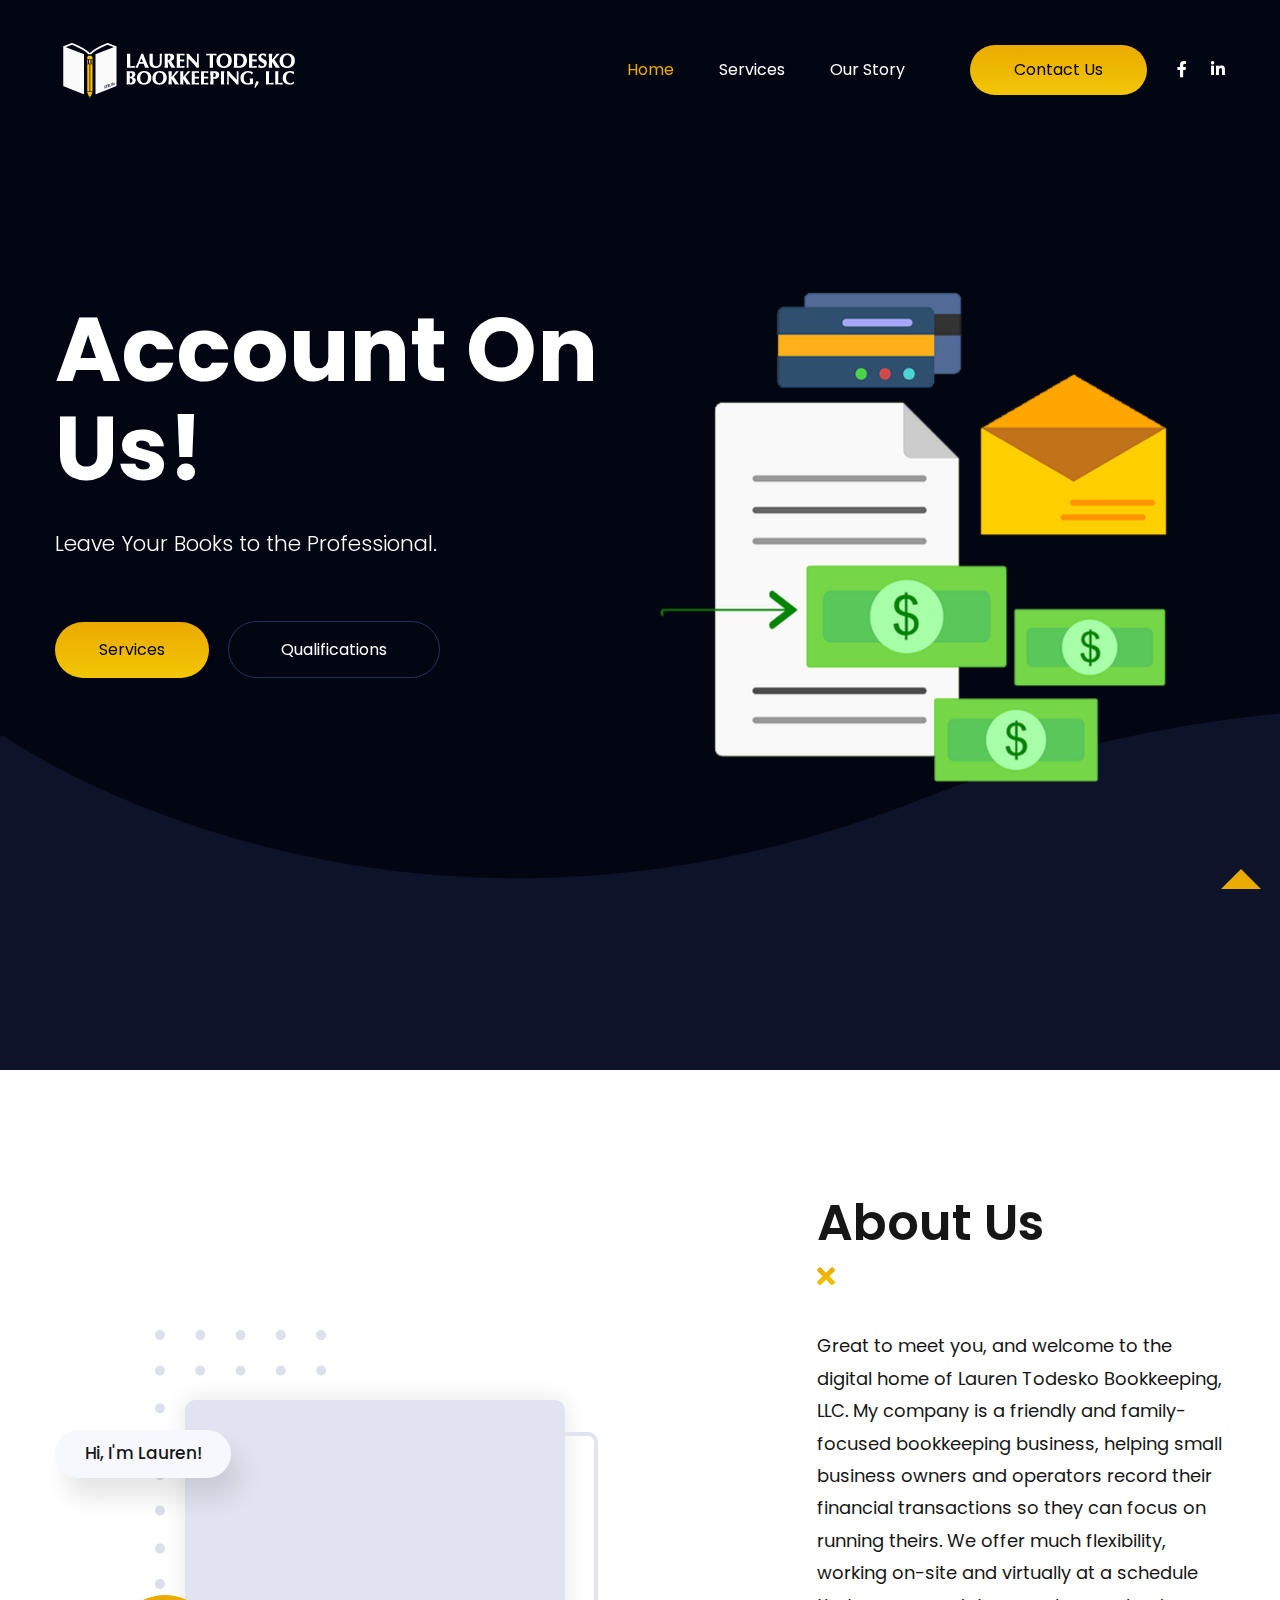
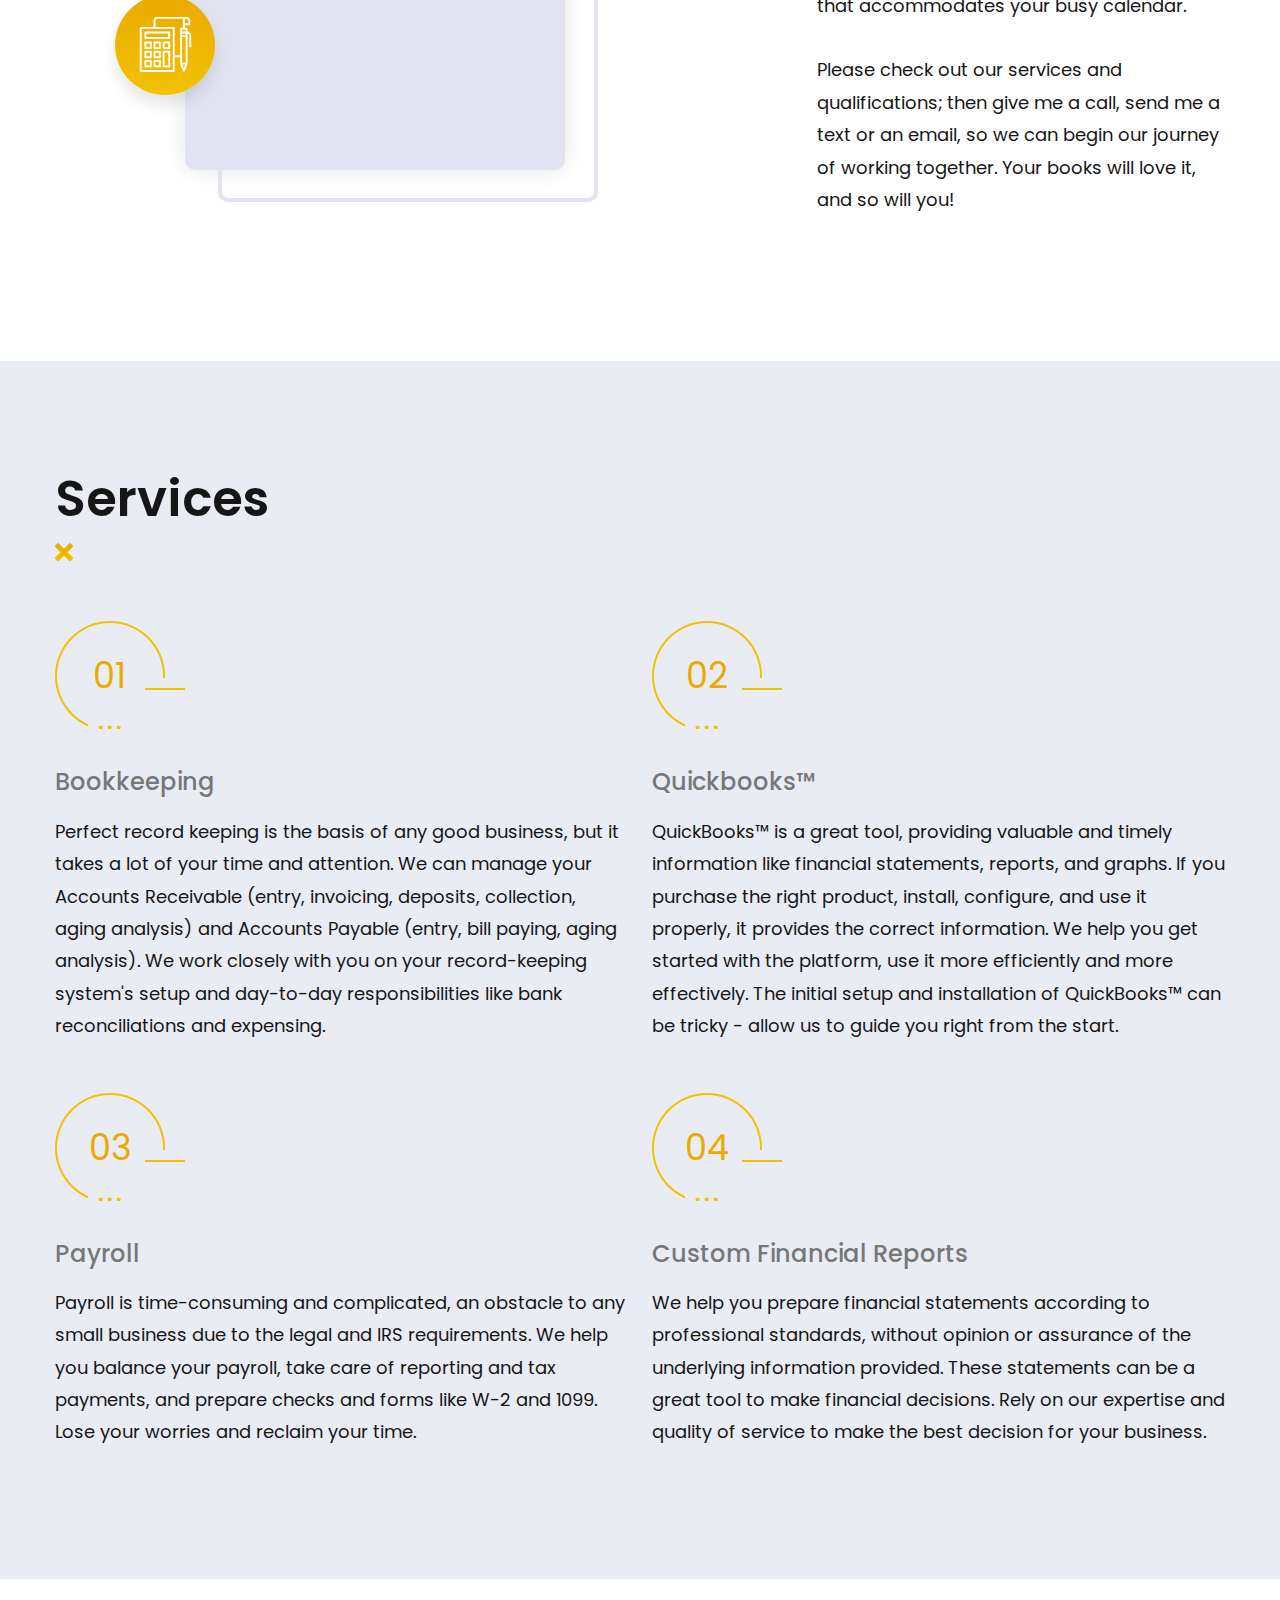
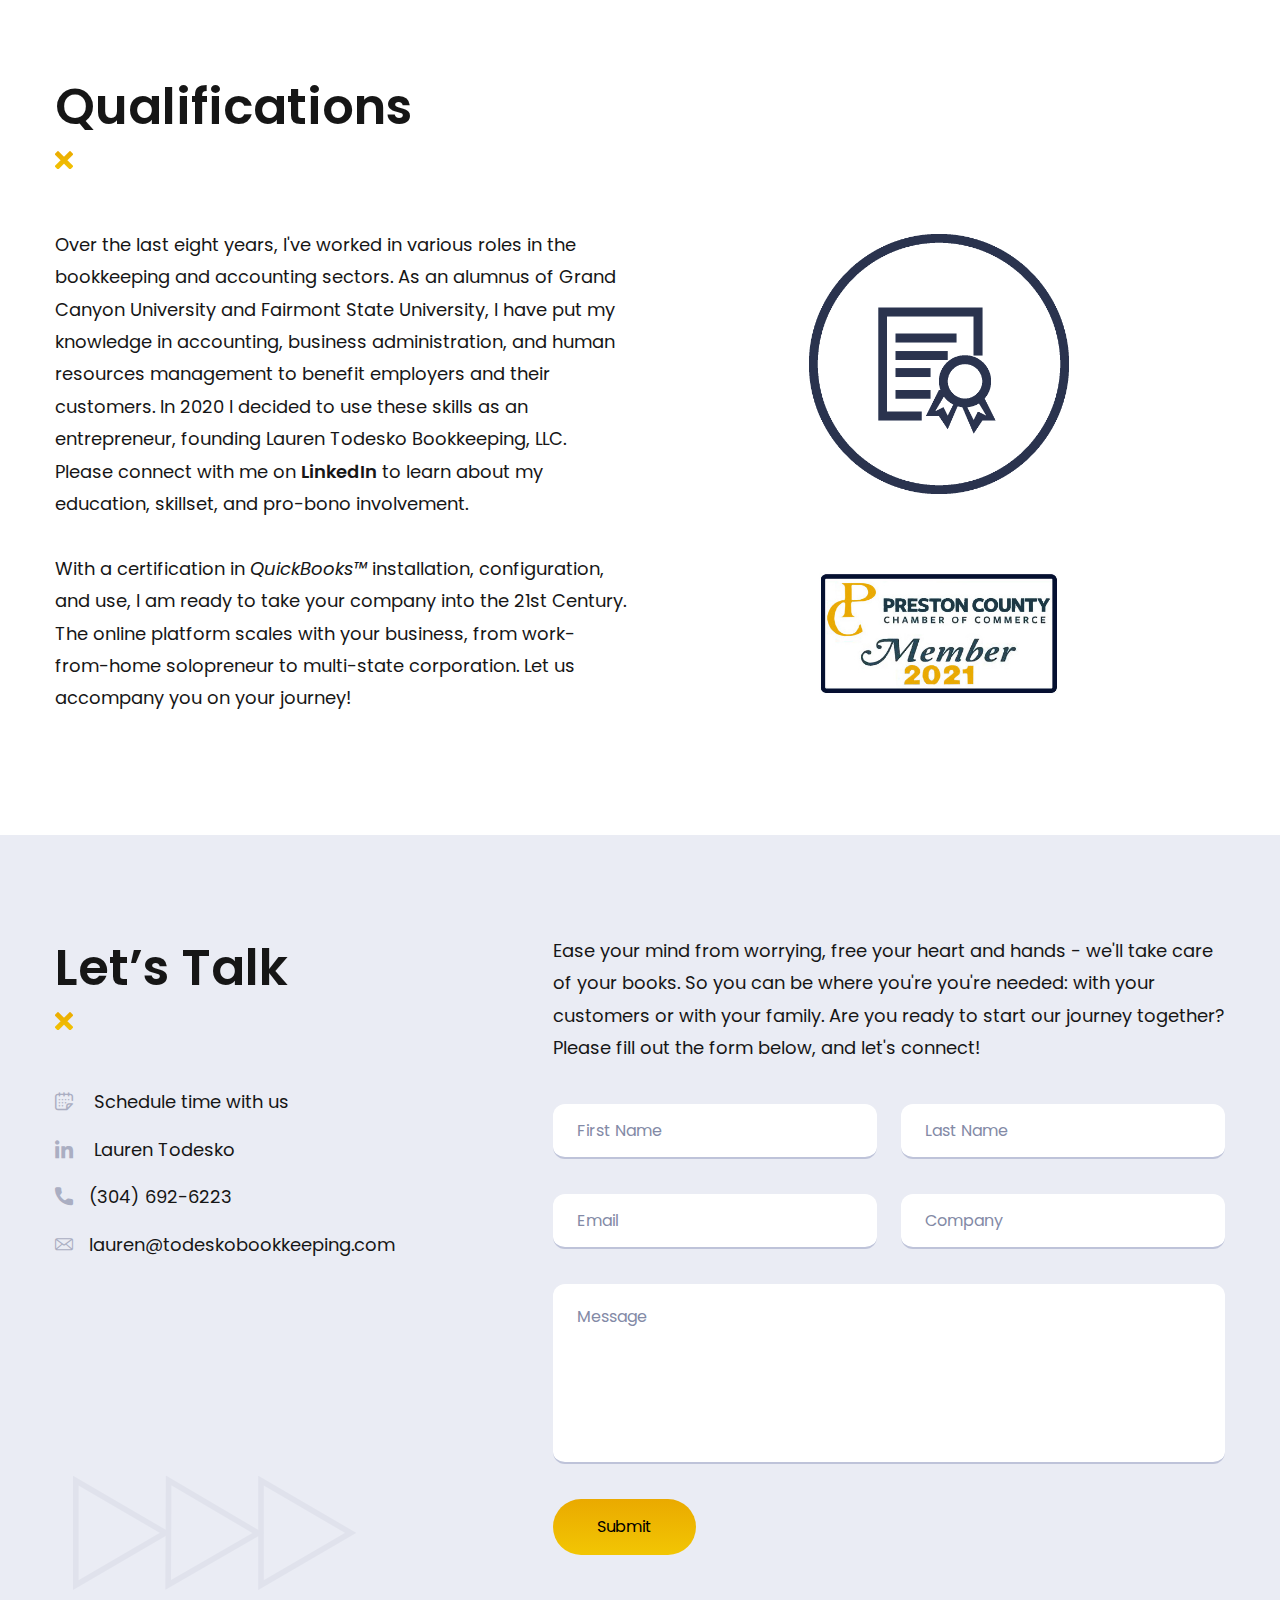
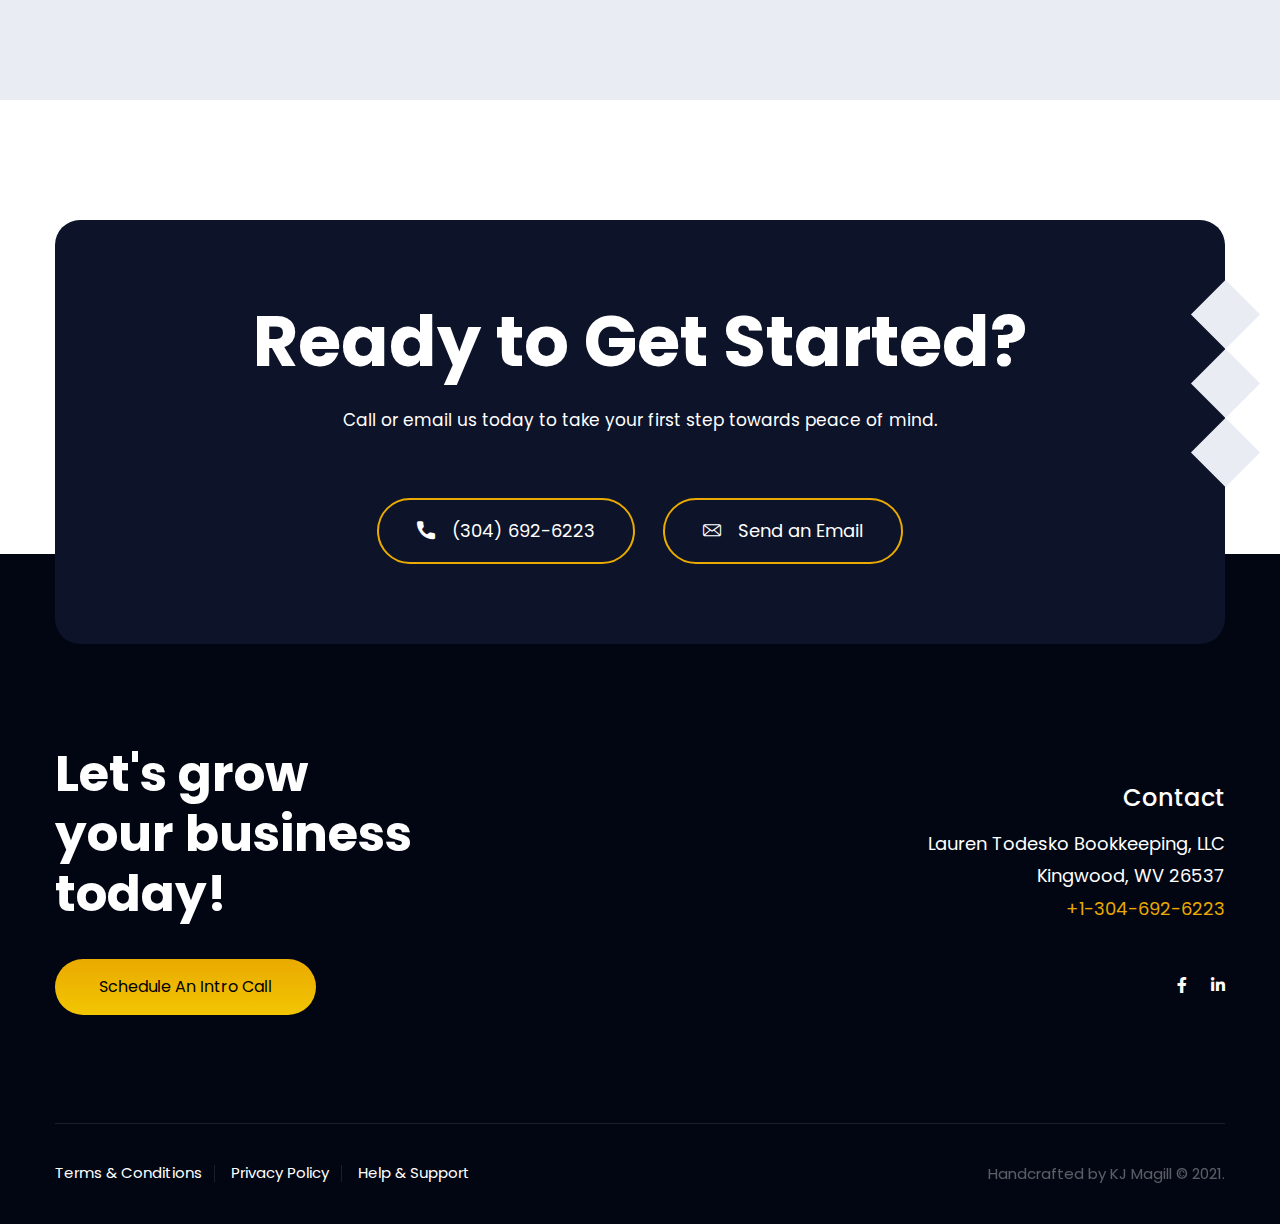
<file: index.html>
<!DOCTYPE html>
<html>
  <head>
    <meta charset="utf-8" />
    <title>Lauren Todesko Bookkeeping, LLC | Home</title>

    <!-- Favicons, App Icons and Themes -->
    <link
      rel="apple-touch-icon"
      sizes="57x57"
      href="images/favicons/apple-icon-57x57.png"
    />
    <link
      rel="apple-touch-icon"
      sizes="60x60"
      href="images/favicons/apple-icon-60x60.png"
    />
    <link
      rel="apple-touch-icon"
      sizes="72x72"
      href="images/favicons/apple-icon-72x72.png"
    />
    <link
      rel="apple-touch-icon"
      sizes="76x76"
      href="images/favicons/apple-icon-76x76.png"
    />
    <link
      rel="apple-touch-icon"
      sizes="114x114"
      href="images/favicons/apple-icon-114x114.png"
    />
    <link
      rel="apple-touch-icon"
      sizes="120x120"
      href="images/favicons/apple-icon-120x120.png"
    />
    <link
      rel="apple-touch-icon"
      sizes="144x144"
      href="images/favicons/apple-icon-144x144.png"
    />
    <link
      rel="apple-touch-icon"
      sizes="152x152"
      href="images/favicons/apple-icon-152x152.png"
    />
    <link
      rel="apple-touch-icon"
      sizes="180x180"
      href="images/favicons/apple-icon-180x180.png"
    />
    <link
      rel="icon"
      type="image/png"
      sizes="192x192"
      href="images/favicons/android-icon-192x192.png"
    />
    <link
      rel="icon"
      type="image/png"
      sizes="32x32"
      href="images/favicons/favicon-32x32.png"
    />
    <link
      rel="icon"
      type="image/png"
      sizes="96x96"
      href="images/favicons/favicon-96x96.png"
    />
    <link
      rel="icon"
      type="image/png"
      sizes="16x16"
      href="images/favicons/favicon-16x16.png"
    />
    <link
      rel="shortcut icon"
      href="images/favicons/favicon.ico"
      type="image/x-icon"
    />
    <link rel="icon" href="images/favicons/favicon.ico" type="image/x-icon" />
    <link rel="manifest" href="manifest.json" />
    <meta name="msapplication-TileColor" content="#ffffff" />
    <meta
      name="msapplication-TileImage"
      content="images/favicons/ms-icon-144x144.png"
    />
    <meta name="theme-color" content="#ffffff" />
    <meta
      property="og:image"
      content="https://todeskobookkeeping.com/images/resource/og-image.png"
    />
    <meta property="og:type" content="website" />
    <meta property="og:url" content="https://www.todeskobookkeeping.com/" />
    <meta
      property="og:title"
      content="Lauren Todesko Bookkeeping, LLC Official Website"
    />
    <meta
      property="og:description"
      content="We provide affordable accounting & bookkeeping services"
    />

    <!-- Stylesheets -->
    <link href="css/bootstrap.css" rel="stylesheet" />
    <link href="css/main.css" rel="stylesheet" />
    <link href="css/responsive.css" rel="stylesheet" />

    <!-- Responsive -->
    <meta http-equiv="X-UA-Compatible" content="IE=edge" />
    <meta
      name="viewport"
      content="width=device-width, initial-scale=1.0, maximum-scale=1.0, user-scalable=0"
    />

    <!-- Fonts -->
    <link
      href="https://fonts.googleapis.com/css2?family=Poppins:wght@100;300;400;500;600;700;800;900&display=swap"
      rel="stylesheet"
    />

    <!--[if lt IE 9
      ]><script src="https://cdnjs.cloudflare.com/ajax/libs/html5shiv/3.7.3/html5shiv.js"></script
    ><![endif]-->
    <!--[if lt IE 9]><script src="js/respond.js"></script><![endif]-->
  </head>

  <body class="home-page">
    <div class="page-wrapper">
      <!-- Preloader -->
      <div class="preloader"></div>

      <!-- Main Header-->
      <header class="main-header">
        <!-- Header Upper -->
        <div class="header-upper">
          <div class="auto-container">
            <div class="inner-container clearfix">
              <!-- Logo Box -->
              <div class="pull-left logo-box">
                <div class="logo">
                  <a href="/"
                    ><img
                      src="images/logo.png"
                      alt="Lauren Todesko Bookkeeping, LLC"
                      title="Logo"
                  /></a>
                </div>
              </div>

              <!-- Nav Outer -->
              <div class="nav-outer clearfix">
                <!-- Mobile Navigation Toggler For Mobile -->
                <div class="mobile-nav-toggler">
                  <span class="icon fas fa-bars"></span>
                </div>
                <!-- End Mobile Navigation Toggler For Mobile -->

                <!-- Main Menu -->
                <nav class="main-menu navbar-expand-md">
                  <div class="navbar-header">
                    <button
                      class="navbar-toggler"
                      type="button"
                      data-toggle="collapse"
                      data-target="#navbarSupportedContent"
                      aria-controls="navbarSupportedContent"
                      aria-expanded="false"
                      aria-label="Toggle navigation"
                    >
                      <span class="icon-bar"></span>
                      <span class="icon-bar"></span>
                      <span class="icon-bar"></span>
                    </button>
                  </div>

                  <div
                    class="navbar-collapse collapse clearfix"
                    id="navbarSupportedContent"
                  >
                    <ul class="navigation clearfix">
                      <li class="current">
                        <a href="/"><span data-hover="Home">Home</span></a>
                      </li>
                      <li>
                        <a href="#services"
                          ><span data-hover="Services">Services</span></a
                        >
                      </li>
                      <li>
                        <a href="our-story.html"
                          ><span data-hover="Our&nbsp;Story">Our Story</span></a
                        >
                      </li>
                    </ul>
                  </div>
                </nav>

                <!-- Main Menu End-->
                <div class="outer-box clearfix">
                  <!-- Button Box -->
                  <div class="button-box">
                    <a href="contact.html" class="theme-btn btn-style-one"
                      ><span class="txt">Contact Us</span></a
                    >
                  </div>
                  <!-- Social Box -->
                  <div class="social-box">
                    <a
                      target="_blank"
                      href="https://www.facebook.com/LaurenTodeskoBookkeeping/"
                      class="fab fa-facebook-f"
                    ></a>
                    <!-- <a
                      target="_blank"
                      href="http://twitter.com/"
                      class="fab fa-twitter"
                    ></a> -->
                    <a
                      target="_blank"
                      href="https://www.linkedin.com/company/lauren-todesko-bookkeeping-llc/"
                      class="fab fa-linkedin-in"
                    ></a>
                  </div>
                </div>
              </div>
            </div>
          </div>
        </div>
        <!--End Header Upper-->

        <!-- Mobile Menu  -->
        <div class="mobile-menu">
          <div class="menu-backdrop"></div>
          <div class="close-btn">
            <span class="icon far fa-times-circle"></span>
          </div>

          <!--Here Menu Will Come Automatically Via Javascript / Same Menu as in Header-->
          <nav class="menu-box">
            <div class="nav-logo">
              <a href="/"
                ><img
                  src="images/logo_dark.png"
                  alt="Lauren Todesko Bookkeeping, LLC"
                  title="Logo"
              /></a>
            </div>

            <ul class="navigation clearfix">
              <!--Keep This Empty / Menu will come through Javascript-->
            </ul>
          </nav>
        </div>
        <!-- End Mobile Menu -->
      </header>
      <!--End Main Header -->

      <!-- Main Slider Section -->
      <section class="main-slider">
        <div
          class="pattern-layer"
          style="background-image: url(images/main-slider/pattern-layer.png)"
        ></div>
        <div class="banner-carousel owl-carousel owl-theme">
          <div class="slide">
            <div class="auto-container">
              <div class="row clearfix">
                <!-- Content Column -->
                <div class="content-column col-lg-7 col-md-12 col-sm-12">
                  <div class="inner-column">
                    <h1>Account On Us!</h1>
                    <div class="text">
                      Leave Your Books to the Professional.
                    </div>
                    <div class="btn-box">
                      <div class="clearfix">
                        <a
                          href="#services"
                          class="theme-btn mobile-btn btn-style-two"
                          ><span class="txt">Services</span></a
                        >
                        <a
                          href="#qualifications"
                          class="theme-btn mobile-btn btn-style-three"
                          ><span class="txt">Qualifications</span></a
                        >
                      </div>
                    </div>
                  </div>
                </div>

                <!-- Image Column -->
                <div class="image-column col-lg-5 col-md-12 col-sm-12">
                  <div class="inner-column">
                    <div class="image">
                      <img
                        src="images/main-slider/money.png"
                        alt="money, paperwork and credit cards"
                      />
                    </div>
                  </div>
                </div>
              </div>
            </div>
          </div>

          <div class="slide">
            <div class="auto-container">
              <div class="row clearfix">
                <!-- Content Column -->
                <div class="content-column col-lg-7 col-md-12 col-sm-12">
                  <div class="inner-column">
                    <h1>Free Your Heart and Hands!</h1>
                    <div class="text">
                      Spend More Time on the Things That Matter.
                    </div>
                    <div class="btn-box">
                      <div class="clearfix">
                        <a
                          href="#services"
                          class="theme-btn mobile-btn btn-style-two"
                          ><span class="txt">Services</span></a
                        >
                        <a
                          href="#qualifications"
                          class="theme-btn mobile-btn btn-style-three"
                          ><span class="txt">Qualifications</span></a
                        >
                      </div>
                    </div>
                  </div>
                </div>

                <!-- Image Column -->
                <div class="image-column col-lg-5 col-md-12 col-sm-12">
                  <div class="inner-column">
                    <div class="image">
                      <img
                        src="images/main-slider/busy.png"
                        alt="an illustration of a businessman with six arms each doing a different task"
                      />
                    </div>
                  </div>
                </div>
              </div>
            </div>
          </div>

          <div class="slide">
            <div class="auto-container">
              <div class="row clearfix">
                <!-- Content Column -->
                <div class="content-column col-lg-7 col-md-12 col-sm-12">
                  <div class="inner-column">
                    <h1>We're There for You!</h1>
                    <div class="text">
                      Virtually and in Person - At Your Schedule.
                    </div>
                    <div class="btn-box">
                      <div class="clearfix">
                        <a
                          href="#services"
                          class="theme-btn mobile-btn btn-style-two"
                          ><span class="txt">Services</span></a
                        >
                        <a
                          href="#qualifications"
                          class="theme-btn mobile-btn btn-style-three"
                          ><span class="txt">Qualifications</span></a
                        >
                      </div>
                    </div>
                  </div>
                </div>

                <!-- Image Column -->
                <div class="image-column col-lg-5 col-md-12 col-sm-12">
                  <div class="inner-column">
                    <div class="image">
                      <img
                        src="images/main-slider/hierarchy.png"
                        alt="a third-person abstract view of a corporate hierarchy"
                      />
                    </div>
                  </div>
                </div>
              </div>
            </div>
          </div>
        </div>
      </section>
      <!-- End Main Slider Section -->

      <!-- About Section -->
      <section id="about" class="about-section">
        <div class="auto-container">
          <div class="row clearfix">
            <!-- Image Column -->
            <div class="image-column col-lg-7 col-md-12 col-sm-12">
              <div class="inner-column">
                <div class="author-name">Hi, I'm Lauren!</div>
                <div
                  class="pattern-layer"
                  style="background-image: url(images/background/pattern-1.png)"
                ></div>
                <div class="color-layer"></div>
                <div class="border-layer"></div>
                <div class="icon-box">
                  <span class="icon flaticon-calculator"></span>
                </div>
                <div
                  class="image wow fadeInLeft"
                  data-wow-delay="0ms"
                  data-wow-duration="1500ms"
                >
                  <img
                    src="images/resource/about.png"
                    alt="Lauren Schaffer Todesko's portrait"
                  />
                </div>
              </div>
            </div>

            <!-- Content Column -->
            <div class="content-column col-lg-5 col-md-12 col-sm-12">
              <div class="inner-column">
                <div class="sec-title">
                  <h2>About Us</h2>
                </div>
                <div class="text">
                  Great to meet you, and welcome to the digital home of Lauren
                  Todesko Bookkeeping, LLC. My company is a friendly and
                  family-focused bookkeeping business, helping small business
                  owners and operators record their financial transactions so
                  they can focus on running theirs. We offer much flexibility,
                  working on-site and virtually at a schedule that accommodates
                  your busy calendar.
                  <br /><br />
                  Please check out our services and qualifications; then give me
                  a call, send me a text or an email, so we can begin our
                  journey of working together. Your books will love it, and so
                  will you!
                </div>
              </div>
            </div>
          </div>
        </div>
      </section>
      <!-- End About Section -->

      <!-- Services Section -->
      <section id="services" class="services-section">
        <div class="auto-container">
          <div class="row clearfix">
            <!-- Content Column -->
            <div class="content-column col-md-12 col-sm-12">
              <div class="inner-column">
                <div class="sec-title">
                  <h2>Services</h2>
                </div>
                <div class="row clearfix">
                  <!-- Service Block -->
                  <div class="service-block col-lg-6 col-md-6 col-sm-12">
                    <div class="inner-box">
                      <div class="number-box">
                        <span class="number">01</span>
                      </div>
                      <h4>Bookkeeping</h4>
                      <div class="text">
                        Perfect record keeping is the basis of any good
                        business, but it takes a lot of your time and attention.
                        We can manage your Accounts Receivable (entry,
                        invoicing, deposits, collection, aging analysis) and
                        Accounts Payable (entry, bill paying, aging analysis).
                        We work closely with you on your record-keeping system's
                        setup and day-to-day responsibilities like bank
                        reconciliations and expensing.
                      </div>
                    </div>
                  </div>

                  <!-- Service Block -->
                  <div class="service-block col-lg-6 col-md-6 col-sm-12">
                    <div class="inner-box">
                      <div class="number-box">
                        <span class="number">02</span>
                      </div>
                      <h4>Quickbooks™</h4>
                      <div class="text">
                        QuickBooks™ is a great tool, providing valuable and
                        timely information like financial statements, reports,
                        and graphs. If you purchase the right product, install,
                        configure, and use it properly, it provides the correct
                        information. We help you get started with the platform,
                        use it more efficiently and more effectively. The
                        initial setup and installation of QuickBooks™ can be
                        tricky - allow us to guide you right from the start.
                      </div>
                    </div>
                  </div>

                  <!-- Service Block -->
                  <div class="service-block col-lg-6 col-md-6 col-sm-12">
                    <div class="inner-box">
                      <div class="number-box">
                        <span class="number">03</span>
                      </div>
                      <h4>Payroll</h4>
                      <div class="text">
                        Payroll is time-consuming and complicated, an obstacle
                        to any small business due to the legal and IRS
                        requirements. We help you balance your payroll, take
                        care of reporting and tax payments, and prepare checks
                        and forms like W-2 and 1099. Lose your worries and
                        reclaim your time.
                      </div>
                    </div>
                  </div>

                  <!-- Service Block -->
                  <div class="service-block col-lg-6 col-md-6 col-sm-12">
                    <div class="inner-box">
                      <div class="number-box">
                        <span class="number">04</span>
                      </div>
                      <h4>Custom Financial Reports</h4>
                      <div class="text">
                        We help you prepare financial statements according to
                        professional standards, without opinion or assurance of
                        the underlying information provided. These statements
                        can be a great tool to make financial decisions. Rely on
                        our expertise and quality of service to make the best
                        decision for your business.
                      </div>
                    </div>
                  </div>
                </div>
              </div>
            </div>
          </div>
        </div>
      </section>
      <!-- End Services Section -->

      <!-- Qualifications Section -->
      <section id="qualifications" class="qualifications-section">
        <div class="auto-container">
          <div class="row clearfix">
            <!-- Content Column -->
            <div class="content-column col-md-12 col-sm-12">
              <div class="inner-column">
                <div class="sec-title">
                  <h2>Qualifications</h2>
                </div>
                <div class="row clearfix">
                  <div class="qualifications-block col-lg-6 col-md-6 col-sm-12">
                    <div class="inner-box">
                      <div class="text">
                        Over the last eight years, I've worked in various roles
                        in the bookkeeping and accounting sectors. As an alumnus
                        of Grand Canyon University and Fairmont State
                        University, I have put my knowledge in accounting,
                        business administration, and human resources management
                        to benefit employers and their customers. In 2020 I
                        decided to use these skills as an entrepreneur, founding
                        Lauren Todesko Bookkeeping, LLC. Please connect with me
                        on
                        <a
                          href="https://www.linkedin.com/company/lauren-todesko-bookkeeping-llc/"
                          target="blank_"
                          class="qual-text"
                          >LinkedIn</a
                        >
                        to learn about my education, skillset, and pro-bono
                        involvement.
                        <br /><br />
                        With a certification in
                        <em>QuickBooks™</em> installation, configuration, and
                        use, I am ready to take your company into the 21st
                        Century. The online platform scales with your business,
                        from work-from-home solopreneur to multi-state
                        corporation. Let us accompany you on your journey!
                      </div>
                    </div>
                  </div>
                  <div class="qualifications-block col-lg-6 col-md-6 col-sm-12">
                    <div class="inner-box qual-col-2">
                      <center>
                        <img
                          src="images/resource/qualifications.png"
                          alt="Qualifications icon"
                          class="qual-icon"
                        />
                        <br />
                        <img
                          src="images/resource/membership_recolored.jpg"
                          alt="Preston County Chamber of Commerce 2021 Membership Badge"
                          class="chamber-badge"
                        />
                      </center>
                    </div>
                  </div>
                </div>
              </div>
            </div>
          </div>
        </div>
      </section>
      <!-- End Qualifications Section -->

      <!-- Talk Section -->
      <section id="call-us" class="talk-section">
        <div class="auto-container">
          <div class="row clearfix">
            <!-- Title Column -->
            <div class="title-column col-lg-5 col-md-12 cols-m-12">
              <div class="inner-column">
                <div class="sec-title">
                  <h2>Let’s Talk</h2>
                </div>
                <ul class="contact-list">
                  <li>
                    <!-- Calendly link widget begin -->
                    <link
                      href="https://assets.calendly.com/assets/external/widget.css"
                      rel="stylesheet"
                    />
                    <script
                      src="https://assets.calendly.com/assets/external/widget.js"
                      type="text/javascript"
                      async
                    ></script>
                    <a
                      href=""
                      onclick="Calendly.initPopupWidget({url: 'https://calendly.com/todeskobookkeeping/15min'});return false;"
                    >
                      <span class="icon flaticon-calendar"></span>
                      Schedule time with us
                    </a>
                    <!-- Calendly link widget end -->
                  </li>
                  <li>
                    <a
                      href="https://www.linkedin.com/company/lauren-todesko-bookkeeping-llc/"
                      ><span class="icon flaticon-linkedin"></span> Lauren
                      Todesko</a
                    >
                  </li>
                  <li>
                    <a href="tel:+1-304-692-6223"
                      ><span class="icon flaticon-phone-call"></span>(304)
                      692-6223</a
                    >
                  </li>
                  <li>
                    <a href="mailto:lauren@todeskobookkeeping.com"
                      ><span class="icon flaticon-envelope"></span
                      >lauren@todeskobookkeeping.com</a
                    >
                  </li>
                </ul>
              </div>
            </div>

            <!-- Form Column -->
            <div class="form-column col-lg-7 col-md-12 cols-m-12">
              <div class="inner-column">
                <div class="column-text">
                  Ease your mind from worrying, free your heart and hands -
                  we'll take care of your books. So you can be where you're
                  you're needed: with your customers or with your family. Are
                  you ready to start our journey together? Please fill out the
                  form below, and let's connect!
                </div>

                <!-- Contact Form -->
                <div class="contact-form">
                  <form
                    method="post"
                    action="https://usebasin.com/f/daeebc900f67"
                    accept-charset="UTF-8"
                    enctype="multipart/form-data"
                    id="contact-form"
                  >
                    <div class="row clearfix">
                      <div class="form-group col-lg-6 col-md-6 col-sm-12">
                        <input
                          type="text"
                          name="firstname"
                          value=""
                          placeholder="First Name"
                          required
                        />
                      </div>

                      <div class="form-group col-lg-6 col-md-6 col-sm-12">
                        <input
                          type="text"
                          name="lastname"
                          value=""
                          placeholder="Last Name"
                          required
                        />
                      </div>

                      <div class="form-group col-lg-6 col-md-6 col-sm-12">
                        <input
                          type="email"
                          name="email"
                          value=""
                          placeholder="Email"
                          required
                        />
                      </div>

                      <div class="form-group col-lg-6 col-md-6 col-sm-12">
                        <input
                          type="text"
                          name="company"
                          value=""
                          placeholder="Company"
                          required
                        />
                      </div>

                      <div class="form-group col-lg-12 col-md-12 col-sm-12">
                        <textarea
                          name="message"
                          placeholder="Message"
                        ></textarea>
                      </div>

                      <div class="form-group col-lg-12 col-md-12 col-sm-12">
                        <button type="submit" class="theme-btn btn-style-two">
                          <span class="txt">Submit</span>
                        </button>
                      </div>
                    </div>
                  </form>
                </div>
                <!--End Contact Form-->
                <div
                  class="pattern-layer"
                  style="background-image: url(images/icons/arrow-pattern.png)"
                ></div>
              </div>
            </div>
          </div>
        </div>
      </section>
      <!-- End Talk Section -->

      <!-- Call To Action Section -->
      <section class="call-to-action-section">
        <div class="auto-container">
          <div class="inner-container">
            <div class="triangle-layer">
              <span class="icon"
                ><img src="images/icons/triangles.png" alt="animation"
              /></span>
              <span class="icon"
                ><img src="images/icons/triangles.png" alt="animation"
              /></span>
              <span class="icon"
                ><img src="images/icons/triangles.png" alt="animation"
              /></span>
            </div>
            <h1>Ready to Get Started?</h1>
            <div class="text">
              Call or email us today to take your first step towards peace of
              mind.
            </div>
            <div class="btns-box">
              <a href="tel:+1-304-692-6223">
                <span class="icon flaticon-phone-call"></span>
                (304) 692-6223
              </a>
              <a href="mailto:lauren@todeskobookkeeping.com">
                <span class="icon flaticon-envelope"></span>
                Send an Email
              </a>
            </div>
          </div>
        </div>
      </section>
      <!-- End Call To Action Section -->

      <!-- Main Footer -->
      <footer class="main-footer">
        <div class="auto-container">
          <div class="upper-box">
            <div class="row clearfix">
              <!-- Column -->
              <div class="column col-lg-6 col-md-12 col-sm-12">
                <h2>
                  Let's grow <br />
                  your business <br />
                  today!
                </h2>
                <!-- Calendly link widget begin -->
                <link
                  href="https://assets.calendly.com/assets/external/widget.css"
                  rel="stylesheet"
                />
                <script
                  src="https://assets.calendly.com/assets/external/widget.js"
                  type="text/javascript"
                  async
                ></script>
                <a
                  href=""
                  class="theme-btn btn-style-two"
                  onclick="Calendly.initPopupWidget({url: 'https://calendly.com/todeskobookkeeping/15min'});return false;"
                >
                  <span class="txt">Schedule an Intro Call</span>
                </a>
                <!-- Calendly link widget end -->
              </div>
              <!-- Column -->
              <div class="column col-lg-6 col-md-12 col-sm-12">
                <h4>Contact</h4>
                <div class="address">
                  Lauren Todesko Bookkeeping, LLC <br />
                  Kingwood, WV 26537 <br />
                  <a href="tel:+1-304-692-6223">+1-304-692-6223</a>
                </div>
                <!-- Social Box -->
                <div class="social-box">
                  <a
                    target="_blank"
                    href="https://www.facebook.com/LaurenTodeskoBookkeeping/"
                    class="fab fa-facebook-f"
                  ></a>
                  <a
                    target="_blank"
                    href="https://www.linkedin.com/company/lauren-todesko-bookkeeping-llc/"
                    class="fab fa-linkedin-in"
                  ></a>
                </div>
              </div>
            </div>
          </div>

          <!-- Footer Bottom -->
          <div class="footer-bottom">
            <div class="row clearfix">
              <!-- Nav Column -->
              <div class="nav-column col-lg-6 col-md-12 col-sm-12">
                <ul>
                  <li>
                    <a
                      href="http://bit.ly/TodeskoBookkeepingTermsConditions"
                      target="_blank"
                      >Terms & Conditions</a
                    >
                  </li>
                  <li>
                    <a
                      href="https://www.privacypolicies.com/generic/"
                      target="_blank"
                      >Privacy Policy</a
                    >
                  </li>
                  <li><a href="support.html">Help & Support</a></li>
                </ul>
              </div>

              <!-- Copyright Column -->
              <div class="copyright-column col-lg-6 col-md-12 col-sm-12">
                <div class="copyright">
                  Handcrafted by
                  <a
                    class="dec-none"
                    href="https://kjmagill.com"
                    target="blank_"
                    >KJ Magill</a
                  >
                  &copy; 2021.
                </div>
              </div>
            </div>
          </div>
        </div>
      </footer>
    </div>
    <!-- End Pagewrapper -->

    <!--Scroll to top-->
    <div
      class="back-to-top scroll-to-target show-back-to-top"
      data-target="html"
    >
      TOP
    </div>

    <script src="js/jquery.js"></script>
    <script src="js/popper.min.js"></script>
    <script src="js/jquery.scrollTo.js"></script>
    <script src="js/bootstrap.min.js"></script>
    <script src="js/tilt.jquery.min.js"></script>
    <script src="js/jquery.paroller.min.js"></script>
    <script src="js/parallax.min.js"></script>
    <script src="js/jquery.mCustomScrollbar.concat.min.js"></script>
    <script src="js/jquery.fancybox.js"></script>
    <script src="js/appear.js"></script>
    <script src="js/owl.js"></script>
    <script src="js/wow.js"></script>
    <script src="js/validate.js"></script>
    <script src="js/nav-tool.js"></script>
    <script src="js/jquery-ui.js"></script>
    <script src="js/script.js"></script>
  </body>
</html>
</file>
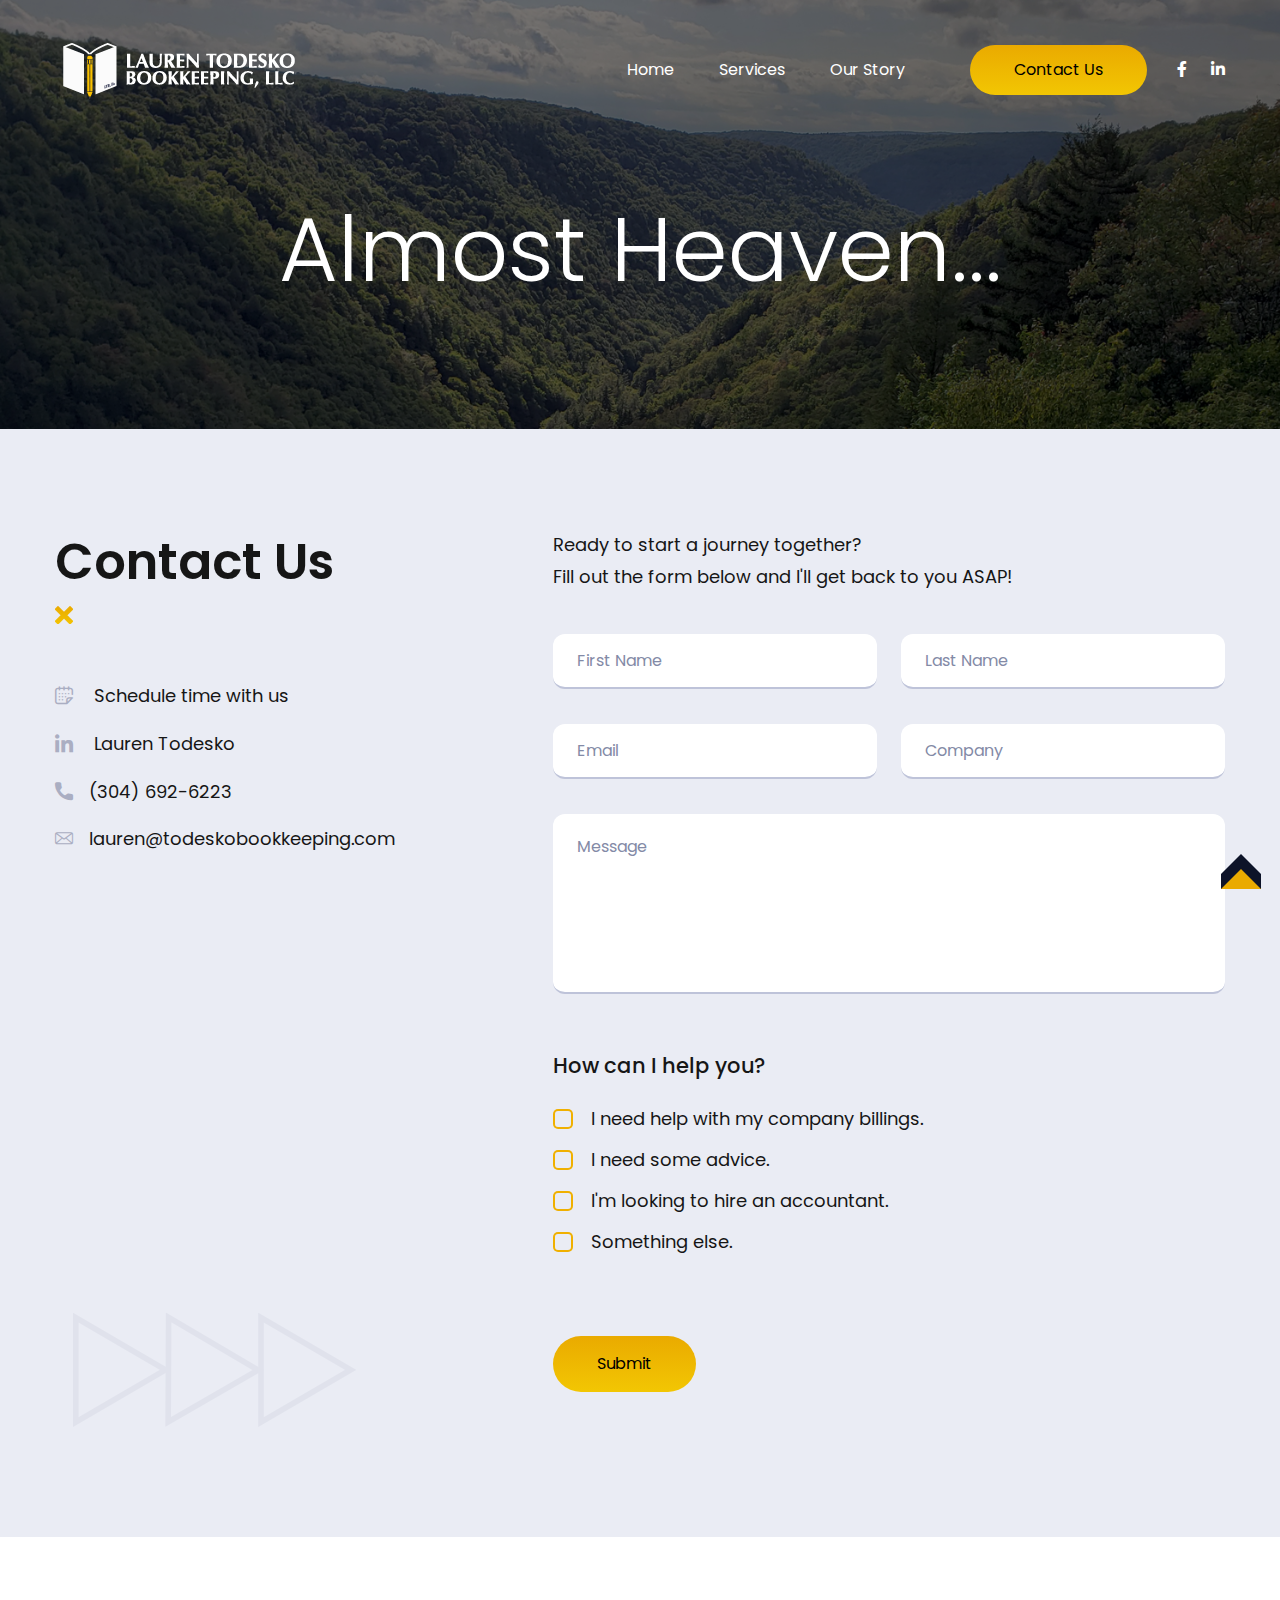
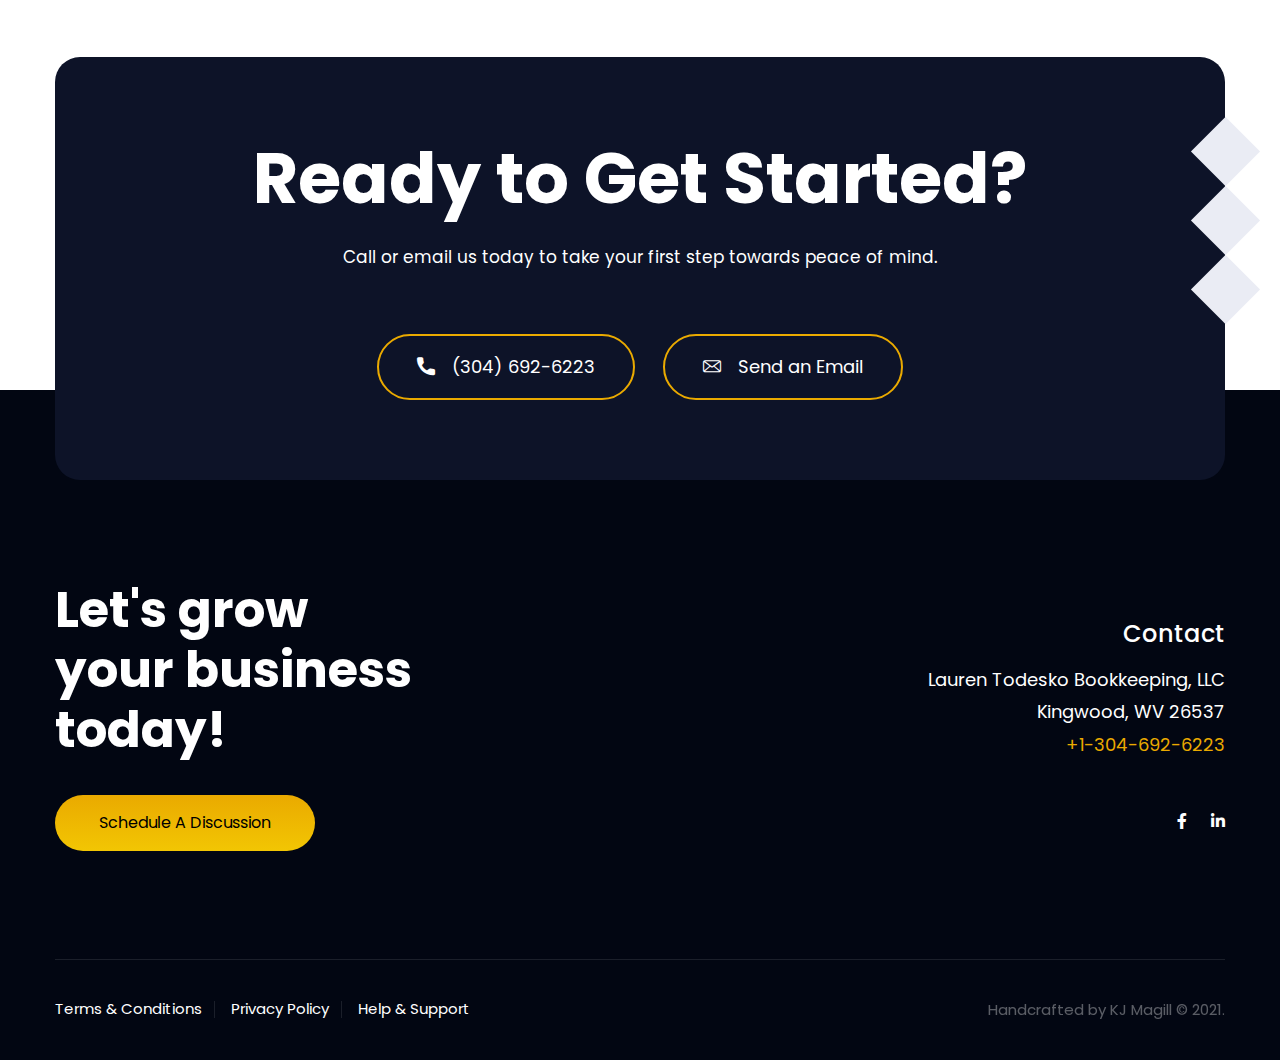
<file: contact.html>
<!DOCTYPE html>
<html>
  <head>
    <meta charset="utf-8" />
    <title>Lauren Todesko Bookkeeping, LLC | Contact Us</title>

    <!-- Google recaptcha script -->
    <script src="https://www.google.com/recaptcha/api.js" async defer></script>

    <!-- Favicons, App Icons and Themes -->
    <link
      rel="apple-touch-icon"
      sizes="57x57"
      href="images/favicons/apple-icon-57x57.png"
    />
    <link
      rel="apple-touch-icon"
      sizes="60x60"
      href="images/favicons/apple-icon-60x60.png"
    />
    <link
      rel="apple-touch-icon"
      sizes="72x72"
      href="images/favicons/apple-icon-72x72.png"
    />
    <link
      rel="apple-touch-icon"
      sizes="76x76"
      href="images/favicons/apple-icon-76x76.png"
    />
    <link
      rel="apple-touch-icon"
      sizes="114x114"
      href="images/favicons/apple-icon-114x114.png"
    />
    <link
      rel="apple-touch-icon"
      sizes="120x120"
      href="images/favicons/apple-icon-120x120.png"
    />
    <link
      rel="apple-touch-icon"
      sizes="144x144"
      href="images/favicons/apple-icon-144x144.png"
    />
    <link
      rel="apple-touch-icon"
      sizes="152x152"
      href="images/favicons/apple-icon-152x152.png"
    />
    <link
      rel="apple-touch-icon"
      sizes="180x180"
      href="images/favicons/apple-icon-180x180.png"
    />
    <link
      rel="icon"
      type="image/png"
      sizes="192x192"
      href="images/favicons/android-icon-192x192.png"
    />
    <link
      rel="icon"
      type="image/png"
      sizes="32x32"
      href="images/favicons/favicon-32x32.png"
    />
    <link
      rel="icon"
      type="image/png"
      sizes="96x96"
      href="images/favicons/favicon-96x96.png"
    />
    <link
      rel="icon"
      type="image/png"
      sizes="16x16"
      href="images/favicons/favicon-16x16.png"
    />
    <link
      rel="shortcut icon"
      href="images/favicons/favicon.ico"
      type="image/x-icon"
    />
    <link rel="icon" href="images/favicons/favicon.ico" type="image/x-icon" />
    <link rel="manifest" href="manifest.json" />
    <meta name="msapplication-TileColor" content="#ffffff" />
    <meta
      name="msapplication-TileImage"
      content="images/favicons/ms-icon-144x144.png"
    />
    <meta name="theme-color" content="#ffffff" />

    <!-- Open Graph / Social / Search preview content -->
    <meta
      property="og:image"
      content="https://todeskobookkeeping.com/images/resource/og-image.png"
    />
    <meta property="og:type" content="website" />
    <meta
      property="og:url"
      content="https://www.todeskobookkeeping.com/contact.html"
    />
    <meta
      property="og:title"
      content="Lauren Todesko Bookkeeping, LLC | Contact Us"
    />
    <meta
      property="og:description"
      content="Contact us to see how we can help grow your business."
    />

    <!-- Stylesheets -->
    <link href="css/bootstrap.css" rel="stylesheet" />
    <link href="css/main.css" rel="stylesheet" />
    <link href="css/responsive.css" rel="stylesheet" />

    <!-- Responsive -->
    <meta http-equiv="X-UA-Compatible" content="IE=edge" />
    <meta
      name="viewport"
      content="width=device-width, initial-scale=1.0, maximum-scale=1.0, user-scalable=0"
    />

    <!-- Fonts -->
    <link
      href="https://fonts.googleapis.com/css2?family=Poppins:wght@100;300;400;500;600;700;800;900&display=swap"
      rel="stylesheet"
    />

    <!--[if lt IE 9
      ]><script src="https://cdnjs.cloudflare.com/ajax/libs/html5shiv/3.7.3/html5shiv.js"></script
    ><![endif]-->
    <!--[if lt IE 9]><script src="js/respond.js"></script><![endif]-->
  </head>

  <body class="contact">
    <div class="page-wrapper">
      <!-- Preloader -->
      <div class="preloader"></div>

      <!-- Main Header-->
      <header class="main-header">
        <!-- Header Upper -->
        <div class="header-upper">
          <div class="auto-container">
            <div class="inner-container clearfix">
              <!-- Logo Box -->
              <div class="pull-left logo-box">
                <div class="logo">
                  <a href="/"
                    ><img
                      src="images/logo.png"
                      alt="Lauren Todesko Bookkeeping, LLC"
                      title="Logo"
                  /></a>
                </div>
              </div>

              <!-- Nav Outer -->
              <div class="nav-outer clearfix">
                <!-- Mobile Navigation Toggler For Mobile -->
                <div class="mobile-nav-toggler">
                  <span class="icon fas fa-bars"></span>
                </div>
                <!-- End Mobile Navigation Toggler For Mobile -->

                <!-- Main Menu -->
                <nav class="main-menu navbar-expand-md">
                  <div class="navbar-header">
                    <button
                      class="navbar-toggler"
                      type="button"
                      data-toggle="collapse"
                      data-target="#navbarSupportedContent"
                      aria-controls="navbarSupportedContent"
                      aria-expanded="false"
                      aria-label="Toggle navigation"
                    >
                      <span class="icon-bar"></span>
                      <span class="icon-bar"></span>
                      <span class="icon-bar"></span>
                    </button>
                  </div>

                  <div
                    class="navbar-collapse collapse clearfix"
                    id="navbarSupportedContent"
                  >
                    <ul class="navigation clearfix">
                      <li>
                        <a href="/"><span data-hover="Home">Home</span></a>
                      </li>
                      <li>
                        <a href="/#services"
                          ><span data-hover="Services">Services</span></a
                        >
                      </li>
                      <li>
                        <a href="our-story.html"
                          ><span data-hover="Our&nbsp;Story">Our Story</span></a
                        >
                      </li>
                    </ul>
                  </div>
                </nav>

                <!-- Main Menu End-->
                <div class="outer-box clearfix">
                  <!-- Button Box -->
                  <div class="button-box">
                    <a href="contact.html" class="theme-btn btn-style-one"
                      ><span class="txt">Contact Us</span></a
                    >
                  </div>
                  <!-- Social Box -->
                  <div class="social-box">
                    <a
                      target="_blank"
                      href="https://www.facebook.com/LaurenTodeskoBookkeeping/"
                      class="fab fa-facebook-f"
                    ></a>
                    <!-- <a
                      target="_blank"
                      href="http://twitter.com/"
                      class="fab fa-twitter"
                    ></a> -->
                    <a
                      target="_blank"
                      href="https://www.linkedin.com/company/lauren-todesko-bookkeeping-llc/"
                      class="fab fa-linkedin-in"
                    ></a>
                  </div>
                </div>
              </div>
            </div>
          </div>
        </div>
        <!-- End Header Upper -->

        <!-- Mobile Menu -->
        <div class="mobile-menu">
          <div class="menu-backdrop"></div>
          <div class="close-btn">
            <span class="icon far fa-times-circle"></span>
          </div>

          <!-- Here the same menu as Header will show automatically via JavaScript -->
          <nav class="menu-box">
            <div class="nav-logo">
              <a href="/"
                ><img
                  src="images/logo_dark.png"
                  alt="Lauren Todesko Bookkeeping, LLC"
                  title="Logo"
              /></a>
            </div>

            <ul class="navigation clearfix">
              <!-- Keep This Empty / Menu will come through Javascript -->
            </ul>
          </nav>
        </div>
        <!-- End Mobile Menu -->
      </header>
      <!--End Main Header -->

      <!-- Page Title -->
      <section
        class="page-title style-two"
        style="background-image: url(images/resource/contact_header.png)"
      >
        <div class="auto-container">
          <h1>Almost Heaven...</h1>
        </div>
      </section>
      <!-- End Page Title -->

      <!-- Talk Section -->
      <section class="talk-section">
        <div class="auto-container">
          <div class="row clearfix">
            <!-- Title Column -->
            <div class="title-column col-lg-5 col-md-12 cols-m-12">
              <div class="inner-column">
                <div class="sec-title">
                  <h2>Contact Us</h2>
                </div>
                <ul class="contact-list">
                  <li>
                    <!-- Calendly link widget begin -->
                    <link
                      href="https://assets.calendly.com/assets/external/widget.css"
                      rel="stylesheet"
                    />
                    <script
                      src="https://assets.calendly.com/assets/external/widget.js"
                      type="text/javascript"
                      async
                    ></script>
                    <a
                      href=""
                      onclick="Calendly.initPopupWidget({url: 'https://calendly.com/todeskobookkeeping/15min'});return false;"
                    >
                      <span class="icon flaticon-calendar"></span>
                      Schedule time with us
                    </a>
                    <!-- Calendly link widget end -->
                  </li>
                  <li>
                    <a
                      href="https://www.linkedin.com/company/lauren-todesko-bookkeeping-llc/"
                      ><span class="icon flaticon-linkedin"></span> Lauren
                      Todesko</a
                    >
                  </li>
                  <li>
                    <a href="tel:+1-304-692-6223"
                      ><span class="icon flaticon-phone-call"></span>(304)
                      692-6223</a
                    >
                  </li>
                  <li>
                    <a href="mailto:lauren@todeskobookkeeping.com"
                      ><span class="icon flaticon-envelope"></span
                      >lauren@todeskobookkeeping.com</a
                    >
                  </li>
                </ul>
              </div>
            </div>

            <!-- Form Column -->
            <div class="form-column col-lg-7 col-md-12 cols-m-12">
              <div class="inner-column">
                <div class="column-text">
                  Ready to start a journey together? <br />
                  Fill out the form below and I'll get back to you ASAP!
                </div>

                <!-- Contact Form -->
                <div class="contact-form">
                  <form
                    method="post"
                    action="https://usebasin.com/f/daeebc900f67"
                    accept-charset="UTF-8"
                    enctype="multipart/form-data"
                    id="contact-form"
                  >
                    <div class="row clearfix">
                      <div class="form-group col-lg-6 col-md-6 col-sm-12">
                        <input
                          type="text"
                          name="firstname"
                          value=""
                          placeholder="First Name"
                          required
                        />
                      </div>

                      <div class="form-group col-lg-6 col-md-6 col-sm-12">
                        <input
                          type="text"
                          name="lastname"
                          value=""
                          placeholder="Last Name"
                          required
                        />
                      </div>

                      <div class="form-group col-lg-6 col-md-6 col-sm-12">
                        <input
                          type="email"
                          name="email"
                          value=""
                          placeholder="Email"
                          required
                        />
                      </div>

                      <div class="form-group col-lg-6 col-md-6 col-sm-12">
                        <input
                          type="text"
                          name="company"
                          value=""
                          placeholder="Company"
                          required
                        />
                      </div>

                      <div class="form-group col-lg-12 col-md-12 col-sm-12">
                        <textarea
                          name="message"
                          placeholder="Message"
                        ></textarea>
                      </div>

                      <div class="form-group col-lg-12 col-md-12 col-sm-12">
                        <h4>How can I help you?</h4>

                        <span>
                          <input
                            type="checkbox"
                            id="subject-1"
                            class="d-none"
                          />
                          <label for="subject-1" class="subjects">
                            <span>I need help with my company billings.</span>
                          </label>
                        </span>
                        <span>
                          <input
                            type="checkbox"
                            id="subject-2"
                            class="d-none"
                          />
                          <label for="subject-2" class="subjects">
                            <span>I need some advice.</span>
                          </label>
                        </span>
                        <span>
                          <input
                            type="checkbox"
                            id="subject-3"
                            class="d-none"
                          />
                          <label for="subject-3" class="subjects">
                            <span>I'm looking to hire an accountant.</span>
                          </label>
                        </span>
                        <span>
                          <input
                            type="checkbox"
                            id="subject-4"
                            class="d-none"
                          />
                          <label for="subject-4" class="subjects">
                            <span>Something else.</span>
                          </label>
                        </span>
                      </div>

                      <div
                        class="g-recaptcha captcha"
                        data-sitekey="6Lew3SMUAAAAAJ82QoS7gqOTkRI_dhYrFy1f7Sqy"
                      ></div>

                      <div class="form-group col-lg-12 col-md-12 col-sm-12">
                        <button type="submit" class="theme-btn btn-style-two">
                          <span class="txt">Submit</span>
                        </button>
                      </div>
                    </div>
                  </form>
                </div>
                <!--End Contact Form-->
                <div
                  class="pattern-layer"
                  style="background-image: url(images/icons/arrow-pattern.png)"
                ></div>
              </div>
            </div>
          </div>
        </div>
      </section>
      <!-- End Talk Section -->

      <!-- Call To Action Section -->
      <section class="call-to-action-section">
        <div class="auto-container">
          <div class="inner-container">
            <div class="triangle-layer">
              <span class="icon"
                ><img src="images/icons/triangles.png" alt="animation"
              /></span>
              <span class="icon"
                ><img src="images/icons/triangles.png" alt="animation"
              /></span>
              <span class="icon"
                ><img src="images/icons/triangles.png" alt="animation"
              /></span>
            </div>
            <h1>Ready to Get Started?</h1>
            <div class="text">
              Call or email us today to take your first step towards peace of
              mind.
            </div>
            <div class="btns-box">
              <a href="tel:+1-304-692-6223">
                <span class="icon flaticon-phone-call"></span>
                (304) 692-6223
              </a>
              <a href="mailto:lauren@todeskobookkeeping.com">
                <span class="icon flaticon-envelope"></span>
                Send an Email
              </a>
            </div>
          </div>
        </div>
      </section>
      <!-- End Call To Action Section -->

      <!-- Main Footer -->
      <footer class="main-footer">
        <div class="auto-container">
          <div class="upper-box">
            <div class="row clearfix">
              <!-- Column -->
              <div class="column col-lg-6 col-md-12 col-sm-12">
                <h2>
                  Let's grow <br />
                  your business <br />
                  today!
                </h2>
                <!-- Calendly link widget begin -->
                <link
                  href="https://assets.calendly.com/assets/external/widget.css"
                  rel="stylesheet"
                />
                <script
                  src="https://assets.calendly.com/assets/external/widget.js"
                  type="text/javascript"
                  async
                ></script>
                <a
                  href=""
                  class="theme-btn btn-style-two"
                  onclick="Calendly.initPopupWidget({url: 'https://calendly.com/todeskobookkeeping/15min'});return false;"
                >
                  <span class="txt">Schedule a Discussion</span>
                </a>
                <!-- Calendly link widget end -->
              </div>
              <!-- Column -->
              <div class="column col-lg-6 col-md-12 col-sm-12">
                <h4>Contact</h4>
                <div class="address">
                  Lauren Todesko Bookkeeping, LLC <br />
                  Kingwood, WV 26537 <br />
                  <a href="tel:+1-304-692-6223">+1-304-692-6223</a>
                </div>
                <!-- Social Box -->
                <div class="social-box">
                  <a
                    target="_blank"
                    href="https://www.facebook.com/LaurenTodeskoBookkeeping/"
                    class="fab fa-facebook-f"
                  ></a>
                  <a
                    target="_blank"
                    href="https://www.linkedin.com/company/lauren-todesko-bookkeeping-llc/"
                    class="fab fa-linkedin-in"
                  ></a>
                </div>
              </div>
            </div>
          </div>

          <!-- Footer Bottom -->
          <div class="footer-bottom">
            <div class="row clearfix">
              <!-- Nav Column -->
              <div class="nav-column col-lg-6 col-md-12 col-sm-12">
                <ul>
                  <li>
                    <a
                      href="http://bit.ly/TodeskoBookkeepingTermsConditions"
                      target="_blank"
                      >Terms & Conditions</a
                    >
                  </li>
                  <li>
                    <a
                      href="https://www.privacypolicies.com/generic/"
                      target="_blank"
                      >Privacy Policy</a
                    >
                  </li>
                  <li><a href="support.html">Help & Support</a></li>
                </ul>
              </div>

              <!-- Copyright Column -->
              <div class="copyright-column col-lg-6 col-md-12 col-sm-12">
                <div class="copyright">
                  Handcrafted by
                  <a
                    class="dec-none"
                    href="https://kjmagill.com"
                    target="blank_"
                    >KJ Magill</a
                  >
                  &copy; 2021.
                </div>
              </div>
            </div>
          </div>
        </div>
      </footer>
    </div>
    <!-- End Pagewrapper -->

    <!--Scroll to top-->
    <div
      class="back-to-top scroll-to-target show-back-to-top"
      data-target="html"
    >
      TOP
    </div>

    <script src="js/jquery.js"></script>
    <script src="js/popper.min.js"></script>
    <script src="js/jquery.scrollTo.js"></script>
    <script src="js/bootstrap.min.js"></script>
    <script src="js/tilt.jquery.min.js"></script>
    <script src="js/jquery.paroller.min.js"></script>
    <script src="js/parallax.min.js"></script>
    <script src="js/jquery.mCustomScrollbar.concat.min.js"></script>
    <script src="js/jquery.fancybox.js"></script>
    <script src="js/appear.js"></script>
    <script src="js/owl.js"></script>
    <script src="js/wow.js"></script>
    <script src="js/validate.js"></script>
    <script src="js/nav-tool.js"></script>
    <script src="js/jquery-ui.js"></script>
    <script src="js/script.js"></script>
  </body>
</html>
</file>
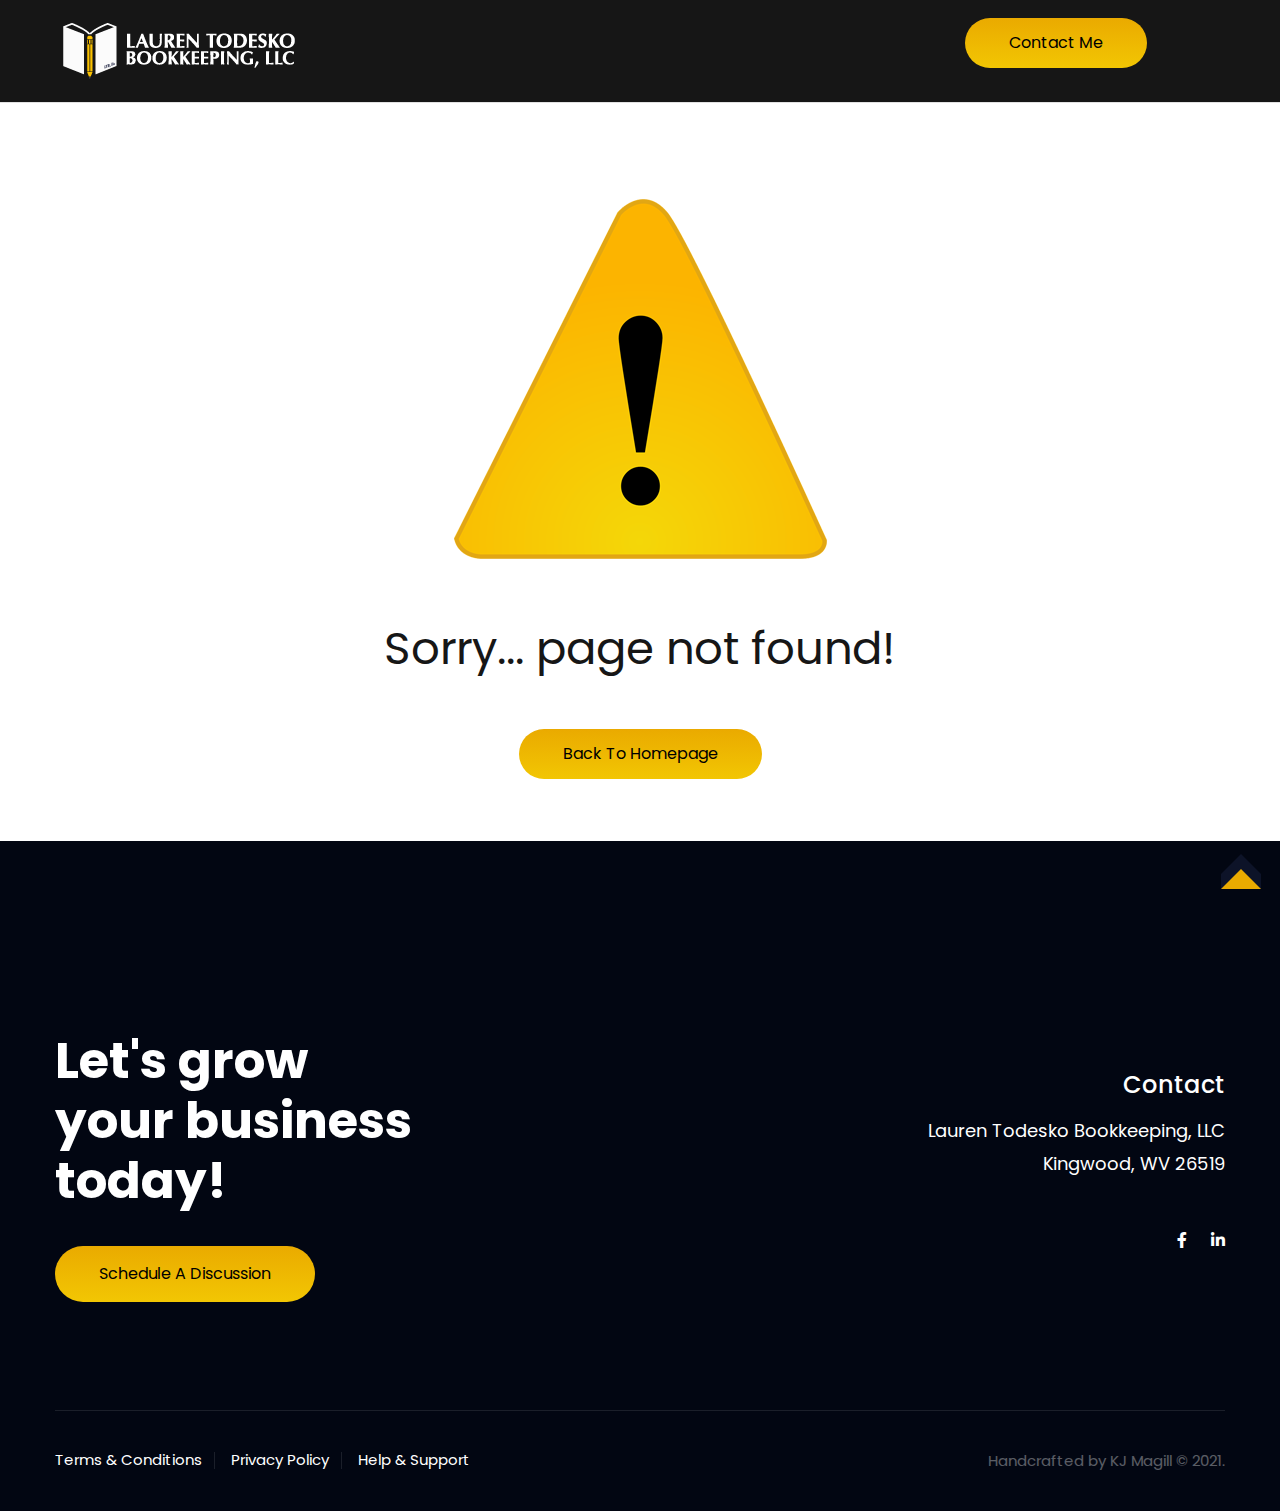
<file: error-page.html>
<!DOCTYPE html>
<html>
  <head>
    <meta charset="utf-8" />
    <title>Lauren Todesko Bookkeeping, LLC | Error Page</title>

    <!-- Favicons, App Icons and Themes -->
    <link
      rel="apple-touch-icon"
      sizes="57x57"
      href="images/favicons/apple-icon-57x57.png"
    />
    <link
      rel="apple-touch-icon"
      sizes="60x60"
      href="images/favicons/apple-icon-60x60.png"
    />
    <link
      rel="apple-touch-icon"
      sizes="72x72"
      href="images/favicons/apple-icon-72x72.png"
    />
    <link
      rel="apple-touch-icon"
      sizes="76x76"
      href="images/favicons/apple-icon-76x76.png"
    />
    <link
      rel="apple-touch-icon"
      sizes="114x114"
      href="images/favicons/apple-icon-114x114.png"
    />
    <link
      rel="apple-touch-icon"
      sizes="120x120"
      href="images/favicons/apple-icon-120x120.png"
    />
    <link
      rel="apple-touch-icon"
      sizes="144x144"
      href="images/favicons/apple-icon-144x144.png"
    />
    <link
      rel="apple-touch-icon"
      sizes="152x152"
      href="images/favicons/apple-icon-152x152.png"
    />
    <link
      rel="apple-touch-icon"
      sizes="180x180"
      href="images/favicons/apple-icon-180x180.png"
    />
    <link
      rel="icon"
      type="image/png"
      sizes="192x192"
      href="images/favicons/android-icon-192x192.png"
    />
    <link
      rel="icon"
      type="image/png"
      sizes="32x32"
      href="images/favicons/favicon-32x32.png"
    />
    <link
      rel="icon"
      type="image/png"
      sizes="96x96"
      href="images/favicons/favicon-96x96.png"
    />
    <link
      rel="icon"
      type="image/png"
      sizes="16x16"
      href="images/favicons/favicon-16x16.png"
    />
    <link
      rel="shortcut icon"
      href="images/favicons/favicon.ico"
      type="image/x-icon"
    />
    <link rel="icon" href="images/favicons/favicon.ico" type="image/x-icon" />
    <link rel="manifest" href="manifest.json" />
    <meta name="msapplication-TileColor" content="#ffffff" />
    <meta
      name="msapplication-TileImage"
      content="images/favicons/ms-icon-144x144.png"
    />
    <meta name="theme-color" content="#ffffff" />

    <!-- Open Graph / Social / Search preview content -->
    <meta
      property="og:image"
      content="https://todeskobookkeeping.com/images/resource/og-image.png"
    />
    <meta property="og:type" content="website" />
    <meta
      property="og:url"
      content="https://www.todeskobookkeeping.com/error-page.html"
    />
    <meta
      property="og:title"
      content="Lauren Todesko Bookkeeping, LLC | Error Loading Page"
    />
    <meta
      property="og:description"
      content="Sorry, there was an error processing your request."
    />

    <!-- Stylesheets -->
    <link href="css/bootstrap.css" rel="stylesheet" />
    <link href="css/main.css" rel="stylesheet" />
    <link href="css/responsive.css" rel="stylesheet" />

    <!-- Responsive -->
    <meta http-equiv="X-UA-Compatible" content="IE=edge" />
    <meta
      name="viewport"
      content="width=device-width, initial-scale=1.0, maximum-scale=1.0, user-scalable=0"
    />

    <!-- Fonts -->
    <link
      href="https://fonts.googleapis.com/css2?family=Poppins:wght@100;300;400;500;600;700;800;900&display=swap"
      rel="stylesheet"
    />

    <!-- [if lt IE 9]>
      <script src="https://cdnjs.cloudflare.com/ajax/libs/html5shiv/3.7.3/html5shiv.js"></script
    ><![endif]-->
    <!--[if lt IE 9]><script src="js/respond.js"></script><![endif]-->
  </head>

  <body class="not-found">
    <div class="page-wrapper">
      <!-- Preloader -->
      <div class="preloader"></div>

      <!-- Main Header-->
      <header class="main-header header-style-two">
        <!-- Header Upper -->
        <div class="header-upper blue-bg">
          <div class="auto-container">
            <div class="inner-container clearfix">
              <!-- Logo Box -->
              <div class="pull-left logo-box">
                <div class="logo">
                  <a href="/"
                    ><img
                      src="images/logo.png"
                      alt="Lauren Todesko Bookkeeping, LLC"
                      title="Logo"
                  /></a>
                </div>
              </div>

              <!-- Nav Outer -->
              <div class="nav-outer clearfix">
                <!-- Mobile Navigation Toggler For Mobile -->
                <div class="mobile-nav-toggler">
                  <span class="icon fas fa-bars recolor-white"></span>
                </div>
                <!-- End Mobile Navigation Toggler For Mobile -->

                <!-- Main Menu -->
                <nav class="main-menu navbar-expand-md">
                  <div class="navbar-header">
                    <button
                      class="navbar-toggler"
                      type="button"
                      data-toggle="collapse"
                      data-target="#navbarSupportedContent"
                      aria-controls="navbarSupportedContent"
                      aria-expanded="false"
                      aria-label="Toggle navigation"
                    >
                      <span class="icon-bar"></span>
                      <span class="icon-bar"></span>
                      <span class="icon-bar"></span>
                    </button>
                  </div>

                  <div
                    class="navbar-collapse collapse clearfix"
                    id="navbarSupportedContent"
                  >
                    <ul class="navigation clearfix">
                      <li>
                        <a href="/"><span data-hover="Home">Home</span></a>
                      </li>
                      <!-- <li class="dropdown"> -->
                      <li>
                        <a href="/#about"
                          ><span data-hover="About">About</span></a
                        >
                        <!-- <ul>
                          <li><a href="/#about">About Me</a></li>
                          <li><a href="/#testimonials">Client Reviews</a></li>
                          <li><a href="blog.html">Blog</a></li>
                        </ul> -->
                      </li>
                      <li>
                        <a href="/#services"
                          ><span data-hover="Services">Services</span></a
                        >
                      </li>
                    </ul>
                  </div>
                </nav>

                <!-- Main Menu End-->
                <div class="outer-box clearfix">
                  <!-- Button Box -->
                  <div class="button-box">
                    <a href="contact.html" class="theme-btn btn-style-one"
                      ><span class="txt">Contact Me</span></a
                    >
                  </div>
                  <!-- Social Box -->
                  <div class="social-box">
                    <a
                      target="_blank"
                      href="https://www.facebook.com/lschaffer17"
                      class="fab fa-facebook-f"
                    ></a>
                    <!-- <a
                      target="_blank"
                      href="http://twitter.com/"
                      class="fab fa-twitter"
                    ></a> -->
                    <a
                      target="_blank"
                      href="https://www.linkedin.com/company/lauren-todesko-bookkeeping-llc/"
                      class="fab fa-linkedin-in"
                    ></a>
                  </div>
                </div>
              </div>
            </div>
          </div>
        </div>
        <!--End Header Upper-->

        <!-- Mobile Menu  -->
        <div class="mobile-menu">
          <div class="menu-backdrop"></div>
          <div class="close-btn">
            <span class="icon far fa-times-circle"></span>
          </div>

          <!--Here Menu Will Come Automatically Via Javascript / Same Menu as in Header-->
          <nav class="menu-box">
            <div class="nav-logo">
              <a href="/"
                ><img
                  src="images/logo_dark.png"
                  alt="Lauren Todesko Bookkeeping, LLC"
                  title="Logo"
              /></a>
            </div>

            <ul class="navigation clearfix">
              <!--Keep This Empty / Menu will come through Javascript-->
            </ul>
          </nav>
        </div>
        <!-- End Mobile Menu -->
      </header>
      <!--End Main Header -->

      <!-- Error Section -->
      <section class="error-section">
        <div class="auto-container">
          <div class="image">
            <img src="images/resource/error.png" alt="error graphic" />
          </div>
          <h3>Sorry... page not found!</h3>

          <!-- Button Box -->
          <div class="button-box text-center bottom-spacing">
            <a href="/" class="theme-btn btn-style-one"
              ><span class="txt">Back to Homepage</span></a
            >
          </div>
          <!-- End Button Box -->
        </div>
      </section>
      <!-- End Error Section -->

      <!-- Footer Style Two -->
      <footer class="main-footer">
        <div class="auto-container">
          <div class="upper-box">
            <div class="row clearfix">
              <!-- Column -->
              <div class="column col-lg-6 col-md-12 col-sm-12">
                <h2>
                  Let's grow <br />
                  your business <br />
                  today!
                </h2>
                <a href="contact.html" class="theme-btn btn-style-two"
                  ><span class="txt">Schedule a Discussion</span></a
                >
              </div>
              <!-- Column -->
              <div class="column col-lg-6 col-md-12 col-sm-12">
                <h4>Contact</h4>
                <div class="address">
                  Lauren Todesko Bookkeeping, LLC <br />
                  Kingwood, WV 26519
                </div>
                <!-- Social Box -->
                <div class="social-box">
                  <a
                    target="_blank"
                    href="https://www.facebook.com/lschaffer17"
                    class="fab fa-facebook-f"
                  ></a>
                  <!-- <a
                    target="_blank"
                    href="http://twitter.com/"
                    class="fab fa-twitter"
                  ></a> -->
                  <a
                    target="_blank"
                    href="https://www.linkedin.com/company/lauren-todesko-bookkeeping-llc/"
                    class="fab fa-linkedin-in"
                  ></a>
                </div>
              </div>
            </div>
          </div>

          <!-- Footer Bottom -->
          <div class="footer-bottom">
            <div class="row clearfix">
              <!-- Nav Column -->
              <div class="nav-column col-lg-6 col-md-12 col-sm-12">
                <ul>
                  <li>
                    <a
                      href="http://bit.ly/TodeskoBookkeepingTermsConditions"
                      target="_blank"
                      >Terms & Conditions</a
                    >
                  </li>
                  <li>
                    <a
                      href="https://www.privacypolicies.com/generic/"
                      target="_blank"
                      >Privacy Policy</a
                    >
                  </li>
                  <li><a href="support.html">Help & Support</a></li>
                </ul>
              </div>

              <!-- Copyright Column -->
              <div class="copyright-column col-lg-6 col-md-12 col-sm-12">
                <div class="copyright">
                  Handcrafted by KJ Magill &copy; 2021.
                </div>
              </div>
            </div>
          </div>
        </div>
      </footer>
    </div>
    <!-- End Pagewrapper -->

    <!--Scroll to top-->
    <div
      class="back-to-top scroll-to-target show-back-to-top"
      data-target="html"
    >
      TOP
    </div>

    <script src="js/jquery.js"></script>
    <script src="js/popper.min.js"></script>
    <script src="js/jquery.scrollTo.js"></script>
    <script src="js/bootstrap.min.js"></script>
    <script src="js/tilt.jquery.min.js"></script>
    <script src="js/jquery.paroller.min.js"></script>
    <script src="js/parallax.min.js"></script>
    <script src="js/jquery.mCustomScrollbar.concat.min.js"></script>
    <script src="js/jquery.fancybox.js"></script>
    <script src="js/appear.js"></script>
    <script src="js/owl.js"></script>
    <script src="js/wow.js"></script>
    <script src="js/validate.js"></script>
    <script src="js/nav-tool.js"></script>
    <script src="js/jquery-ui.js"></script>
    <script src="js/script.js"></script>
  </body>
</html>
</file>
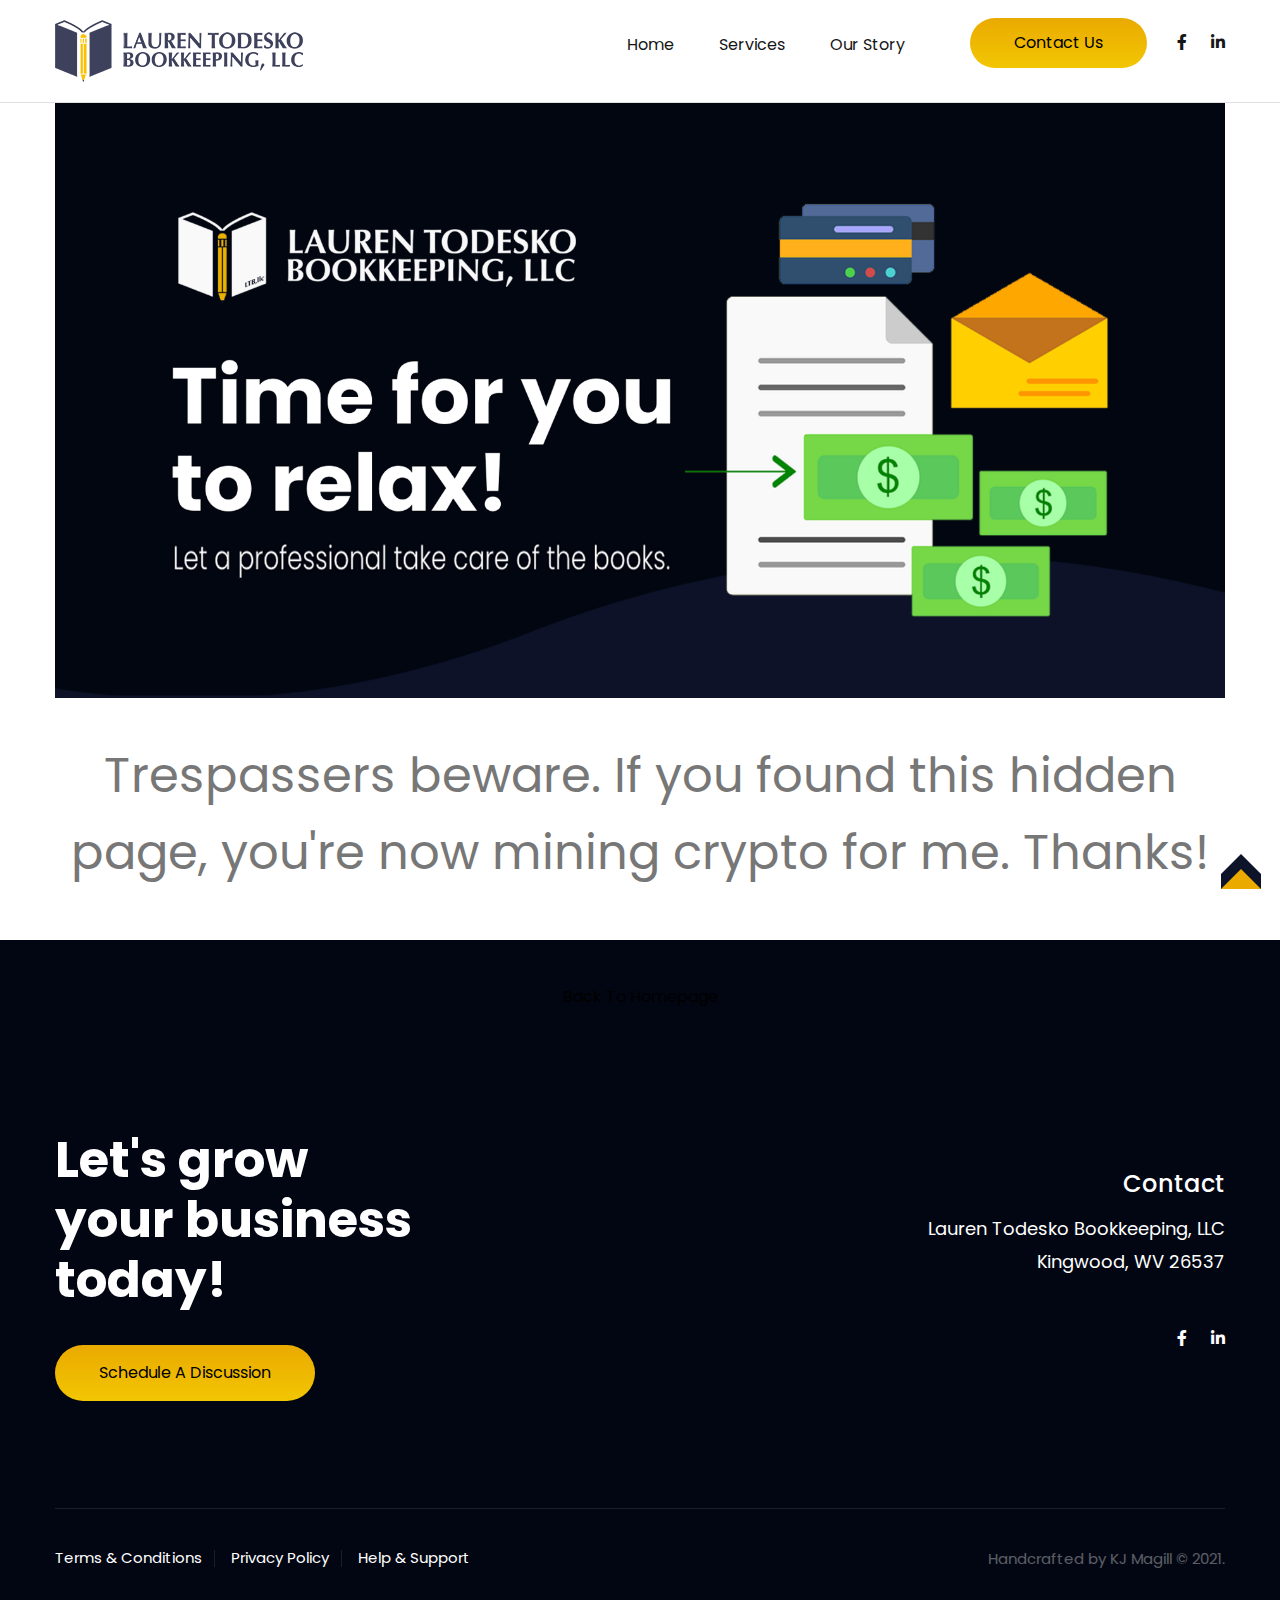
<file: images.html>
<!DOCTYPE html>
<html>
  <head>
    <meta charset="utf-8" />
    <title>Lauren Todesko Bookkeeping, LLC | Hosted Images</title>

    <!-- Favicons, App Icons and Themes -->
    <link
      rel="apple-touch-icon"
      sizes="57x57"
      href="images/favicons/apple-icon-57x57.png"
    />
    <link
      rel="apple-touch-icon"
      sizes="60x60"
      href="images/favicons/apple-icon-60x60.png"
    />
    <link
      rel="apple-touch-icon"
      sizes="72x72"
      href="images/favicons/apple-icon-72x72.png"
    />
    <link
      rel="apple-touch-icon"
      sizes="76x76"
      href="images/favicons/apple-icon-76x76.png"
    />
    <link
      rel="apple-touch-icon"
      sizes="114x114"
      href="images/favicons/apple-icon-114x114.png"
    />
    <link
      rel="apple-touch-icon"
      sizes="120x120"
      href="images/favicons/apple-icon-120x120.png"
    />
    <link
      rel="apple-touch-icon"
      sizes="144x144"
      href="images/favicons/apple-icon-144x144.png"
    />
    <link
      rel="apple-touch-icon"
      sizes="152x152"
      href="images/favicons/apple-icon-152x152.png"
    />
    <link
      rel="apple-touch-icon"
      sizes="180x180"
      href="images/favicons/apple-icon-180x180.png"
    />
    <link
      rel="icon"
      type="image/png"
      sizes="192x192"
      href="images/favicons/android-icon-192x192.png"
    />
    <link
      rel="icon"
      type="image/png"
      sizes="32x32"
      href="images/favicons/favicon-32x32.png"
    />
    <link
      rel="icon"
      type="image/png"
      sizes="96x96"
      href="images/favicons/favicon-96x96.png"
    />
    <link
      rel="icon"
      type="image/png"
      sizes="16x16"
      href="images/favicons/favicon-16x16.png"
    />
    <link
      rel="shortcut icon"
      href="images/favicons/favicon.ico"
      type="image/x-icon"
    />
    <link rel="icon" href="images/favicons/favicon.ico" type="image/x-icon" />
    <link rel="manifest" href="manifest.json" />
    <meta name="msapplication-TileColor" content="#ffffff" />
    <meta
      name="msapplication-TileImage"
      content="images/favicons/ms-icon-144x144.png"
    />
    <meta name="theme-color" content="#ffffff" />

    <!-- Open Graph / Social / Search preview content -->
    <meta
      property="og:image"
      content="https://todeskobookkeeping.com/images/resource/og-image.png"
    />
    <meta property="og:type" content="website" />
    <meta
      property="og:url"
      content="https://www.todeskobookkeeping.com/images.html"
    />
    <meta
      property="og:title"
      content="Lauren Todesko Bookkeeping, LLC | Hosted Images"
    />
    <meta
      property="og:description"
      content="A hidden place to host our images."
    />

    <!-- Stylesheets -->
    <link href="css/bootstrap.css" rel="stylesheet" />
    <link href="css/main.css" rel="stylesheet" />
    <link href="css/responsive.css" rel="stylesheet" />

    <!-- Responsive -->
    <meta http-equiv="X-UA-Compatible" content="IE=edge" />
    <meta
      name="viewport"
      content="width=device-width, initial-scale=1.0, maximum-scale=1.0, user-scalable=0"
    />

    <!-- Fonts -->
    <link
      href="https://fonts.googleapis.com/css2?family=Poppins:wght@100;300;400;500;600;700;800;900&display=swap"
      rel="stylesheet"
    />

    <!-- [if lt IE 9]>
      <script src="https://cdnjs.cloudflare.com/ajax/libs/html5shiv/3.7.3/html5shiv.js"></script
    ><![endif]-->
    <!--[if lt IE 9]><script src="js/respond.js"></script><![endif]-->
  </head>

  <body class="not-found">
    <div class="page-wrapper">
      <!-- Preloader -->
      <div class="preloader"></div>

      <!-- Main Header-->
      <header class="main-header header-style-two">
        <!-- Header Upper -->
        <div class="header-upper">
          <div class="auto-container">
            <div class="inner-container clearfix">
              <!-- Logo Box -->
              <div class="pull-left logo-box">
                <div class="logo">
                  <a href="/"
                    ><img
                      src="images/logo_dark.png"
                      alt="Lauren Todesko Bookkeeping, LLC"
                      title="Logo"
                  /></a>
                </div>
              </div>

              <!-- Nav Outer -->
              <div class="nav-outer clearfix">
                <!-- Mobile Navigation Toggler For Mobile -->
                <div class="mobile-nav-toggler">
                  <span class="icon fas fa-bars"></span>
                </div>
                <!-- End Mobile Navigation Toggler For Mobile -->

                <!-- Main Menu -->
                <nav class="main-menu navbar-expand-md">
                  <div class="navbar-header">
                    <button
                      class="navbar-toggler"
                      type="button"
                      data-toggle="collapse"
                      data-target="#navbarSupportedContent"
                      aria-controls="navbarSupportedContent"
                      aria-expanded="false"
                      aria-label="Toggle navigation"
                    >
                      <span class="icon-bar"></span>
                      <span class="icon-bar"></span>
                      <span class="icon-bar"></span>
                    </button>
                  </div>

                  <div
                    class="navbar-collapse collapse clearfix"
                    id="navbarSupportedContent"
                  >
                    <ul class="navigation clearfix">
                      <li>
                        <a href="/"><span data-hover="Home">Home</span></a>
                      </li>
                      <li>
                        <a href="/#services"
                          ><span data-hover="Services">Services</span></a
                        >
                      </li>
                      <li>
                        <a href="our-story.html"
                          ><span data-hover="Our&nbsp;Story">Our Story</span></a
                        >
                      </li>
                    </ul>
                  </div>
                </nav>

                <!-- Main Menu End-->
                <div class="outer-box clearfix">
                  <!-- Button Box -->
                  <div class="button-box">
                    <a href="contact.html" class="theme-btn btn-style-one"
                      ><span class="txt">Contact Us</span></a
                    >
                  </div>
                  <!-- Social Box -->
                  <div class="social-box">
                    <a
                      target="_blank"
                      href="https://www.facebook.com/LaurenTodeskoBookkeeping/"
                      class="fab fa-facebook-f"
                    ></a>
                    <a
                      target="_blank"
                      href="https://www.linkedin.com/company/lauren-todesko-bookkeeping-llc/"
                      class="fab fa-linkedin-in"
                    ></a>
                  </div>
                </div>
              </div>
            </div>
          </div>
        </div>
        <!--End Header Upper-->

        <!-- Mobile Menu  -->
        <div class="mobile-menu">
          <div class="menu-backdrop"></div>
          <div class="close-btn">
            <span class="icon far fa-times-circle"></span>
          </div>

          <!--Here Menu Will Come Automatically Via Javascript / Same Menu as in Header-->
          <nav class="menu-box">
            <div class="nav-logo">
              <a href="/"
                ><img
                  src="images/logo.png"
                  alt="Lauren Todesko Bookkeeping, LLC"
                  title="Logo"
              /></a>
            </div>

            <ul class="navigation clearfix">
              <!--Keep This Empty / Menu will come through Javascript-->
            </ul>
          </nav>
        </div>
        <!-- End Mobile Menu -->
      </header>
      <!--End Main Header -->

      <!-- Error Section -->
      <section class="hosted-images">
        <div class="auto-container">
          <div class="image">
            <img
              src="images/resource/og-image.png"
              alt="Open Graphic image for Facebook"
            />
          </div>
          <h3 class="beware">
            Trespassers beware. If you found this hidden page, you're now mining
            crypto for me. Thanks!
          </h3>

          <!-- Button Box -->
          <div class="button-box text-center">
            <a href="/" class="theme-btn btn-style-one"
              ><span class="txt">Back to Homepage</span></a
            >
          </div>
          <!-- End Button Box -->
        </div>
      </section>
      <!-- End Error Section -->

      <!-- Footer Style Two -->
      <footer class="main-footer">
        <div class="auto-container">
          <div class="upper-box">
            <div class="row clearfix">
              <!-- Column -->
              <div class="column col-lg-6 col-md-12 col-sm-12">
                <h2>
                  Let's grow <br />
                  your business <br />
                  today!
                </h2>
                <!-- Calendly link widget begin -->
                <link
                  href="https://assets.calendly.com/assets/external/widget.css"
                  rel="stylesheet"
                />
                <script
                  src="https://assets.calendly.com/assets/external/widget.js"
                  type="text/javascript"
                  async
                ></script>
                <a
                  href=""
                  class="theme-btn btn-style-two"
                  onclick="Calendly.initPopupWidget({url: 'https://calendly.com/todeskobookkeeping/15min'});return false;"
                >
                  <span class="txt">Schedule a Discussion</span>
                </a>
                <!-- Calendly link widget end -->
              </div>
              <!-- Column -->
              <div class="column col-lg-6 col-md-12 col-sm-12">
                <h4>Contact</h4>
                <div class="address">
                  Lauren Todesko Bookkeeping, LLC <br />
                  Kingwood, WV 26537
                </div>
                <!-- Social Box -->
                <div class="social-box">
                  <a
                    target="_blank"
                    href="https://www.facebook.com/LaurenTodeskoBookkeeping/"
                    class="fab fa-facebook-f"
                  ></a>
                  <a
                    target="_blank"
                    href="https://www.linkedin.com/company/lauren-todesko-bookkeeping-llc/"
                    class="fab fa-linkedin-in"
                  ></a>
                </div>
              </div>
            </div>
          </div>

          <!-- Footer Bottom -->
          <div class="footer-bottom">
            <div class="row clearfix">
              <!-- Nav Column -->
              <div class="nav-column col-lg-6 col-md-12 col-sm-12">
                <ul>
                  <li>
                    <a
                      href="http://bit.ly/TodeskoBookkeepingTermsConditions"
                      target="_blank"
                      >Terms & Conditions</a
                    >
                  </li>
                  <li>
                    <a
                      href="https://www.privacypolicies.com/generic/"
                      target="_blank"
                      >Privacy Policy</a
                    >
                  </li>
                  <li><a href="support.html">Help & Support</a></li>
                </ul>
              </div>

              <!-- Copyright Column -->
              <div class="copyright-column col-lg-6 col-md-12 col-sm-12">
                <div class="copyright">
                  Handcrafted by
                  <a
                    class="dec-none"
                    href="https://kjmagill.com"
                    target="blank_"
                    >KJ Magill</a
                  >
                  &copy; 2021.
                </div>
              </div>
            </div>
          </div>
        </div>
      </footer>
    </div>
    <!-- End Pagewrapper -->

    <!--Scroll to top-->
    <div
      class="back-to-top scroll-to-target show-back-to-top"
      data-target="html"
    >
      TOP
    </div>

    <script src="js/jquery.js"></script>
    <script src="js/popper.min.js"></script>
    <script src="js/jquery.scrollTo.js"></script>
    <script src="js/bootstrap.min.js"></script>
    <script src="js/tilt.jquery.min.js"></script>
    <script src="js/jquery.paroller.min.js"></script>
    <script src="js/parallax.min.js"></script>
    <script src="js/jquery.mCustomScrollbar.concat.min.js"></script>
    <script src="js/jquery.fancybox.js"></script>
    <script src="js/appear.js"></script>
    <script src="js/owl.js"></script>
    <script src="js/wow.js"></script>
    <script src="js/validate.js"></script>
    <script src="js/nav-tool.js"></script>
    <script src="js/jquery-ui.js"></script>
    <script src="js/script.js"></script>
  </body>
</html>
</file>
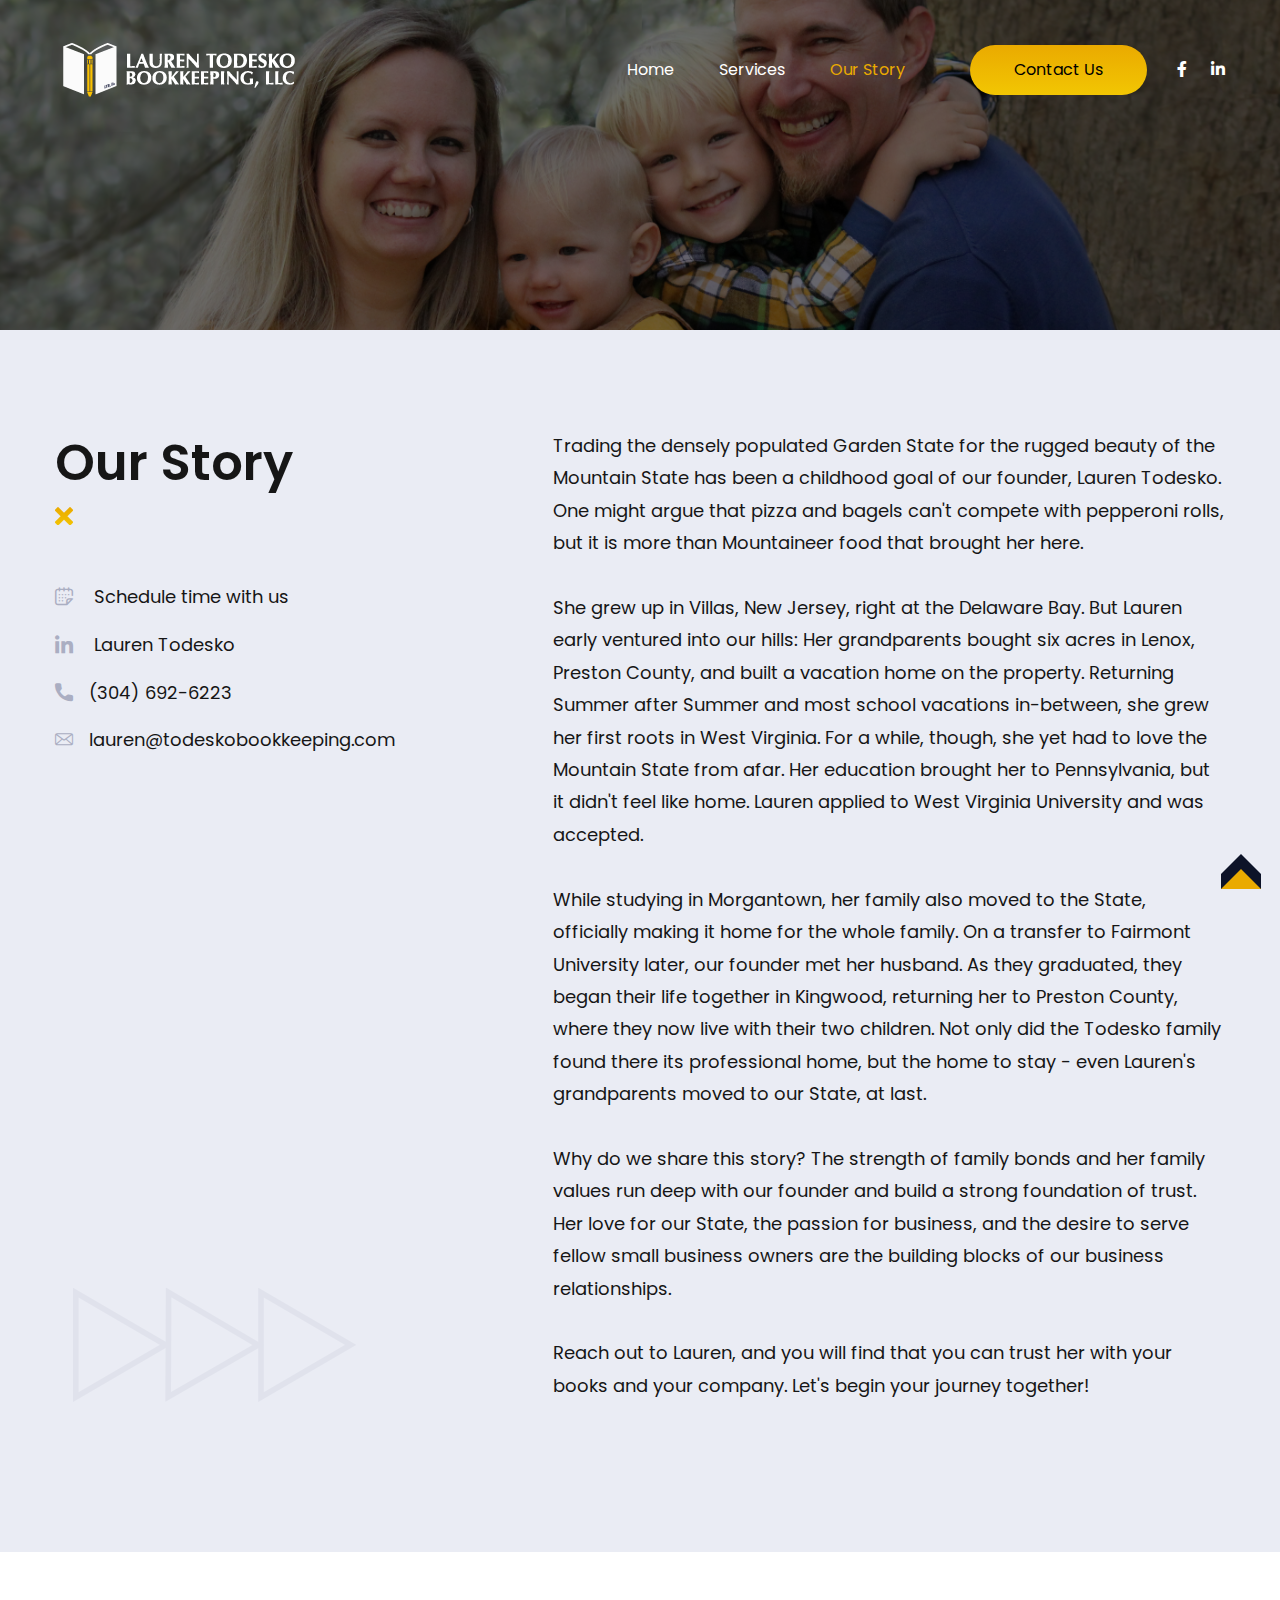
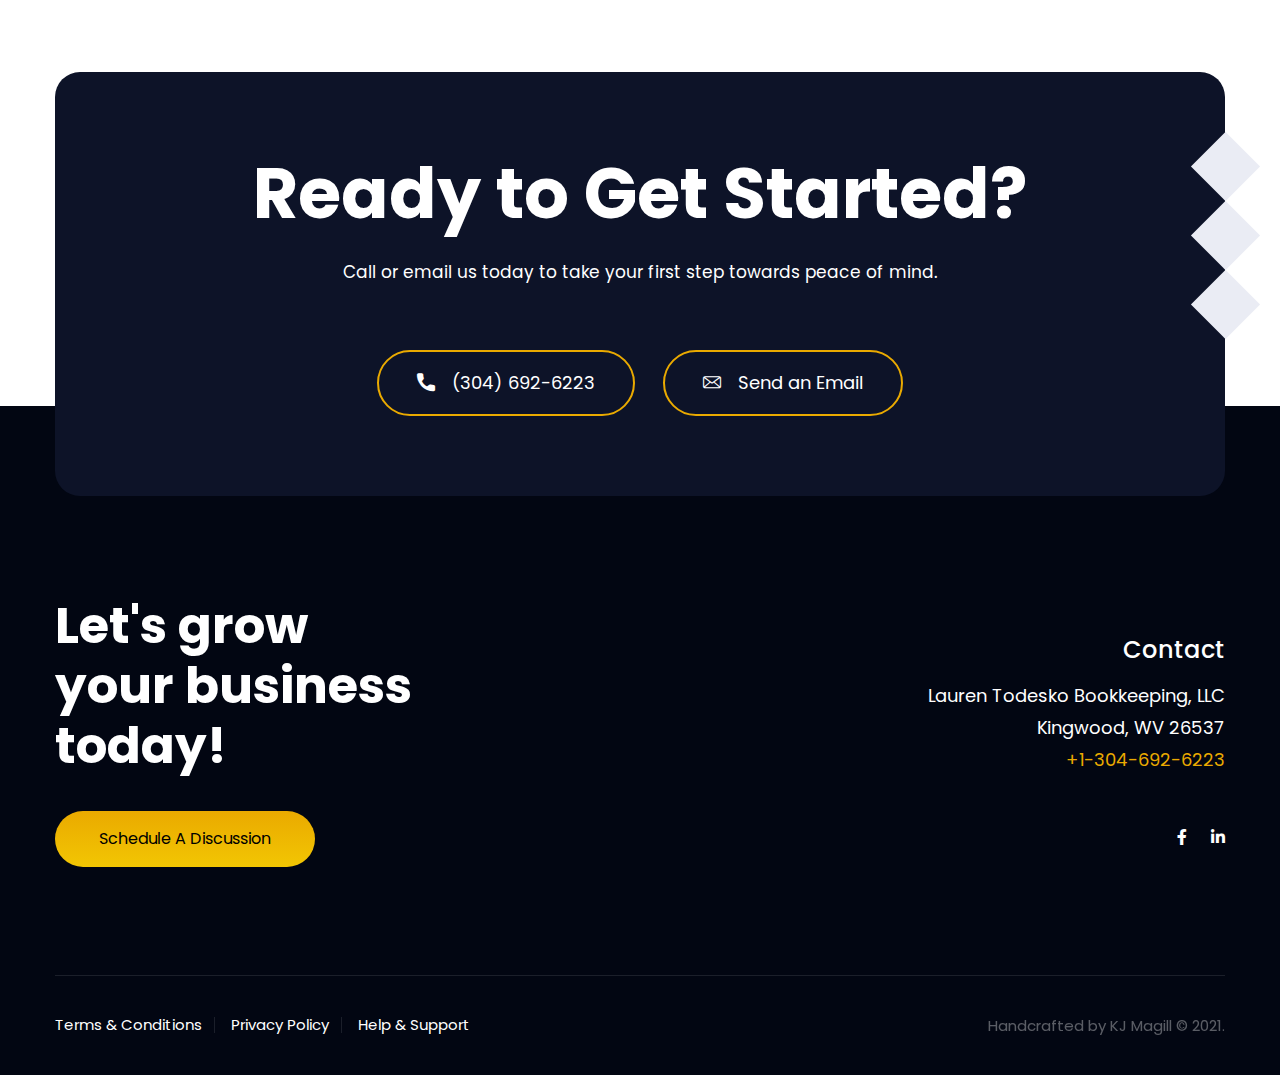
<file: our-story.html>
<!DOCTYPE html>
<html>
  <head>
    <meta charset="utf-8" />
    <title>Lauren Todesko Bookkeeping, LLC | Our Story</title>

    <!-- Favicons, App Icons and Themes -->
    <link
      rel="apple-touch-icon"
      sizes="57x57"
      href="images/favicons/apple-icon-57x57.png"
    />
    <link
      rel="apple-touch-icon"
      sizes="60x60"
      href="images/favicons/apple-icon-60x60.png"
    />
    <link
      rel="apple-touch-icon"
      sizes="72x72"
      href="images/favicons/apple-icon-72x72.png"
    />
    <link
      rel="apple-touch-icon"
      sizes="76x76"
      href="images/favicons/apple-icon-76x76.png"
    />
    <link
      rel="apple-touch-icon"
      sizes="114x114"
      href="images/favicons/apple-icon-114x114.png"
    />
    <link
      rel="apple-touch-icon"
      sizes="120x120"
      href="images/favicons/apple-icon-120x120.png"
    />
    <link
      rel="apple-touch-icon"
      sizes="144x144"
      href="images/favicons/apple-icon-144x144.png"
    />
    <link
      rel="apple-touch-icon"
      sizes="152x152"
      href="images/favicons/apple-icon-152x152.png"
    />
    <link
      rel="apple-touch-icon"
      sizes="180x180"
      href="images/favicons/apple-icon-180x180.png"
    />
    <link
      rel="icon"
      type="image/png"
      sizes="192x192"
      href="images/favicons/android-icon-192x192.png"
    />
    <link
      rel="icon"
      type="image/png"
      sizes="32x32"
      href="images/favicons/favicon-32x32.png"
    />
    <link
      rel="icon"
      type="image/png"
      sizes="96x96"
      href="images/favicons/favicon-96x96.png"
    />
    <link
      rel="icon"
      type="image/png"
      sizes="16x16"
      href="images/favicons/favicon-16x16.png"
    />
    <link
      rel="shortcut icon"
      href="images/favicons/favicon.ico"
      type="image/x-icon"
    />
    <link rel="icon" href="images/favicons/favicon.ico" type="image/x-icon" />
    <link rel="manifest" href="manifest.json" />
    <meta name="msapplication-TileColor" content="#ffffff" />
    <meta
      name="msapplication-TileImage"
      content="images/favicons/ms-icon-144x144.png"
    />
    <meta name="theme-color" content="#ffffff" />

    <!-- Open Graph / Social / Search preview content -->
    <meta
      property="og:image"
      content="https://todeskobookkeeping.com/images/resource/og-image.png"
    />
    <meta property="og:type" content="website" />
    <meta
      property="og:url"
      content="https://www.todeskobookkeeping.com/our-story.html"
    />
    <meta
      property="og:title"
      content="Lauren Todesko Bookkeeping, LLC | Our Story"
    />
    <meta
      property="og:description"
      content="The real story behind Lauren Todesko Bookkeeping, LLC."
    />

    <!-- Stylesheets -->
    <link href="css/bootstrap.css" rel="stylesheet" />
    <link href="css/main.css" rel="stylesheet" />
    <link href="css/responsive.css" rel="stylesheet" />

    <!-- Responsive -->
    <meta http-equiv="X-UA-Compatible" content="IE=edge" />
    <meta
      name="viewport"
      content="width=device-width, initial-scale=1.0, maximum-scale=1.0, user-scalable=0"
    />

    <!-- Fonts -->
    <link
      href="https://fonts.googleapis.com/css2?family=Poppins:wght@100;300;400;500;600;700;800;900&display=swap"
      rel="stylesheet"
    />

    <!--[if lt IE 9
      ]><script src="https://cdnjs.cloudflare.com/ajax/libs/html5shiv/3.7.3/html5shiv.js"></script
    ><![endif]-->
    <!--[if lt IE 9]><script src="js/respond.js"></script><![endif]-->
  </head>

  <body class="contact">
    <div class="page-wrapper">
      <!-- Preloader -->
      <div class="preloader"></div>

      <!-- Main Header-->
      <header class="main-header">
        <!-- Header Upper -->
        <div class="header-upper">
          <div class="auto-container">
            <div class="inner-container clearfix">
              <!-- Logo Box -->
              <div class="pull-left logo-box">
                <div class="logo">
                  <a href="/"
                    ><img
                      src="images/logo.png"
                      alt="Lauren Todesko Bookkeeping, LLC"
                      title="Logo"
                  /></a>
                </div>
              </div>

              <!-- Nav Outer -->
              <div class="nav-outer clearfix">
                <!-- Mobile Navigation Toggler For Mobile -->
                <div class="mobile-nav-toggler">
                  <span class="icon fas fa-bars"></span>
                </div>
                <!-- End Mobile Navigation Toggler For Mobile -->

                <!-- Main Menu -->
                <nav class="main-menu navbar-expand-md">
                  <div class="navbar-header">
                    <button
                      class="navbar-toggler"
                      type="button"
                      data-toggle="collapse"
                      data-target="#navbarSupportedContent"
                      aria-controls="navbarSupportedContent"
                      aria-expanded="false"
                      aria-label="Toggle navigation"
                    >
                      <span class="icon-bar"></span>
                      <span class="icon-bar"></span>
                      <span class="icon-bar"></span>
                    </button>
                  </div>

                  <div
                    class="navbar-collapse collapse clearfix"
                    id="navbarSupportedContent"
                  >
                    <ul class="navigation clearfix">
                      <li>
                        <a href="/"><span data-hover="Home">Home</span></a>
                      </li>
                      <li>
                        <a href="/#services"
                          ><span data-hover="Services">Services</span></a
                        >
                      </li>
                      <li class="current">
                        <a href="#"
                          ><span data-hover="Our&nbsp;Story">Our Story</span></a
                        >
                      </li>
                    </ul>
                  </div>
                </nav>

                <!-- Main Menu End-->
                <div class="outer-box clearfix">
                  <!-- Button Box -->
                  <div class="button-box">
                    <a href="contact.html" class="theme-btn btn-style-one"
                      ><span class="txt">Contact Us</span></a
                    >
                  </div>
                  <!-- Social Box -->
                  <div class="social-box">
                    <a
                      target="_blank"
                      href="https://www.facebook.com/LaurenTodeskoBookkeeping/"
                      class="fab fa-facebook-f"
                    ></a>
                    <!-- <a
                      target="_blank"
                      href="http://twitter.com/"
                      class="fab fa-twitter"
                    ></a> -->
                    <a
                      target="_blank"
                      href="https://www.linkedin.com/company/lauren-todesko-bookkeeping-llc/"
                      class="fab fa-linkedin-in"
                    ></a>
                  </div>
                </div>
              </div>
            </div>
          </div>
        </div>
        <!-- End Header Upper -->

        <!-- Mobile Menu -->
        <div class="mobile-menu">
          <div class="menu-backdrop"></div>
          <div class="close-btn">
            <span class="icon far fa-times-circle"></span>
          </div>

          <!-- Here the same menu as Header will show automatically via JavaScript -->
          <nav class="menu-box">
            <div class="nav-logo">
              <a href="/"
                ><img
                  src="images/logo_dark.png"
                  alt="Lauren Todesko Bookkeeping, LLC"
                  title="Logo"
              /></a>
            </div>

            <ul class="navigation clearfix">
              <!-- Keep This Empty / Menu will come through Javascript -->
            </ul>
          </nav>
        </div>
        <!-- End Mobile Menu -->
      </header>
      <!--End Main Header -->

      <!-- Page Title -->
      <section
        class="page-title style-two"
        style="background-image: url(images/resource/family.jpg)"
      ></section>
      <!-- End Page Title -->

      <!-- Talk Section -->
      <section class="talk-section">
        <div class="auto-container">
          <div class="row clearfix">
            <!-- Title Column -->
            <div class="title-column col-lg-5 col-md-12 cols-m-12">
              <div class="inner-column">
                <div class="sec-title">
                  <h2>Our Story</h2>
                </div>
                <ul class="contact-list">
                  <li>
                    <!-- Calendly link widget begin -->
                    <link
                      href="https://assets.calendly.com/assets/external/widget.css"
                      rel="stylesheet"
                    />
                    <script
                      src="https://assets.calendly.com/assets/external/widget.js"
                      type="text/javascript"
                      async
                    ></script>
                    <a
                      href=""
                      onclick="Calendly.initPopupWidget({url: 'https://calendly.com/todeskobookkeeping/15min'});return false;"
                    >
                      <span class="icon flaticon-calendar"></span>
                      Schedule time with us
                    </a>
                    <!-- Calendly link widget end -->
                  </li>
                  <li>
                    <a
                      href="https://www.linkedin.com/company/lauren-todesko-bookkeeping-llc/"
                      ><span class="icon flaticon-linkedin"></span> Lauren
                      Todesko</a
                    >
                  </li>
                  <li>
                    <a href="tel:+1-304-692-6223"
                      ><span class="icon flaticon-phone-call"></span>(304)
                      692-6223</a
                    >
                  </li>
                  <li>
                    <a href="mailto:lauren@todeskobookkeeping.com"
                      ><span class="icon flaticon-envelope"></span
                      >lauren@todeskobookkeeping.com</a
                    >
                  </li>
                </ul>
              </div>
            </div>

            <!-- Form Column -->
            <div class="form-column col-lg-7 col-md-12 cols-m-12">
              <div class="inner-column">
                <div class="column-text">
                  Trading the densely populated Garden State for the rugged
                  beauty of the Mountain State has been a childhood goal of our
                  founder, Lauren Todesko. One might argue that pizza and bagels
                  can't compete with pepperoni rolls, but it is more than
                  Mountaineer food that brought her here.
                  <br /><br />
                  She grew up in Villas, New Jersey, right at the Delaware Bay.
                  But Lauren early ventured into our hills: Her grandparents
                  bought six acres in Lenox, Preston County, and built a
                  vacation home on the property. Returning Summer after Summer
                  and most school vacations in-between, she grew her first roots
                  in West Virginia. For a while, though, she yet had to love the
                  Mountain State from afar. Her education brought her to
                  Pennsylvania, but it didn't feel like home. Lauren applied to
                  West Virginia University and was accepted.
                  <br /><br />
                  While studying in Morgantown, her family also moved to the
                  State, officially making it home for the whole family. On a
                  transfer to Fairmont University later, our founder met her
                  husband. As they graduated, they began their life together in
                  Kingwood, returning her to Preston County, where they now live
                  with their two children. Not only did the Todesko family found
                  there its professional home, but the home to stay - even
                  Lauren's grandparents moved to our State, at last.
                  <br /><br />
                  Why do we share this story? The strength of family bonds and
                  her family values run deep with our founder and build a strong
                  foundation of trust. Her love for our State, the passion for
                  business, and the desire to serve fellow small business owners
                  are the building blocks of our business relationships.
                  <br /><br />
                  Reach out to Lauren, and you will find that you can trust her
                  with your books and your company. Let's begin your journey
                  together!
                </div>
                <div
                  class="pattern-layer"
                  style="background-image: url(images/icons/arrow-pattern.png)"
                ></div>
              </div>
            </div>
          </div>
        </div>
      </section>
      <!-- End Talk Section -->

      <!-- Call To Action Section -->
      <section class="call-to-action-section">
        <div class="auto-container">
          <div class="inner-container">
            <div class="triangle-layer">
              <span class="icon"
                ><img src="images/icons/triangles.png" alt="animation"
              /></span>
              <span class="icon"
                ><img src="images/icons/triangles.png" alt="animation"
              /></span>
              <span class="icon"
                ><img src="images/icons/triangles.png" alt="animation"
              /></span>
            </div>
            <h1>Ready to Get Started?</h1>
            <div class="text">
              Call or email us today to take your first step towards peace of
              mind.
            </div>
            <div class="btns-box">
              <a href="tel:+1-304-692-6223">
                <span class="icon flaticon-phone-call"></span>
                (304) 692-6223
              </a>
              <a href="mailto:lauren@todeskobookkeeping.com">
                <span class="icon flaticon-envelope"></span>
                Send an Email
              </a>
            </div>
          </div>
        </div>
      </section>
      <!-- End Call To Action Section -->

      <!-- Main Footer -->
      <footer class="main-footer">
        <div class="auto-container">
          <div class="upper-box">
            <div class="row clearfix">
              <!-- Column -->
              <div class="column col-lg-6 col-md-12 col-sm-12">
                <h2>
                  Let's grow <br />
                  your business <br />
                  today!
                </h2>
                <!-- Calendly link widget begin -->
                <link
                  href="https://assets.calendly.com/assets/external/widget.css"
                  rel="stylesheet"
                />
                <script
                  src="https://assets.calendly.com/assets/external/widget.js"
                  type="text/javascript"
                  async
                ></script>
                <a
                  href=""
                  class="theme-btn btn-style-two"
                  onclick="Calendly.initPopupWidget({url: 'https://calendly.com/todeskobookkeeping/15min'});return false;"
                >
                  <span class="txt">Schedule a Discussion</span>
                </a>
                <!-- Calendly link widget end -->
              </div>
              <!-- Column -->
              <div class="column col-lg-6 col-md-12 col-sm-12">
                <h4>Contact</h4>
                <div class="address">
                  Lauren Todesko Bookkeeping, LLC <br />
                  Kingwood, WV 26537 <br />
                  <a href="tel:+1-304-692-6223">+1-304-692-6223</a>
                </div>
                <!-- Social Box -->
                <div class="social-box">
                  <a
                    target="_blank"
                    href="https://www.facebook.com/LaurenTodeskoBookkeeping/"
                    class="fab fa-facebook-f"
                  ></a>
                  <a
                    target="_blank"
                    href="https://www.linkedin.com/company/lauren-todesko-bookkeeping-llc/"
                    class="fab fa-linkedin-in"
                  ></a>
                </div>
              </div>
            </div>
          </div>

          <!-- Footer Bottom -->
          <div class="footer-bottom">
            <div class="row clearfix">
              <!-- Nav Column -->
              <div class="nav-column col-lg-6 col-md-12 col-sm-12">
                <ul>
                  <li>
                    <a
                      href="http://bit.ly/TodeskoBookkeepingTermsConditions"
                      target="_blank"
                      >Terms & Conditions</a
                    >
                  </li>
                  <li>
                    <a
                      href="https://www.privacypolicies.com/generic/"
                      target="_blank"
                      >Privacy Policy</a
                    >
                  </li>
                  <li><a href="support.html">Help & Support</a></li>
                </ul>
              </div>

              <!-- Copyright Column -->
              <div class="copyright-column col-lg-6 col-md-12 col-sm-12">
                <div class="copyright">
                  Handcrafted by
                  <a
                    class="dec-none"
                    href="https://kjmagill.com"
                    target="blank_"
                    >KJ Magill</a
                  >
                  &copy; 2021.
                </div>
              </div>
            </div>
          </div>
        </div>
      </footer>
    </div>
    <!-- End Pagewrapper -->

    <!--Scroll to top-->
    <div
      class="back-to-top scroll-to-target show-back-to-top"
      data-target="html"
    >
      TOP
    </div>

    <script src="js/jquery.js"></script>
    <script src="js/popper.min.js"></script>
    <script src="js/jquery.scrollTo.js"></script>
    <script src="js/bootstrap.min.js"></script>
    <script src="js/tilt.jquery.min.js"></script>
    <script src="js/jquery.paroller.min.js"></script>
    <script src="js/parallax.min.js"></script>
    <script src="js/jquery.mCustomScrollbar.concat.min.js"></script>
    <script src="js/jquery.fancybox.js"></script>
    <script src="js/appear.js"></script>
    <script src="js/owl.js"></script>
    <script src="js/wow.js"></script>
    <script src="js/validate.js"></script>
    <script src="js/nav-tool.js"></script>
    <script src="js/jquery-ui.js"></script>
    <script src="js/script.js"></script>
  </body>
</html>
</file>
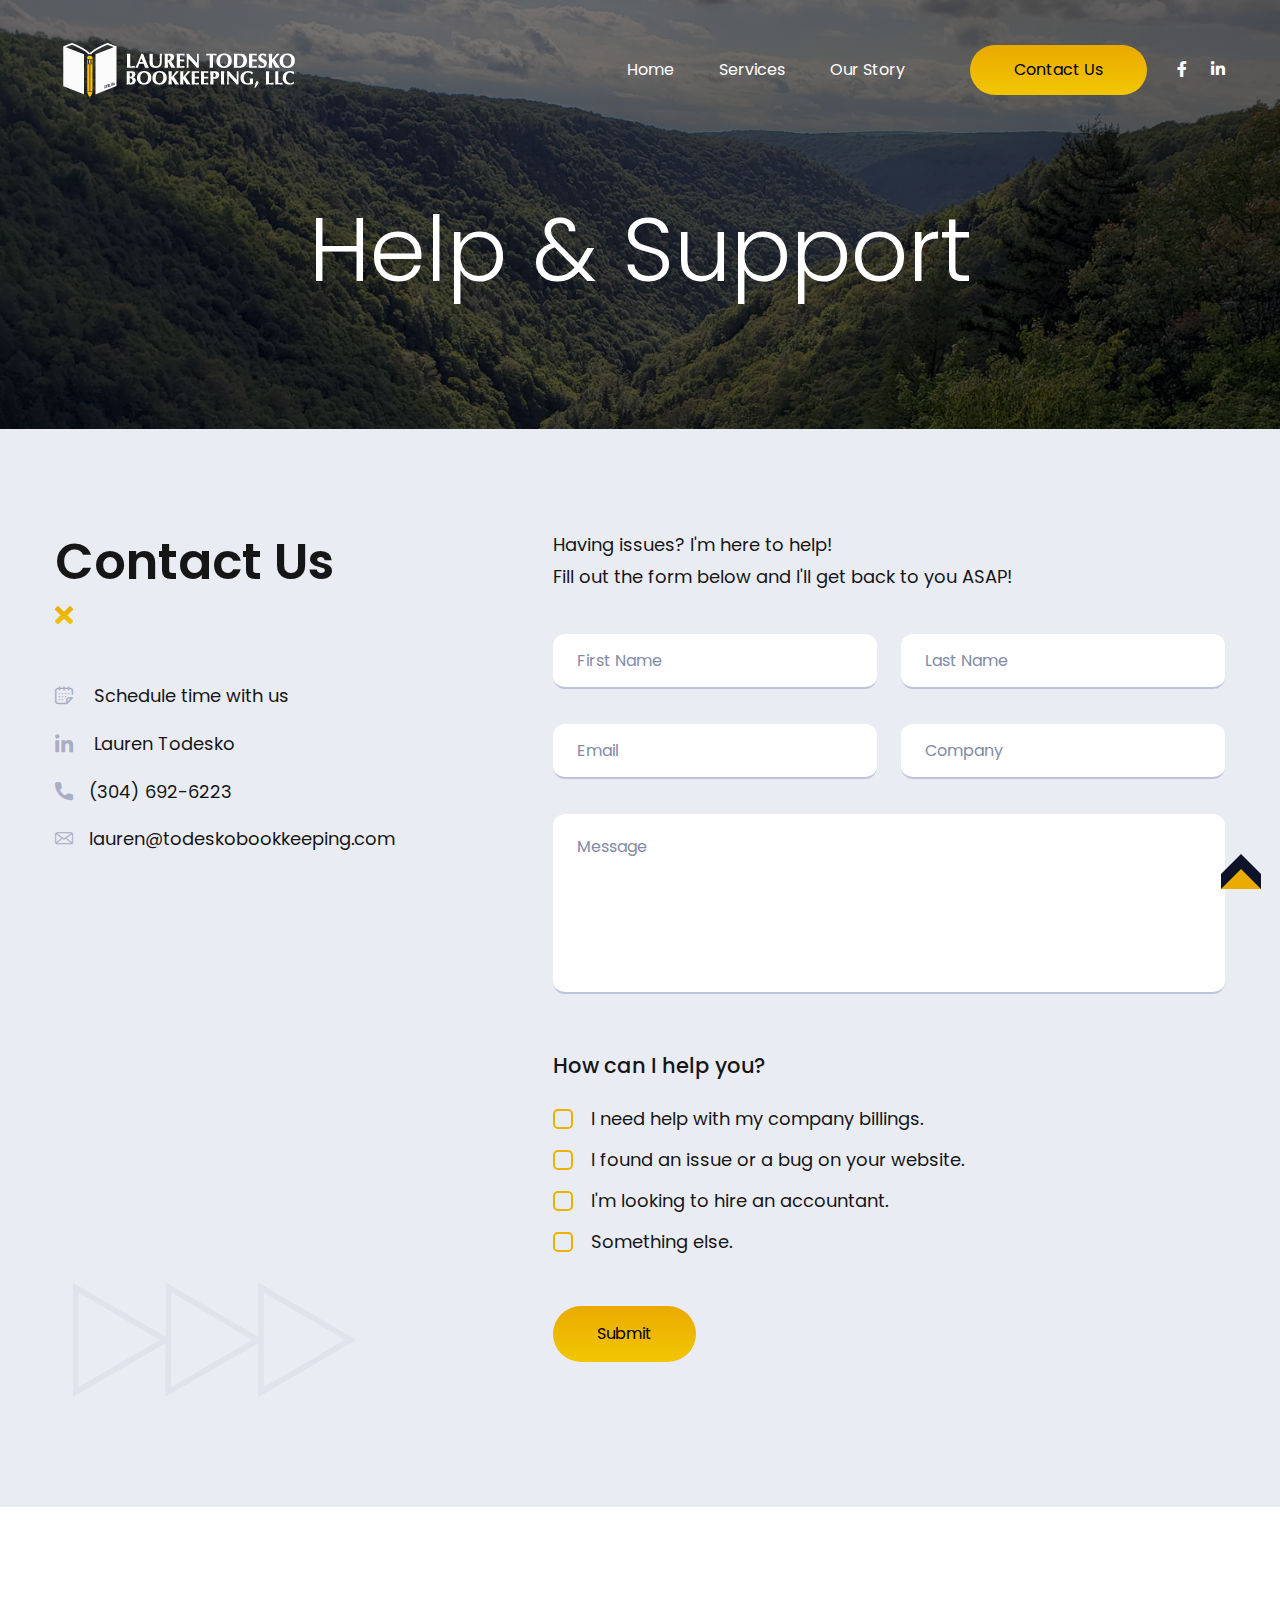
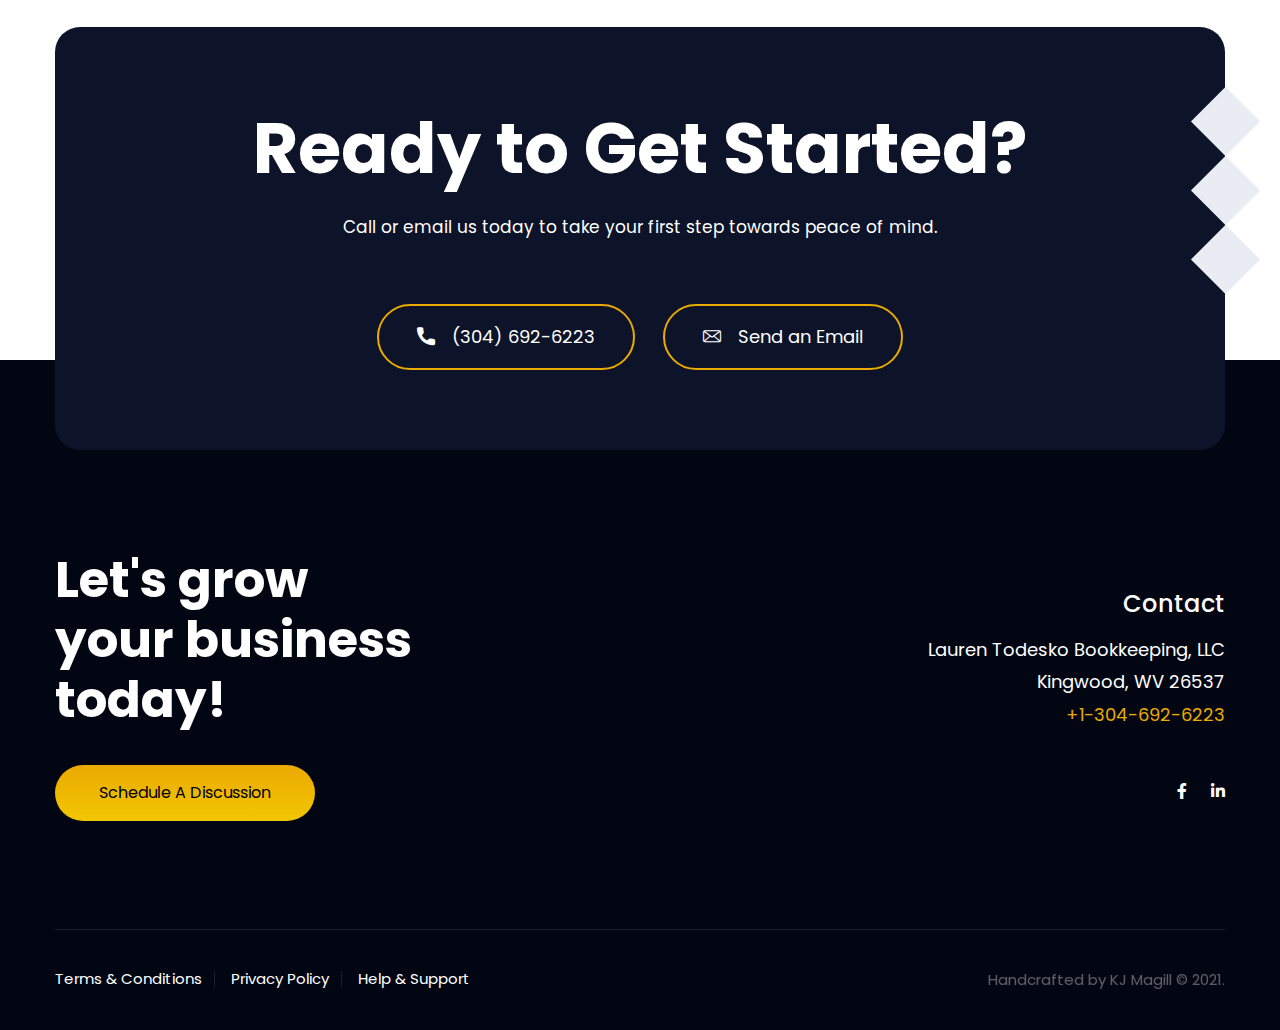
<file: support.html>
<!DOCTYPE html>
<html>
  <head>
    <meta charset="utf-8" />
    <title>Lauren Todesko Bookkeeping, LLC | Support</title>

    <!-- Favicons, App Icons and Themes -->
    <link
      rel="apple-touch-icon"
      sizes="57x57"
      href="images/favicons/apple-icon-57x57.png"
    />
    <link
      rel="apple-touch-icon"
      sizes="60x60"
      href="images/favicons/apple-icon-60x60.png"
    />
    <link
      rel="apple-touch-icon"
      sizes="72x72"
      href="images/favicons/apple-icon-72x72.png"
    />
    <link
      rel="apple-touch-icon"
      sizes="76x76"
      href="images/favicons/apple-icon-76x76.png"
    />
    <link
      rel="apple-touch-icon"
      sizes="114x114"
      href="images/favicons/apple-icon-114x114.png"
    />
    <link
      rel="apple-touch-icon"
      sizes="120x120"
      href="images/favicons/apple-icon-120x120.png"
    />
    <link
      rel="apple-touch-icon"
      sizes="144x144"
      href="images/favicons/apple-icon-144x144.png"
    />
    <link
      rel="apple-touch-icon"
      sizes="152x152"
      href="images/favicons/apple-icon-152x152.png"
    />
    <link
      rel="apple-touch-icon"
      sizes="180x180"
      href="images/favicons/apple-icon-180x180.png"
    />
    <link
      rel="icon"
      type="image/png"
      sizes="192x192"
      href="images/favicons/android-icon-192x192.png"
    />
    <link
      rel="icon"
      type="image/png"
      sizes="32x32"
      href="images/favicons/favicon-32x32.png"
    />
    <link
      rel="icon"
      type="image/png"
      sizes="96x96"
      href="images/favicons/favicon-96x96.png"
    />
    <link
      rel="icon"
      type="image/png"
      sizes="16x16"
      href="images/favicons/favicon-16x16.png"
    />
    <link
      rel="shortcut icon"
      href="images/favicons/favicon.ico"
      type="image/x-icon"
    />
    <link rel="icon" href="images/favicons/favicon.ico" type="image/x-icon" />
    <link rel="manifest" href="manifest.json" />
    <meta name="msapplication-TileColor" content="#ffffff" />
    <meta
      name="msapplication-TileImage"
      content="images/favicons/ms-icon-144x144.png"
    />
    <meta name="theme-color" content="#ffffff" />

    <!-- Open Graph / Social / Search preview content -->
    <meta
      property="og:image"
      content="https://todeskobookkeeping.com/images/resource/og-image.png"
    />
    <meta property="og:type" content="website" />
    <meta
      property="og:url"
      content="https://www.todeskobookkeeping.com/support.html"
    />
    <meta
      property="og:title"
      content="Lauren Todesko Bookkeeping, LLC | Support Form"
    />
    <meta
      property="og:description"
      content="We pride ourselves on the very best customer service."
    />

    <!-- Stylesheets -->
    <link href="css/bootstrap.css" rel="stylesheet" />
    <link href="css/main.css" rel="stylesheet" />
    <link href="css/responsive.css" rel="stylesheet" />

    <!-- Responsive -->
    <meta http-equiv="X-UA-Compatible" content="IE=edge" />
    <meta
      name="viewport"
      content="width=device-width, initial-scale=1.0, maximum-scale=1.0, user-scalable=0"
    />

    <!-- Fonts -->
    <link
      href="https://fonts.googleapis.com/css2?family=Poppins:wght@100;300;400;500;600;700;800;900&display=swap"
      rel="stylesheet"
    />

    <!--[if lt IE 9
      ]><script src="https://cdnjs.cloudflare.com/ajax/libs/html5shiv/3.7.3/html5shiv.js"></script
    ><![endif]-->
    <!--[if lt IE 9]><script src="js/respond.js"></script><![endif]-->
  </head>

  <body class="contact">
    <div class="page-wrapper">
      <!-- Preloader -->
      <div class="preloader"></div>

      <!-- Main Header-->
      <header class="main-header">
        <!-- Header Upper -->
        <div class="header-upper">
          <div class="auto-container">
            <div class="inner-container clearfix">
              <!-- Logo Box -->
              <div class="pull-left logo-box">
                <div class="logo">
                  <a href="/"
                    ><img
                      src="images/logo.png"
                      alt="Lauren Todesko Bookkeeping, LLC"
                      title="Logo"
                  /></a>
                </div>
              </div>

              <!-- Nav Outer -->
              <div class="nav-outer clearfix">
                <!-- Mobile Navigation Toggler For Mobile -->
                <div class="mobile-nav-toggler">
                  <span class="icon fas fa-bars"></span>
                </div>
                <!-- End Mobile Navigation Toggler For Mobile -->

                <!-- Main Menu -->
                <nav class="main-menu navbar-expand-md">
                  <div class="navbar-header">
                    <button
                      class="navbar-toggler"
                      type="button"
                      data-toggle="collapse"
                      data-target="#navbarSupportedContent"
                      aria-controls="navbarSupportedContent"
                      aria-expanded="false"
                      aria-label="Toggle navigation"
                    >
                      <span class="icon-bar"></span>
                      <span class="icon-bar"></span>
                      <span class="icon-bar"></span>
                    </button>
                  </div>

                  <div
                    class="navbar-collapse collapse clearfix"
                    id="navbarSupportedContent"
                  >
                    <ul class="navigation clearfix">
                      <li>
                        <a href="/"><span data-hover="Home">Home</span></a>
                      </li>
                      <li>
                        <a href="/#services"
                          ><span data-hover="Services">Services</span></a
                        >
                      </li>
                      <li>
                        <a href="our-story.html"
                          ><span data-hover="Our&nbsp;Story">Our Story</span></a
                        >
                      </li>
                    </ul>
                  </div>
                </nav>

                <!-- Main Menu End-->
                <div class="outer-box clearfix">
                  <!-- Button Box -->
                  <div class="button-box">
                    <a href="contact.html" class="theme-btn btn-style-one"
                      ><span class="txt">Contact Us</span></a
                    >
                  </div>
                  <!-- Social Box -->
                  <div class="social-box">
                    <a
                      target="_blank"
                      href="https://www.facebook.com/LaurenTodeskoBookkeeping/"
                      class="fab fa-facebook-f"
                    ></a>
                    <a
                      target="_blank"
                      href="https://www.linkedin.com/company/lauren-todesko-bookkeeping-llc/"
                      class="fab fa-linkedin-in"
                    ></a>
                  </div>
                </div>
              </div>
            </div>
          </div>
        </div>
        <!-- End Header Upper -->

        <!-- Mobile Menu -->
        <div class="mobile-menu">
          <div class="menu-backdrop"></div>
          <div class="close-btn">
            <span class="icon far fa-times-circle"></span>
          </div>

          <!-- Here the same menu as Header will show automatically via JavaScript -->
          <nav class="menu-box">
            <div class="nav-logo">
              <a href="/"
                ><img
                  src="images/logo_dark.png"
                  alt="Lauren Todesko Bookkeeping, LLC"
                  title="Logo"
              /></a>
            </div>

            <ul class="navigation clearfix">
              <!-- Keep This Empty / Menu will come through Javascript -->
            </ul>
          </nav>
        </div>
        <!-- End Mobile Menu -->
      </header>
      <!--End Main Header -->

      <!-- Page Title -->
      <section
        class="page-title style-two"
        style="background-image: url(images/resource/contact_header.png)"
      >
        <div class="auto-container">
          <h1>Help &amp; Support</h1>
        </div>
      </section>
      <!-- End Page Title -->

      <!-- Talk Section -->
      <section class="talk-section">
        <div class="auto-container">
          <div class="row clearfix">
            <!-- Title Column -->
            <div class="title-column col-lg-5 col-md-12 cols-m-12">
              <div class="inner-column">
                <div class="sec-title">
                  <h2>Contact Us</h2>
                </div>
                <ul class="contact-list">
                  <li>
                    <!-- Calendly link widget begin -->
                    <link
                      href="https://assets.calendly.com/assets/external/widget.css"
                      rel="stylesheet"
                    />
                    <script
                      src="https://assets.calendly.com/assets/external/widget.js"
                      type="text/javascript"
                      async
                    ></script>
                    <a
                      href=""
                      onclick="Calendly.initPopupWidget({url: 'https://calendly.com/todeskobookkeeping/15min'});return false;"
                    >
                      <span class="icon flaticon-calendar"></span>
                      Schedule time with us
                    </a>
                    <!-- Calendly link widget end -->
                  </li>
                  <li>
                    <a
                      href="https://www.linkedin.com/company/lauren-todesko-bookkeeping-llc/"
                      ><span class="icon flaticon-linkedin"></span> Lauren
                      Todesko</a
                    >
                  </li>
                  <li>
                    <a href="tel:+1-304-692-6223"
                      ><span class="icon flaticon-phone-call"></span>(304)
                      692-6223</a
                    >
                  </li>
                  <li>
                    <a href="mailto:lauren@todeskobookkeeping.com"
                      ><span class="icon flaticon-envelope"></span
                      >lauren@todeskobookkeeping.com</a
                    >
                  </li>
                </ul>
              </div>
            </div>

            <!-- Form Column -->
            <div class="form-column col-lg-7 col-md-12 cols-m-12">
              <div class="inner-column">
                <div class="column-text">
                  Having issues? I'm here to help! <br />
                  Fill out the form below and I'll get back to you ASAP!
                </div>

                <!-- Contact Form -->
                <div class="contact-form">
                  <form
                    method="post"
                    action="https://usebasin.com/f/daeebc900f67"
                    accept-charset="UTF-8"
                    enctype="multipart/form-data"
                    id="contact-form"
                  >
                    <div class="row clearfix">
                      <div class="form-group col-lg-6 col-md-6 col-sm-12">
                        <input
                          type="text"
                          name="firstname"
                          value=""
                          placeholder="First Name"
                          required
                        />
                      </div>

                      <div class="form-group col-lg-6 col-md-6 col-sm-12">
                        <input
                          type="text"
                          name="lastname"
                          value=""
                          placeholder="Last Name"
                          required
                        />
                      </div>

                      <div class="form-group col-lg-6 col-md-6 col-sm-12">
                        <input
                          type="email"
                          name="email"
                          value=""
                          placeholder="Email"
                          required
                        />
                      </div>

                      <div class="form-group col-lg-6 col-md-6 col-sm-12">
                        <input
                          type="text"
                          name="company"
                          value=""
                          placeholder="Company"
                          required
                        />
                      </div>

                      <div class="form-group col-lg-12 col-md-12 col-sm-12">
                        <textarea
                          name="message"
                          placeholder="Message"
                        ></textarea>
                      </div>

                      <div class="form-group col-lg-12 col-md-12 col-sm-12">
                        <h4>How can I help you?</h4>

                        <span>
                          <input
                            type="checkbox"
                            id="subject-1"
                            class="d-none"
                          />
                          <label for="subject-1" class="subjects">
                            <span>I need help with my company billings.</span>
                          </label>
                        </span>
                        <span>
                          <input
                            type="checkbox"
                            id="subject-2"
                            class="d-none"
                          />
                          <label for="subject-2" class="subjects">
                            <span
                              >I found an issue or a bug on your website.</span
                            >
                          </label>
                        </span>
                        <span>
                          <input
                            type="checkbox"
                            id="subject-3"
                            class="d-none"
                          />
                          <label for="subject-3" class="subjects">
                            <span>I'm looking to hire an accountant.</span>
                          </label>
                        </span>
                        <span>
                          <input
                            type="checkbox"
                            id="subject-4"
                            class="d-none"
                          />
                          <label for="subject-4" class="subjects">
                            <span>Something else.</span>
                          </label>
                        </span>
                      </div>

                      <div class="form-group col-lg-12 col-md-12 col-sm-12">
                        <button type="submit" class="theme-btn btn-style-two">
                          <span class="txt">Submit</span>
                        </button>
                      </div>
                    </div>
                  </form>
                </div>
                <!--End Contact Form-->
                <div
                  class="pattern-layer"
                  style="background-image: url(images/icons/arrow-pattern.png)"
                ></div>
              </div>
            </div>
          </div>
        </div>
      </section>
      <!-- End Talk Section -->

      <!-- Call To Action Section -->
      <section class="call-to-action-section">
        <div class="auto-container">
          <div class="inner-container">
            <div class="triangle-layer">
              <span class="icon"
                ><img src="images/icons/triangles.png" alt="animation"
              /></span>
              <span class="icon"
                ><img src="images/icons/triangles.png" alt="animation"
              /></span>
              <span class="icon"
                ><img src="images/icons/triangles.png" alt="animation"
              /></span>
            </div>
            <h1>Ready to Get Started?</h1>
            <div class="text">
              Call or email us today to take your first step towards peace of
              mind.
            </div>
            <div class="btns-box">
              <a href="tel:+1-304-692-6223">
                <span class="icon flaticon-phone-call"></span>
                (304) 692-6223
              </a>
              <a href="mailto:lauren@todeskobookkeeping.com">
                <span class="icon flaticon-envelope"></span>
                Send an Email
              </a>
            </div>
          </div>
        </div>
      </section>
      <!-- End Call To Action Section -->

      <!-- Main Footer -->
      <footer class="main-footer">
        <div class="auto-container">
          <div class="upper-box">
            <div class="row clearfix">
              <!-- Column -->
              <div class="column col-lg-6 col-md-12 col-sm-12">
                <h2>
                  Let's grow <br />
                  your business <br />
                  today!
                </h2>
                <!-- Calendly link widget begin -->
                <link
                  href="https://assets.calendly.com/assets/external/widget.css"
                  rel="stylesheet"
                />
                <script
                  src="https://assets.calendly.com/assets/external/widget.js"
                  type="text/javascript"
                  async
                ></script>
                <a
                  href=""
                  class="theme-btn btn-style-two"
                  onclick="Calendly.initPopupWidget({url: 'https://calendly.com/todeskobookkeeping/15min'});return false;"
                >
                  <span class="txt">Schedule a Discussion</span>
                </a>
                <!-- Calendly link widget end -->
              </div>
              <!-- Column -->
              <div class="column col-lg-6 col-md-12 col-sm-12">
                <h4>Contact</h4>
                <div class="address">
                  Lauren Todesko Bookkeeping, LLC <br />
                  Kingwood, WV 26537 <br />
                  <a href="tel:+1-304-692-6223">+1-304-692-6223</a>
                </div>
                <!-- Social Box -->
                <div class="social-box">
                  <a
                    target="_blank"
                    href="https://www.facebook.com/LaurenTodeskoBookkeeping/"
                    class="fab fa-facebook-f"
                  ></a>
                  <!-- <a
                    target="_blank"
                    href="http://twitter.com/"
                    class="fab fa-twitter"
                  ></a> -->
                  <a
                    target="_blank"
                    href="https://www.linkedin.com/company/lauren-todesko-bookkeeping-llc/"
                    class="fab fa-linkedin-in"
                  ></a>
                </div>
              </div>
            </div>
          </div>

          <!-- Footer Bottom -->
          <div class="footer-bottom">
            <div class="row clearfix">
              <!-- Nav Column -->
              <div class="nav-column col-lg-6 col-md-12 col-sm-12">
                <ul>
                  <li>
                    <a
                      href="http://bit.ly/TodeskoBookkeepingTermsConditions"
                      target="_blank"
                      >Terms & Conditions</a
                    >
                  </li>
                  <li>
                    <a
                      href="https://www.privacypolicies.com/generic/"
                      target="_blank"
                      >Privacy Policy</a
                    >
                  </li>
                  <li><a href="support.html">Help & Support</a></li>
                </ul>
              </div>

              <!-- Copyright Column -->
              <div class="copyright-column col-lg-6 col-md-12 col-sm-12">
                <div class="copyright">
                  Handcrafted by
                  <a
                    class="dec-none"
                    href="https://kjmagill.com"
                    target="blank_"
                    >KJ Magill</a
                  >
                  &copy; 2021.
                </div>
              </div>
            </div>
          </div>
        </div>
      </footer>
    </div>
    <!-- End Pagewrapper -->

    <!--Scroll to top-->
    <div
      class="back-to-top scroll-to-target show-back-to-top"
      data-target="html"
    >
      TOP
    </div>

    <script src="js/jquery.js"></script>
    <script src="js/popper.min.js"></script>
    <script src="js/jquery.scrollTo.js"></script>
    <script src="js/bootstrap.min.js"></script>
    <script src="js/tilt.jquery.min.js"></script>
    <script src="js/jquery.paroller.min.js"></script>
    <script src="js/parallax.min.js"></script>
    <script src="js/jquery.mCustomScrollbar.concat.min.js"></script>
    <script src="js/jquery.fancybox.js"></script>
    <script src="js/appear.js"></script>
    <script src="js/owl.js"></script>
    <script src="js/wow.js"></script>
    <script src="js/validate.js"></script>
    <script src="js/nav-tool.js"></script>
    <script src="js/jquery-ui.js"></script>
    <script src="js/script.js"></script>
  </body>
</html>
</file>
<file: css/responsive.css>
/* HireMe HTML Template*/

@media only screen and (max-width: 5000px) {
  .page-wrapper {
  }
}

@media only screen and (max-width: 1340px) {
  .page-wrapper {
  }
}

@media only screen and (max-width: 1140px) {
  .main-header {
    margin: 0px !important;
  }

  .main-menu .navigation > li {
    margin-left: 0px;
  }

  .main-header .info-box strong {
    font-size: 13px;
  }

  .main-header .btn-box {
    display: none;
  }

  .call-to-action-section .inner-container .triangle-layer {
    display: none;
  }

  .sidebar-page-container .sidebar-side .sidebar,
  .faq-section .accordion-column .inner-column,
  .testimonial-section .carousel-column .inner-column,
  .about-section .content-column .inner-column {
    padding-left: 0px;
  }

  .testimonial-section .owl-nav {
    display: block;
    left: auto;
    top: 0px;
    margin-top: 40px;
    margin-left: 0px;
  }

  .portfolio-section .tab-btns-box .p-tab-btn {
    padding-left: 25px;
    padding-right: 25px;
  }

  .news-block-two .inner-box .content-column .inner-column {
    padding-left: 0px;
    padding-top: 0px;
  }

  .news-block-two .inner-box .image-column .inner-column {
    padding-right: 0px;
  }

  .news-block-five .inner-box h2,
  .news-block-five .inner-box h2 a {
    font-size: 35px;
    line-height: 1.3em;
  }

  .news-block-four .inner-box .upper-content h2 {
    font-size: 35px;
    line-height: 1.3em;
  }
}

@media only screen and (min-width: 768px) {
  .main-menu .navigation > li > ul,
  .main-menu .navigation > li > ul > li > ul {
    display: block !important;
    visibility: hidden;
    opacity: 0;
  }
}

@media only screen and (max-width: 1023px) {
  .screen-mobile-image {
    width: 285px;
  }

  .main-header .main-box .logo-box {
    position: relative;
    left: 0px;
    top: 0px;
    right: 0px;
    bottom: 0px;
    margin: 0px;
    text-align: left;
  }

  .page-title {
    padding-top: 110px;
  }

  .main-header .header-upper .logo-box {
    padding: 20px 0px 0px;
  }

  .main-header.fixed-header {
    position: relative;
  }

  .main-header .nav-outer {
    width: 100%;
  }

  .main-header {
    position: relative;
    background-color: #020612;
  }

  .main-menu {
    padding-top: 0px;
  }

  .main-slider .tparrows,
  .fixed-header .sticky-header {
    display: none;
  }

  .main-menu .navigation > li > a {
    font-size: 14px;
  }

  .main-header .options-box {
    margin-top: 0px;
    position: absolute;
    left: 0px;
    top: 25px;
    z-index: 12;
    display: none;
    right: auto;
  }

  .main-header .header-upper .upper-right {
    padding-top: 0px;
    width: 100%;
    text-align: center;
  }

  .main-menu .navigation > li {
    margin-right: 25px;
    padding: 25px 0px;
  }

  .main-header.fixed-header .header-upper .outer-box,
  .main-header .header-upper .outer-box {
    padding: 15px 0px 15px;
  }

  .main-header.fixed-header .header-upper .logo-box {
    padding: 20px 0px 0px;
  }

  .main-slider .content-column .inner-column {
    padding-top: 0px;
  }

  .main-slider .slide .image-box,
  .main-slider .slide .content {
    width: 100%;
  }

  .main-slider .image-column .inner-column {
    margin-left: 0px;
  }

  .about-section .content-column {
    order: 1;
  }

  .about-section .image-column {
    order: 2;
  }

  .about-section .content-column .inner-column {
    padding-top: 40px;
  }

  .services-section .image-column .inner-column .pattern-layer-two {
    right: 0px;
  }

  .booking-section .content-column {
    padding-bottom: 40px;
  }

  .experience-block .inner-box .text {
    max-width: 100%;
  }

  .testimonial-section .images-column .inner-column {
    padding-right: 0px;
  }

  .testimonial-section .carousel-column {
    order: 1;
    margin-bottom: 40px;
  }

  .testimonial-section .images-column {
    order: 2;
  }

  .portfolio-section .sec-title .pull-right {
    width: 100%;
  }

  .portfolio-section .tab-btns-box .p-tab-btn {
    margin-bottom: 20px;
  }

  .portfolio-section .owl-nav {
    top: 0px;
    margin-top: 30px;
    text-align: left;
  }

  .portfolio-section .owl-nav .owl-prev,
  .portfolio-section .owl-nav .owl-next {
    margin-top: 0px;
  }

  .blog-detail .inner-boxed blockquote br,
  .portfolio-section .project-tab .pattern-layer {
    display: none;
  }

  .faq-section .image-column .inner-column {
    margin-left: 0px;
  }

  .faq-section .accordion-column {
    order: 1;
  }

  .faq-section .image-column {
    order: 2;
  }

  .faq-section .accordion-column .inner-column {
    padding-top: 50px;
  }

  .main-footer .upper-box,
  .main-footer .upper-box h4,
  .main-footer .upper-box .address,
  .main-footer .upper-box .social-box {
    text-align: center;
  }

  .faq-section .accordion-column .inner-column .accordion-outer {
    padding-right: 30px;
  }

  .main-footer .footer-bottom .nav-column {
    text-align: center;
  }

  .main-footer .footer-bottom .copyright {
    text-align: center;
    margin-top: 15px;
  }

  .main-slider .content-column h1 {
    font-size: 60px;
  }

  .call-to-action-section h1 {
    font-size: 50px;
  }

  .news-block-two .inner-box .content-column .inner-column {
    padding-top: 40px;
  }

  .page-title.style-two h1 {
    font-size: 40px;
  }

  .header-style-two {
    background-color: #ffffff;
  }

  .footer-style-two .footer-bottom .copyright-column {
    order: 2;
    text-align: center;
  }

  .footer-style-two .footer-bottom .nav-column {
    order: 1;
    margin-bottom: 10px;
    text-align: center;
  }
}

@media only screen and (max-width: 767px) {
  .header-upper .logo-outer {
    position: relative;
    left: 0px;
    top: 0px;
    right: 0px;
    bottom: 0px;
    width: 100%;
    margin: 0px;
  }

  .sec-title h2 {
    font-size: 36px;
  }

  .main-menu {
    width: 100%;
    display: block;
  }

  .main-menu .navbar-collapse {
    max-height: 300px;
    max-width: none;
    overflow: auto;
    float: none !important;
    width: 100% !important;
    padding: 0px 0px 0px;
    border: none;
    margin: 0px 0px 15px;
    -ms-border-radius: 0px;
    -moz-border-radius: 0px;
    -webkit-border-radius: 0px;
    -o-border-radius: 0px;
    border-radius: 0px;
    box-shadow: none;
  }

  .main-menu .navbar-collapse.in,
  .main-menu .collapsing {
    padding: 0px 0px 0px;
    border: none;
    margin: 0px 0px 15px;
    -ms-border-radius: 0px;
    -moz-border-radius: 0px;
    -webkit-border-radius: 0px;
    -o-border-radius: 0px;
    border-radius: 0px;
    box-shadow: none;
  }

  .main-menu .navbar-header {
    position: relative;
    float: none;
    display: block;
    text-align: right;
    width: 100%;
    padding: 15px 0px;
    right: 0px;
    z-index: 12;
  }

  .main-menu .navbar-header .navbar-toggle {
    display: inline-block;
    z-index: 12;
    border: 1px solid #cc8809;
    float: none;
    margin: 0px 0px 0px 0px;
    border-radius: 0px;
    background: #cc8809;
  }

  .main-menu .navbar-header .navbar-toggle .icon-bar {
    background: #ffffff;
  }

  .main-menu .navbar-collapse > .navigation {
    float: none !important;
    margin: 0px !important;
    width: 100% !important;
    background: #2c2c2c;
    border: 1px solid #ffffff;
    border-top: none;
  }

  .main-menu .navbar-collapse > .navigation > li {
    margin: 0px !important;
    float: none !important;
    padding: 0px !important;
    width: 100%;
  }

  .main-menu .navigation > li > a,
  .main-menu .navigation > li > ul:before {
    border: none;
  }

  .main-menu .navbar-collapse > .navigation > li > a {
    padding: 10px 10px !important;
    border: none !important;
  }

  .main-menu .navigation li.dropdown > a:after,
  .main-menu .navigation > li.dropdown > a:before,
  .main-menu .navigation > li > ul > li > a::before,
  .main-menu .navigation > li > ul > li > ul > li > a::before {
    color: #ffffff !important;
    right: 15px;
    font-size: 16px;
    display: none !important;
  }

  .main-menu .navbar-collapse > .navigation > li > ul,
  .main-menu .navbar-collapse > .navigation > li > ul > li > ul {
    position: relative;
    border: none;
    float: none;
    visibility: visible;
    opacity: 1;
    display: none;
    margin: 0px;
    left: auto !important;
    right: auto !important;
    top: auto !important;
    padding: 0px;
    outline: none;
    width: 100%;
    background: #2c2c2c;
    -webkit-border-radius: 0px;
    -ms-border-radius: 0px;
    -o-border-radius: 0px;
    -moz-border-radius: 0px;
    border-radius: 0px;
    transition: none !important;
    -webkit-transition: none !important;
    -ms-transition: none !important;
    -o-transition: none !important;
    -moz-transition: none !important;
  }

  .main-menu .navbar-collapse > .navigation > li,
  .main-menu .navbar-collapse > .navigation > li > ul > li,
  .main-menu .navbar-collapse > .navigation > li > ul > li > ul > li {
    border-top: 1px solid rgba(255, 255, 255, 1) !important;
    border-bottom: none;
    opacity: 1 !important;
    top: 0px !important;
    left: 0px !important;
    visibility: visible !important;
  }

  .main-menu .navbar-collapse > .navigation > li:first-child {
    border: none;
  }

  .main-menu .navbar-collapse > .navigation > li > a,
  .main-menu .navbar-collapse > .navigation > li > ul > li > a,
  .main-menu .navbar-collapse > .navigation > li > ul > li > ul > li > a {
    padding: 10px 10px !important;
    line-height: 22px;
    color: #ffffff;
    background: #2c2c2c;
    text-align: left;
  }

  .main-menu .navbar-collapse > .navigation > li > a:hover,
  .main-menu .navbar-collapse > .navigation > li > a:active,
  .main-menu .navbar-collapse > .navigation > li > a:focus {
    background: #cc8809;
  }

  .main-menu .navbar-collapse > .navigation > li:hover > a,
  .main-menu .navbar-collapse > .navigation > li > ul > li:hover > a,
  .main-menu .navbar-collapse > .navigation > li > ul > li > ul > li:hover > a,
  .main-menu .navbar-collapse > .navigation > li.current > a,
  .main-menu .navbar-collapse > .navigation > li.current-menu-item > a {
    background: #2c2c2c;
    color: #ffffff !important;
  }

  .main-menu .navbar-collapse > .navigation li.dropdown .dropdown-btn {
    display: block;
  }

  .main-header .top-left,
  .main-slider .owl-nav,
  .main-header .header-upper .outer-box,
  .main-menu .navbar-collapse > .navigation li.dropdown:after,
  .main-menu .navigation > li > ul:before {
    display: none !important;
  }

  .main-header .main-box .logo-box {
    float: none;
    text-align: center;
    padding-bottom: 10px;
  }

  .main-header .header-lower .outer-box {
    position: absolute;
    z-index: 12;
    display: block;
  }

  .main-menu .navbar-header .navbar-toggler {
    display: inline-block;
    z-index: 12;
    width: 50px;
    height: 40px;
    float: none;
    padding: 0px;
    text-align: center;
    border-radius: 0px;
    background: none;
    border: 1px solid #ffffff;
  }

  .main-menu .navbar-header .navbar-toggler .icon-bar {
    position: relative;
    background: #ffffff;
    height: 2px;
    width: 26px;
    display: block;
    margin: 0 auto;
    margin: 5px 11px;
  }

  .main-header .nav-outer {
    width: 100%;
    margin-top: -78px;
  }

  .main-header .header-upper .logo-box {
    z-index: 20;
  }

  h1 {
    font-size: 40px;
  }

  .main-header .nav-outer .mobile-nav-toggler {
    display: block;
    float: right;
  }

  .main-menu {
    display: none;
  }

  .main-header.fixed-header .header-upper .logo-box,
  .main-header .header-upper .logo-box {
    padding: 15px 0px;
  }

  .main-header {
    min-height: 75px;
  }

  .main-slider .content-column h1 {
    font-size: 50px;
  }

  .booking-section .image-column .inner-column {
    padding-left: 0px;
  }

  .project-block .inner-box .content-box {
    margin: 0px;
    margin-top: 20px;
  }

  .portfolio-section .owl-nav .owl-prev,
  .portfolio-section .owl-nav .owl-next {
    margin-left: 0px;
    margin-right: 12px;
  }

  .main-footer .upper-box h2,
  .call-to-action-section h1 {
    font-size: 40px;
  }

  .main-footer .upper-box h2 br,
  .call-to-action-section h1 br {
    display: none;
  }

  .news-block-three .inner-box .lower-content h2,
  .news-block-two .inner-box .content-column h2 {
    font-size: 32px;
  }

  .blog-detail .inner-boxed h3 {
    font-size: 28px;
  }

  .blog-detail .inner-boxed .list {
    padding-left: 0px;
  }

  .blog-detail .inner-boxed {
    padding: 20px 20px;
  }

  .error-section h3 {
    font-size: 28px;
  }

  .header-style-two .nav-outer .mobile-nav-toggler .icon {
    color: #111111;
  }
}

@media only screen and (max-width: 599px) {
  .main-slider .content-column h1 {
    font-size: 34px;
  }

  .main-slider .content-column .text {
    margin-bottom: 25px;
  }

  .about-section .image-column .inner-column .color-layer {
    left: 0px;
  }

  .about-section .image-column .inner-column .border-layer {
    right: 30px;
  }

  .services-section .image-column .inner-column .image img {
    max-width: 100%;
  }

  .sec-title .text br {
    display: none;
  }

  .software-section .owl-nav {
    position: relative;
    top: 0px;
    left: 5px;
    margin-top: 30px;
  }

  .software-section .owl-nav .owl-prev,
  .software-section .owl-nav .owl-next {
    margin-left: 0px;
    margin-right: 15px;
    box-shadow: 0px 0px 15px rgba(0, 0, 0, 0.15);
  }

  .portfolio-section .tab-btns-box .p-tab-btn {
    display: block;
    text-align: center;
  }

  .project-block .inner-box .content-box {
    padding: 25px 25px;
  }

  .main-footer .upper-box h2,
  .call-to-action-section h1 {
    font-size: 34px;
  }

  .news-block-three .inner-box .lower-content h2,
  .news-block-two .inner-box .content-column h2 {
    font-size: 28px;
  }

  .news-block-four .inner-box {
    padding: 20px 20px;
  }

  .news-block-five .inner-box h2,
  .news-block-five .inner-box h2 a {
    font-size: 30px;
    line-height: 1.2em;
  }

  .news-block-four .inner-box .upper-content h2 {
    font-size: 30px;
    line-height: 1.3em;
  }

  .news-block-five .inner-box {
    padding: 45px 20px;
  }

  .blog-detail .post-share-options .social-box {
    width: 100%;
    margin-top: 20px;
  }

  .blog-detail .post-share-options .social-box li.share {
    margin-left: 0px;
  }

  .comment-form-box {
    padding: 25px 25px;
  }

  .sidebar-page-container .comments-area .comment {
    padding-left: 0px;
  }

  .sidebar-page-container .comments-area .reply-comment {
    margin-left: 0px;
  }

  .sidebar-page-container .comments-area .comment-box .author-thumb {
    position: relative;
  }
}

@media only screen and (max-width: 479px) {
  .sec-title h2 {
    font-size: 30px;
  }

  .news-block-four .inner-box .upper-content .link-icon,
  .faq-section .image-column .circle-layer,
  .news-block-four .inner-box .image .side-icon,
  .about-section .image-column .inner-column .color-layer,
  .about-section .image-column .inner-column .border-layer,
  .experience-block .inner-box::before {
    display: none;
  }

  .experience-block .inner-box {
    padding-left: 0px;
  }

  .experience-block .inner-box .icon-box {
    position: relative;
    margin-bottom: 30px;
  }

  .call-to-action-section .btns-box a {
    word-wrap: anywhere;
  }

  .about-section .image-column .author-name {
    right: 0px;
    left: auto;
    top: 0px;
  }

  .recommended-posts h3,
  .sidebar-page-container .group-title h3,
  .news-block .inner-box h4 {
    font-size: 20px;
  }

  .news-block .inner-box {
    padding: 45px 20px;
  }

  .news-block-three .inner-box .lower-content h2,
  .news-block-two .inner-box .content-column h2 {
    font-size: 24px;
    line-height: 1.4em;
  }

  .news-block-five .inner-box h2,
  .news-block-five .inner-box h2 a {
    font-size: 24px;
    line-height: 1.2em;
  }

  .news-block-four .inner-box .upper-content h2 {
    font-size: 24px;
    line-height: 1.3em;
  }

  .page-title.style-two h1 {
    font-size: 30px;
  }

  .blog-detail .inner-boxed p {
    font-size: 16px;
  }

  .blog-detail .inner-boxed blockquote {
    font-size: 20px;
    padding: 20px 20px;
  }
}

@media screen and (max-width: 450px) {
  .main-header .header-upper .logo-box .logo {
    width: 80%;
    height: auto;
  }
  .main-slider .content-column .btn-box .theme-btn {
    margin-right: 5px;
  }
  .mobile-btn {
    font-size: 14px;
    line-height: 30px;
    padding: 13px 35px;
  }
}
</file>
<file: css/main.css>
/* HireMe HTML Template */

/************ TABLE OF CONTENTS ***************
1. Fonts
2. Reset
3. Global
4. Main Header / Header Two
5. Main Slider
6. About Section
7. Certificate Section
8. Services Section
9. Software Section
10. Booking Section
11. experience Section
12. Testimonial Section
13. Portfolio Section
14. Blog Section
15. Faq's Section
16. Talk Section
17. CTA Section
18. Main Footer Section
19. Page Title Section
20. Blog Page Section
21. Blog Sidebar Widgets
22. Error Page Section
23. Contact Section
24. Contact Form Section

**********************************************/

/*

	font-family: 'Poppins', sans-serif;

*/

@import url('font-awesome.css');
@import url('flaticon.css');
@import url('owl.css');
@import url('animate.css');
@import url('jquery-ui.css');
@import url('custom-animate.css');
@import url('jquery.fancybox.min.css');
@import url('jquery.mCustomScrollbar.min.css');

/*** 

====================================================================
	Reset
====================================================================

 ***/

* {
  margin: 0px;
  padding: 0px;
  border: none;
  outline: none;
}

/*** 

====================================================================
	Global Settings
====================================================================

 ***/

body {
  font-family: 'Poppins', sans-serif;
  font-size: 14px;
  color: #777777;
  line-height: 1.7em;
  font-weight: 400;
  background: #ffffff;
  -webkit-font-smoothing: antialiased;
  -moz-font-smoothing: antialiased;
}

.bordered-layout .page-wrapper {
  padding: 0px 50px 0px;
}

.pull-left {
  float: left;
}

.pull-right {
  float: right;
}

a {
  text-decoration: none;
  cursor: pointer;
  color: #eaaa00;
}

button,
a:hover,
a:focus,
a:visited {
  text-decoration: none;
  outline: none !important;
}

h1,
h2,
h3,
h4,
h5,
h6 {
  position: relative;
  font-weight: normal;
  margin: 0px;
  background: none;
  line-height: 1.6em;
  font-family: 'Poppins', sans-serif;
}

/* Typography */

h1 {
  font-size: 90px;
}

h2 {
  font-size: 50px;
}

h3 {
  font-size: 30px;
}

h4 {
  font-size: 24px;
}

h5 {
  font-size: 18px;
}

h6 {
  font-size: 16px;
}

input,
button,
select,
textarea {
}

textarea {
  overflow: hidden;
}

p {
  position: relative;
  line-height: 1.8em;
  font-family: 'Poppins', sans-serif;
}

.auto-container {
  position: static;
  max-width: 1200px;
  padding: 0px 15px;
  margin: 0 auto;
}

.medium-container {
  max-width: 850px;
}

.page-wrapper {
  position: relative;
  margin: 0 auto;
  width: 100%;
  min-width: 300px;
}

ul,
li {
  list-style: none;
  padding: 0px;
  margin: 0px;
}

img {
  display: inline-block;
  max-width: 100%;
}

.theme-btn {
  display: inline-block;
  transition: all 0.3s ease;
  -moz-transition: all 0.3s ease;
  -webkit-transition: all 0.3s ease;
  -ms-transition: all 0.3s ease;
  -o-transition: all 0.3s ease;
}

.centered {
  text-align: center;
}

/*Hide Google reCAPTCHA badge*/
.captcha {
  margin-bottom: 30px;
}

/*Btn Style One*/

.btn-style-one {
  position: relative;
  display: inline-block;
  font-size: 16px;
  line-height: 30px;
  color: #000000;
  padding: 10px 44px;
  font-weight: 400;
  overflow: hidden;
  border-radius: 50px;
  overflow: hidden;
  text-transform: capitalize;
  background: #eaaa00;
  background: -webkit-linear-gradient(to bottom, #eaaa00 0%, #f2c603 100%);
  background: -moz-linear-gradient(to bottom, #eaaa00 0%, #f2c603 100%);
  background: linear-gradient(to bottom, #eaaa00 0%, #f2c603 100%);
}

.btn-style-one:before {
  position: absolute;
  content: '';
  top: 0;
  left: 0;
  width: 100%;
  height: 100%;
  z-index: 1;
  opacity: 0;
  -webkit-transition: all 0.4s;
  -moz-transition: all 0.4s;
  -o-transition: all 0.4s;
  transition: all 0.4s;
  -webkit-transform: scale(0.2, 1);
  transform: scale(0.2, 1);
  background: #eaaa00;
  background: -webkit-linear-gradient(to top, #eaaa00 0%, #f2c603 100%);
  background: -moz-linear-gradient(to top, #eaaa00 0%, #f2c603 100%);
  background: linear-gradient(to top, #eaaa00 0%, #f2c603 100%);
}

.btn-style-one .txt {
  position: relative;
  z-index: 1;
  margin-bottom: 0px;
}

.btn-style-one:hover::before {
  opacity: 1;
  -webkit-transform: scale(1, 1);
  transform: scale(1, 1);
}

.btn-style-one:hover {
  color: #ffffff;
}

/* Btn Style Two */

.btn-style-two {
  position: relative;
  display: inline-block;
  font-size: 16px;
  line-height: 30px;
  color: #000000;
  padding: 13px 44px;
  font-weight: 400;
  overflow: hidden;
  border-radius: 50px;
  overflow: hidden;
  text-transform: capitalize;
  background: #eaaa00;
  background: -webkit-linear-gradient(to bottom, #eaaa00 0%, #f2c603 100%);
  background: -moz-linear-gradient(to bottom, #eaaa00 0%, #f2c603 100%);
  background: linear-gradient(to bottom, #eaaa00 0%, #f2c603 100%);
}

.btn-style-two:before {
  position: absolute;
  content: '';
  top: 0;
  left: 0;
  width: 100%;
  height: 100%;
  z-index: 1;
  opacity: 0;
  -webkit-transition: all 0.4s;
  -moz-transition: all 0.4s;
  -o-transition: all 0.4s;
  transition: all 0.4s;
  -webkit-transform: scale(0.2, 1);
  transform: scale(0.2, 1);
  background: #eaaa00;
  background: -webkit-linear-gradient(to top, #eaaa00 0%, #f2c603 100%);
  background: -moz-linear-gradient(to top, #eaaa00 0%, #f2c603 100%);
  background: linear-gradient(to top, #eaaa00 0%, #f2c603 100%);
}

.btn-style-two .txt {
  position: relative;
  z-index: 1;
}

.btn-style-two:hover::before {
  opacity: 1;
  -webkit-transform: scale(1, 1);
  transform: scale(1, 1);
}

.btn-style-two:hover {
  color: #ffffff;
}

/* Btn Style Three */

.btn-style-three {
  position: relative;
  display: inline-block;
  font-size: 16px;
  line-height: 31px;
  color: #ffffff;
  padding: 12px 52px;
  font-weight: 400;
  overflow: hidden;
  border-radius: 50px;
  overflow: hidden;
  text-transform: capitalize;
  border: 1px solid #26325b;
}

.btn-style-three:before {
  position: absolute;
  content: '';
  top: 0;
  left: 0;
  width: 100%;
  height: 100%;
  z-index: 1;
  opacity: 0;
  border-radius: 0px;
  -webkit-transition: all 0.4s;
  -moz-transition: all 0.4s;
  -o-transition: all 0.4s;
  transition: all 0.4s;
  -webkit-transform: scale(0.2, 1);
  transform: scale(0.2, 1);
  background-color: #eaaa00;
}

.btn-style-three .txt {
  position: relative;
  z-index: 1;
}

.btn-style-three:hover::before {
  opacity: 1;
  -webkit-transform: scale(1, 1);
  transform: scale(1, 1);
}

.btn-style-three:hover {
  color: #ffffff;
  border-color: #eaaa00;
}

/* Btn Style Four */

.btn-style-four {
  position: relative;
  display: inline-block;
  font-size: 16px;
  line-height: 31px;
  color: #000000;
  padding: 10px 52px;
  font-weight: 400;
  overflow: hidden;
  border-radius: 50px;
  overflow: hidden;
  text-transform: capitalize;
  border: 2px solid #eaaa00;
}

.btn-style-four:before {
  position: absolute;
  content: '';
  top: 0;
  left: 0;
  width: 100%;
  height: 100%;
  z-index: 1;
  opacity: 0;
  border-radius: 0px;
  -webkit-transition: all 0.4s;
  -moz-transition: all 0.4s;
  -o-transition: all 0.4s;
  transition: all 0.4s;
  -webkit-transform: scale(0.2, 1);
  transform: scale(0.2, 1);
  background-color: #eaaa00;
}

.btn-style-four .txt {
  position: relative;
  z-index: 1;
}

.btn-style-four:hover::before {
  opacity: 1;
  -webkit-transform: scale(1, 1);
  transform: scale(1, 1);
}

.btn-style-four:hover {
  color: #ffffff;
  border-color: #eaaa00;
}

/* Social Icon One */

.social-icon-one {
  position: relative;
  display: block;
}

.social-icon-one li {
  position: relative;
  display: inline-block;
  font-size: 16px;
  line-height: 24px;
  color: #5a5a5a;
  margin-right: 18px;
}

.social-icon-one li:last-child {
  margin-right: 0;
}

.social-icon-one li a {
  position: relative;
  display: block;
  font-size: 18px;
  line-height: 24px;
  color: #5a5a5a;
  -webkit-transition: all 300ms ease;
  -moz-transition: all 300ms ease;
  -ms-transition: all 300ms ease;
  -o-transition: all 300ms ease;
  transition: all 300ms ease;
}

.social-icon-one li a:hover {
  color: #03a2b6;
}

/* List Style One */

.list-style-one {
  position: relative;
}

.list-style-one li {
  position: relative;
  color: #ffffff;
  font-size: 16px;
  padding-left: 30px;
  font-weight: 400;
  line-height: 1.6em;
  margin-bottom: 20px;
}

.list-style-one li .icon {
  position: absolute;
  left: 0px;
  top: 5px;
  color: #ff9602;
  font-size: 18px;
  line-height: 1em;
  font-weight: 300;
  -webkit-transition: all 300ms ease;
  -moz-transition: all 300ms ease;
  -ms-transition: all 300ms ease;
  -o-transition: all 300ms ease;
  transition: all 300ms ease;
}

.theme_color {
  color: #eaaa00;
}

.preloader {
  position: fixed;
  left: 0px;
  top: 0px;
  width: 100%;
  height: 100%;
  z-index: 999999;
  background-color: #ffffff;
  background-position: center center;
  background-repeat: no-repeat;
  background-image: url(../images/icons/preloader.svg);
  background-size: 140px;
}
img {
  display: inline-block;
  max-width: 100%;
  height: auto;
}

/* 

================================================
	Back To Top CSS
=================================================

*/

.back-to-top {
  position: fixed;
  right: 1.5%;
  bottom: -7.5%;
  height: 15px;
  cursor: pointer;
  width: 40px;
  padding: 3px 5px;
  font-size: 10px;
  font-weight: bold;
  color: transparent;
  text-align: center;
  z-index: 3;
  visibility: hidden;
  outline: 0 !important;
  -webkit-transition: all 0.25s ease-in-out;
  transition: all 0.25s ease-in-out;
  background-color: #0d1328;
}

.back-to-top::before,
.back-to-top::after {
  content: '';
  position: absolute;
  left: 0;
  width: 0;
  height: 0;
  border: 20px solid transparent;
  border-top: 0;
}

.back-to-top::before {
  top: -20px;
  z-index: 4;
  border-bottom: 20px solid #0d1328;
}

.back-to-top::after {
  bottom: 0;
  z-index: 5;
  border-bottom: 20px solid #eaaa00;
}

.back-to-top:hover,
.back-to-top:focus {
  opacity: 1;
  text-decoration: none;
  height: 40px;
  color: #ffffff;
}

.back-to-top.show-back-to-top {
  display: block;
  bottom: 1.25%;
  visibility: visible;
}

/*** 

====================================================================
	Section Title
====================================================================

***/

.sec-title {
  position: relative;
  margin-bottom: 60px;
}

.sec-title h2 {
  position: relative;
  color: #161616;
  font-weight: 600;
  line-height: 1.3em;
  padding-bottom: 30px;
}

.sec-title h2:before {
  position: absolute;
  content: '\f118';
  left: 0px;
  bottom: 0px;
  line-height: 1em;
  font-size: 18px;
  font-weight: bolder;
  font-family: Flaticon;
  background: rgba(234, 170, 0, 1);
  background: -moz-linear-gradient(
    top,
    rgba(234, 170, 0, 1) 0%,
    rgba(242, 194, 2, 1) 100%
  );
  background: -webkit-gradient(
    left top,
    left bottom,
    color-stop(0%, rgba(234, 170, 0, 1)),
    color-stop(100%, rgba(242, 194, 2, 1))
  );
  background: -webkit-linear-gradient(
    top,
    rgba(234, 170, 0, 1) 0%,
    rgba(242, 194, 2, 1) 100%
  );
  background: -o-linear-gradient(
    top,
    rgba(234, 170, 0, 1) 0%,
    rgba(242, 194, 2, 1) 100%
  );
  background: -ms-linear-gradient(
    top,
    rgba(234, 170, 0, 1) 0%,
    rgba(242, 194, 2, 1) 100%
  );
  background: linear-gradient(
    to bottom,
    rgba(234, 170, 0, 1) 0%,
    rgba(242, 194, 2, 1) 100%
  );
  filter: progid:DXImageTransform.Microsoft.gradient( startColorstr='#ef1d21', endColorstr='#fe5d23', GradientType=0 );
  -webkit-background-clip: text;
  -webkit-text-fill-color: transparent;
}

.sec-title .text {
  position: relative;
  color: #161616;
  font-size: 18px;
  font-weight: 400;
  line-height: 1.8em;
  margin-top: 22px;
}

.sec-title.light .text,
.sec-title.light h2 {
  color: #ffffff;
}

.sec-title.centered {
  text-align: center;
}

.sec-title.centered h2::before {
  left: 50%;
  margin-left: -9px;
}

.sec-title.style-two h2 {
  padding-bottom: 0px;
}

.sec-title.style-two h2:before {
  display: none;
}

/*** 

====================================================================
	Main Header style
====================================================================

***/

.main-header {
  position: absolute;
  z-index: 99;
  width: 100%;
  min-height: 127px;
  -ms-animation-duration: 500ms;
  -moz-animation-duration: 500ms;
  -op-animation-duration: 500ms;
  -webkit-animation-duration: 500ms;
  animation-duration: 500ms;
}

/* Main Box */

.main-header .main-box {
  position: relative;
  padding: 0px 0px;
  left: 0px;
  top: 0px;
  width: 100%;
  background: none;
  -webkit-transition: all 300ms ease;
  -ms-transition: all 300ms ease;
  -o-transition: all 300ms ease;
  -moz-transition: all 300ms ease;
  transition: all 300ms ease;
}

.main-header .main-box .outer-container {
  position: relative;
  padding: 0px 40px;
}

.main-header .main-box .logo-box {
  position: relative;
  float: left;
  left: 0px;
  z-index: 10;
  padding: 30px 0px;
}

.main-header .logo-box .logo-light {
  position: absolute;
  left: 0px;
  top: 18px;
  opacity: 0;
  -webkit-transition: all 300ms ease;
  -ms-transition: all 300ms ease;
  -o-transition: all 300ms ease;
  -moz-transition: all 300ms ease;
  transition: all 300ms ease;
}

.main-header .main-box .logo-box .logo img {
  display: inline-block;
  max-width: 100%;
  -webkit-transition: all 300ms ease;
  -ms-transition: all 300ms ease;
  -o-transition: all 300ms ease;
  -moz-transition: all 300ms ease;
  transition: all 300ms ease;
}

.main-header .header-upper {
  position: relative;
  z-index: 1;
}

.main-header .header-upper .inner-container {
  position: relative;
  transition: all 500ms ease;
  -moz-transition: all 500ms ease;
  -webkit-transition: all 500ms ease;
  -ms-transition: all 500ms ease;
  -o-transition: all 500ms ease;
}

.main-header .header-upper .outer-box {
  position: relative;
  float: right;
  padding: 45px 0px 25px;
  margin-left: 60px;
  transition: all 500ms ease;
  -moz-transition: all 500ms ease;
  -webkit-transition: all 500ms ease;
  -ms-transition: all 500ms ease;
  -o-transition: all 500ms ease;
}

.main-header .header-upper .outer-box .button-box {
  position: relative;
  float: left;
}

.main-header .header-upper .outer-box .social-box {
  position: relative;
  float: left;
  padding: 14px 0px;
  margin-left: 10px;
}

.main-header .header-upper .outer-box .social-box a {
  position: relative;
  color: #ffffff;
  font-size: 16px;
  margin-left: 20px;
  transition: all 500ms ease;
  -moz-transition: all 500ms ease;
  -webkit-transition: all 500ms ease;
  -ms-transition: all 500ms ease;
  -o-transition: all 500ms ease;
}

.main-header .header-upper .outer-box .social-box a:hover {
  color: #eaaa00;
}

/*Sticky Header*/

.sticky-header {
  position: fixed;
  opacity: 0;
  visibility: hidden;
  left: 0px;
  top: 0px;
  width: 100%;
  padding: 0px 0px;
  background: #222222;
  z-index: 0;
  transition: all 500ms ease;
  -moz-transition: all 500ms ease;
  -webkit-transition: all 500ms ease;
  -ms-transition: all 500ms ease;
  -o-transition: all 500ms ease;
}

.sticky-header .logo {
  padding: 8px 0px 8px;
}

.fixed-header .sticky-header {
  z-index: 999;
  opacity: 1;
  visibility: visible;
  -ms-animation-name: fadeInDown;
  -moz-animation-name: fadeInDown;
  -op-animation-name: fadeInDown;
  -webkit-animation-name: fadeInDown;
  animation-name: fadeInDown;
  -ms-animation-duration: 500ms;
  -moz-animation-duration: 500ms;
  -op-animation-duration: 500ms;
  -webkit-animation-duration: 500ms;
  animation-duration: 500ms;
  -ms-animation-timing-function: linear;
  -moz-animation-timing-function: linear;
  -op-animation-timing-function: linear;
  -webkit-animation-timing-function: linear;
  animation-timing-function: linear;
  -ms-animation-iteration-count: 1;
  -moz-animation-iteration-count: 1;
  -op-animation-iteration-count: 1;
  -webkit-animation-iteration-count: 1;
  animation-iteration-count: 1;
}

.sticky-header .main-menu .navigation > li > a {
  padding: 19px 0px !important;
  color: #ffffff !important;
}

.sticky-header .main-menu .navigation > li > a:after {
  display: none;
}

.main-header .nav-outer {
  position: relative;
  float: right;
  transition: all 500ms ease;
  -moz-transition: all 500ms ease;
  -webkit-transition: all 500ms ease;
  -ms-transition: all 500ms ease;
  -o-transition: all 500ms ease;
}

.main-header .header-upper .logo-box {
  position: relative;
  padding: 40px 0px 15px;
  transition: all 500ms ease;
  -moz-transition: all 500ms ease;
  -webkit-transition: all 500ms ease;
  -ms-transition: all 500ms ease;
  -o-transition: all 500ms ease;
}

.main-header .header-upper .logo-box .logo {
  position: relative;
}

.main-header .header-lower {
  position: relative;
  background-color: #eaaa00;
  transition: all 500ms ease;
  -moz-transition: all 500ms ease;
  -webkit-transition: all 500ms ease;
  -ms-transition: all 500ms ease;
  -o-transition: all 500ms ease;
}

.main-menu {
  position: static;
  float: left;
  padding-top: 20px;
  transition: all 500ms ease;
  -moz-transition: all 500ms ease;
  -webkit-transition: all 500ms ease;
  -ms-transition: all 500ms ease;
  -o-transition: all 500ms ease;
}

.main-menu .navbar-collapse {
  padding: 0px;
  float: left;
}

.main-menu .navigation {
  position: static;
  margin: 0px;
}

.main-menu .navigation > li {
  position: relative;
  float: left;
  margin-right: 35px;
  padding: 35px 0px;
  transition: all 500ms ease;
  -moz-transition: all 500ms ease;
  -webkit-transition: all 500ms ease;
  -ms-transition: all 500ms ease;
  -o-transition: all 500ms ease;
}

.main-menu .navigation > li:last-child {
  margin-right: 0px;
}

.main-menu .navigation > li > a:hover,
.main-menu .navigation > li.current > a {
  color: #eaaa00;
}

.main-menu .navigation > li > a > span {
  position: relative;
  display: inline-block;
  -webkit-transition: -webkit-transform 0.3s;
  -moz-transition: -moz-transform 0.3s;
  transition: transform 0.3s;
}

.main-menu .navigation > li > a > span:before {
  position: absolute;
  top: 100%;
  content: attr(data-hover);
  font-weight: 600;
  -webkit-transform: translate3d(0, 0, 0);
  -moz-transform: translate3d(0, 0, 0);
  transform: translate3d(0, 0, 0);
}

.main-menu .navigation > li:hover > a > span {
  -webkit-transform: translateY(-100%);
  -moz-transform: translateY(-100%);
  transform: translateY(-100%);
}

.main-menu .navigation > li:hover > a > span:before {
  position: absolute;
  top: 100%;
  content: attr(data-hover);
  font-weight: 600;
  -webkit-transform: translate3d(0, 0, 0);
  -moz-transform: translate3d(0, 0, 0);
  transform: translate3d(0, 0, 0);
}

.main-menu .navigation > li > a {
  position: relative;
  display: block;
  color: #ffffff;
  text-align: center;
  line-height: 30px;
  text-transform: capitalize;
  letter-spacing: 0px;
  padding: 0 5px;
  opacity: 1;
  overflow: hidden;
  font-weight: 400;
  font-size: 16px;
  transition: all 500ms ease;
  -moz-transition: all 500ms ease;
  -webkit-transition: all 500ms ease;
  -ms-transition: all 500ms ease;
  -o-transition: all 500ms ease;
}

.main-menu .navigation > li:hover > a::after,
.main-menu .navigation > li.current > a::after {
  width: 22px;
}

.main-menu .navigation > li.dropdown > a {
  padding-right: 15px !important;
}

.main-menu .navigation > li.dropdown > a:before {
  font-family: 'Font Awesome 5 Free';
  content: '\f107';
  position: absolute;
  right: 0px;
  font-size: 13px;
  line-height: 34px;
  font-weight: 800;
}

.main-menu .navigation > li:hover > a,
.main-menu .navigation > li.current > a,
.main-header.light-version .main-menu .navigation > li:hover > a,
.main-header.light-version .main-menu .navigation > li.current > a {
  opacity: 1;
}

.main-menu .navigation > li > ul {
  position: absolute;
  left: -30px;
  top: 100%;
  width: 230px;
  z-index: 100;
  display: none;
  opacity: 0;
  visibility: hidden;
  transition: all 900ms ease;
  -moz-transition: all 900ms ease;
  -webkit-transition: all 900ms ease;
  -ms-transition: all 900ms ease;
  -o-transition: all 900ms ease;
  padding: 20px 15px;
  border-radius: 10px;
  background-color: #ffffff;
  box-shadow: 0px 0px 10px rgba(0, 0, 0, 0.1);
}

.main-menu .navigation > li > ul.from-right {
  left: auto;
  right: 0px;
}

.main-menu .navigation > li > ul > li {
  position: relative;
  width: 100%;
  border-bottom: 1px solid #f9f9f9;
}

.main-menu .navigation > li > ul > li:last-child {
  border-bottom: none;
}

.main-menu .navigation > li > ul > li > a {
  position: relative;
  display: block;
  padding: 10px 18px;
  line-height: 24px;
  font-weight: 400;
  font-size: 15px;
  text-transform: capitalize;
  color: #222222;
  transition: all 500ms ease;
  -moz-transition: all 500ms ease;
  -webkit-transition: all 500ms ease;
  -ms-transition: all 500ms ease;
  -o-transition: all 500ms ease;
}

.main-menu .navigation > li > ul > li:hover > a {
}

.main-menu .navigation > li > ul > li > a:before {
  position: absolute;
  content: '';
  left: 10px;
  top: 18px;
  width: 6px;
  height: 6px;
  opacity: 0;
  border-radius: 50px;
  letter-spacing: 0px;
  background-color: #eaaa00;
  transition: all 500ms ease;
  -moz-transition: all 500ms ease;
  -webkit-transition: all 500ms ease;
  -ms-transition: all 500ms ease;
  -o-transition: all 500ms ease;
}

.main-menu .navigation > li > ul > li:hover > a::before {
  opacity: 1;
}

.main-menu .navigation > li > ul > li:hover > a {
  color: #eaaa00;
  padding-left: 30px;
}

.main-menu .navigation > li > ul > li.dropdown > a:after {
  font-family: 'Font Awesome 5 Free';
  content: '\f105';
  position: absolute;
  right: 15px;
  top: 14px;
  width: 10px;
  height: 20px;
  display: block;
  color: #222222;
  line-height: 20px;
  font-size: 16px;
  font-weight: normal;
  text-align: center;
  z-index: 5;
  font-weight: 800;
}

.main-menu .navigation > li > ul > li.dropdown:hover > a:after {
  color: #222222;
}

.main-menu .navigation > li > ul > li > ul {
  position: absolute;
  left: 120%;
  top: 0%;
  width: 230px;
  z-index: 100;
  display: none;
  transition: all 900ms ease;
  -moz-transition: all 900ms ease;
  -webkit-transition: all 900ms ease;
  -ms-transition: all 900ms ease;
  -o-transition: all 900ms ease;
  padding: 20px 15px;
  border-radius: 10px;
  background-color: #ffffff;
  box-shadow: 0px 0px 10px rgba(0, 0, 0, 0.1);
}

.main-menu .navigation > li > ul > li > ul.from-right {
  left: auto;
  right: 0px;
}

.main-menu .navigation > li > ul > li > ul > li {
  position: relative;
  width: 100%;
  border-bottom: 1px solid #f9f9f9;
}

.main-menu .navigation > li > ul > li > ul > li:last-child {
  border-bottom: none;
}

.main-menu .navigation > li > ul > li > ul > li > a {
  position: relative;
  display: block;
  padding: 10px 18px;
  line-height: 24px;
  font-weight: 400;
  font-size: 15px;
  text-transform: capitalize;
  color: #222222;
  padding-left: 10px;
  transition: all 500ms ease;
  -moz-transition: all 500ms ease;
  -webkit-transition: all 500ms ease;
  -ms-transition: all 500ms ease;
  -o-transition: all 500ms ease;
}

.main-menu .navigation > li > ul > li > ul > li:hover > a {
  color: #eaaa00;
}

.main-menu .navigation > li > ul > li > ul > li > a:before {
  position: absolute;
  content: '';
  left: 10px;
  top: 18px;
  width: 6px;
  height: 6px;
  opacity: 0;
  border-radius: 50px;
  letter-spacing: 0px;
  background-color: #eaaa00;
  transition: all 500ms ease;
  -moz-transition: all 500ms ease;
  -webkit-transition: all 500ms ease;
  -ms-transition: all 500ms ease;
  -o-transition: all 500ms ease;
}

.main-menu .navigation > li > ul > li > ul > li:hover > a::before {
  opacity: 1;
}

.main-menu .navigation > li > ul > li > ul > li:hover > a {
  color: #eaaa00;
  padding-left: 30px;
}

.main-menu .navigation > li > ul > li > ul > li.dropdown > a:after {
  font-family: 'Font Awesome 5 Free';
  content: '\f105';
  position: absolute;
  right: 10px;
  top: 11px;
  width: 10px;
  height: 20px;
  display: block;
  color: #272727;
  line-height: 20px;
  font-size: 16px;
  font-weight: 800;
  text-align: center;
  z-index: 5;
}

.main-menu .navigation > li > ul > li > ul > li.dropdown:hover > a:after {
  color: #ffffff;
}

.main-menu .navigation > li.dropdown:hover > ul {
  visibility: visible;
  opacity: 1;
  left: 0%;
  border-top: 0px !important;
  -moz-transform: rotateX(0deg);
  -webkit-transform: rotateX(0deg);
  -ms-transform: rotateX(0deg);
  -o-transform: rotateX(0deg);
  transform: rotateX(0deg);
}

.main-menu .navigation li > ul > li.dropdown:hover > ul {
  visibility: visible;
  opacity: 1;
  top: 0;
  left: 100%;
  -moz-transform: rotateX(0deg);
  -webkit-transform: rotateX(0deg);
  -ms-transform: rotateX(0deg);
  -o-transform: rotateX(0deg);
  transform: rotateX(0deg);
  transition: all 300ms ease;
  -moz-transition: all 300ms ease;
  -webkit-transition: all 500ms ease;
  -ms-transition: all 300ms ease;
  -o-transition: all 300ms ease;
}

.main-menu .navbar-collapse > ul li.dropdown .dropdown-btn {
  position: absolute;
  right: 10px;
  top: 6px;
  width: 30px;
  height: 30px;
  text-align: center;
  color: #ffffff;
  line-height: 28px;
  border: 1px solid #ffffff;
  background-size: 20px;
  cursor: pointer;
  z-index: 5;
  display: none;
}

.main-header.fixed-header .header-upper {
  position: fixed;
  top: 0px;
  z-index: 99;
  width: 100%;
  background-color: #020612;
  transition: all 500ms ease;
  -moz-transition: all 500ms ease;
  -webkit-transition: all 500ms ease;
  -ms-transition: all 500ms ease;
  -o-transition: all 500ms ease;
  border-bottom: 1px solid rgba(0, 0, 0, 0.05);
}

.main-header.fixed-header .header-upper .inner-container {
  padding: 0px;
  box-shadow: none;
}

.main-header.fixed-header .header-upper .logo-box {
  padding: 20px 0px;
}

.main-header.fixed-header .header-upper .main-menu {
  padding-top: 0px;
}

.main-header.fixed-header .header-upper .outer-box {
  padding: 25px 0px 15px;
}

.header-style-two {
  position: relative;
  min-height: 90px;
  border-bottom: 1px solid #e1e1e1;
}

.header-style-two .header-upper .logo-box {
  padding: 20px 0px;
}

.header-style-two .main-menu {
  padding-top: 0px;
}

.header-style-two .main-menu .navigation > li {
  padding: 30px 0px;
}

.header-style-two .main-menu .navigation > li > a {
  color: #161616;
}

.header-style-two .header-upper .outer-box .social-box a {
  color: #161616;
}

.header-style-two.fixed-header .header-upper {
  background-color: #ffffff;
}

.header-style-two.fixed-header .header-upper .outer-box,
.header-style-two .header-upper .outer-box {
  padding: 18px 0px 15px;
}

/*** 

====================================================================
	Mobile Menu Style 
====================================================================

***/

.nav-outer .mobile-nav-toggler {
  position: relative;
  display: none;
}

.nav-outer .mobile-nav-toggler .icon {
  color: #ffffff;
  display: block;
  font-size: 30px;
  line-height: 40px;
  cursor: pointer;
  padding: 18px 0px;
}

.mobile-menu {
  position: fixed;
  right: 0;
  top: 0;
  width: 300px;
  padding-right: 30px;
  max-width: 100%;
  height: 100%;
  opacity: 0;
  visibility: hidden;
  z-index: 999999;
}

.mobile-menu .nav-logo {
  position: relative;
  padding: 20px 20px;
  text-align: left;
}

.mobile-menu-visible {
  overflow: hidden;
}

.mobile-menu-visible .mobile-menu {
  opacity: 1;
  visibility: visible;
}

.mobile-menu .menu-backdrop {
  position: fixed;
  right: 0;
  top: 0;
  width: 100%;
  height: 100%;
  z-index: 1;
  background: rgba(0, 0, 0, 0.9);
  -webkit-transform: translateX(101%);
  -ms-transform: translateX(101%);
  transform: translateX(101%);
  transition: all 900ms ease;
  -moz-transition: all 900ms ease;
  -webkit-transition: all 900ms ease;
  -ms-transition: all 900ms ease;
  -o-transition: all 900ms ease;
}

.mobile-menu-visible .mobile-menu .menu-backdrop {
  opacity: 1;
  visibility: visible;
  -webkit-transition: all 0.7s ease;
  -moz-transition: all 0.7s ease;
  -ms-transition: all 0.7s ease;
  -o-transition: all 0.7s ease;
  transition: all 0.7s ease;
  -webkit-transform: translateX(0%);
  -ms-transform: translateX(0%);
  transform: translateX(0%);
}

.mobile-menu .menu-box {
  position: absolute;
  left: 0px;
  top: 0px;
  width: 100%;
  height: 100%;
  max-height: 100%;
  overflow-y: auto;
  background: #ffffff;
  padding: 0px 0px;
  z-index: 5;
  opacity: 0;
  visibility: hidden;
  border-radius: 0px;
  -webkit-transform: translateX(101%);
  -ms-transform: translateX(101%);
  transform: translateX(101%);
}

.mobile-menu-visible .mobile-menu .menu-box {
  opacity: 1;
  visibility: visible;
  -webkit-transition: all 0.7s ease;
  -moz-transition: all 0.7s ease;
  -ms-transition: all 0.7s ease;
  -o-transition: all 0.7s ease;
  transition: all 0.7s ease;
  -webkit-transform: translateX(0%);
  -ms-transform: translateX(0%);
  transform: translateX(0%);
}

.mobile-menu .close-btn {
  position: absolute;
  right: 15px;
  top: 15px;
  line-height: 30px;
  width: 30px;
  text-align: center;
  font-size: 26px;
  color: #202020;
  cursor: pointer;
  z-index: 10;
  -webkit-transition: all 0.5s ease;
  -moz-transition: all 0.5s ease;
  -ms-transition: all 0.5s ease;
  -o-transition: all 0.5s ease;
  transition: all 0.5s ease;
  -webkit-transform: translateY(-50px);
  -ms-transform: translateY(-50px);
  transform: translateY(-50px);
}

.mobile-menu-visible .mobile-menu .close-btn {
  -webkit-transform: translateY(0px);
  -ms-transform: translateY(0px);
  transform: translateY(0px);
}

.mobile-menu .close-btn:hover {
  opacity: 0.5;
}

.mobile-menu .navigation {
  position: relative;
  display: block;
  border-top: 1px solid rgba(0, 0, 0, 0.1);
}

.mobile-menu .navigation li {
  position: relative;
  display: block;
  border-bottom: 1px solid rgba(0, 0, 0, 0.1);
}

.mobile-menu .navigation li > ul > li:last-child {
  border-bottom: none;
}

.mobile-menu .navigation li > ul > li:first-child {
  border-top: 1px solid rgba(0, 0, 0, 0.1);
}

.mobile-menu .navigation li > a {
  position: relative;
  display: block;
  line-height: 24px;
  padding: 10px 20px;
  font-size: 15px;
  color: #404040;
  text-transform: capitalize;
  -webkit-transition: all 0.5s ease;
  -moz-transition: all 0.5s ease;
  -ms-transition: all 0.5s ease;
  -o-transition: all 0.5s ease;
  transition: all 0.5s ease;
}

.mobile-menu .navigation li.current > a,
.mobile-menu .navigation li > a:hover {
  color: #eaaa00;
}

.mobile-menu .navigation li.dropdown .dropdown-btn {
  position: absolute;
  right: 0px;
  top: 0px;
  width: 44px;
  height: 44px;
  text-align: center;
  font-size: 16px;
  line-height: 44px;
  color: #404040;
  cursor: pointer;
  z-index: 5;
}

.mobile-menu .navigation li.dropdown .dropdown-btn:after {
  content: '';
  position: absolute;
  left: 0px;
  top: 10px;
  width: 1px;
  height: 24px;
  border-left: 1px solid rgba(0, 0, 0, 0.1);
}

.mobile-menu .navigation li > ul,
.mobile-menu .navigation li > ul > li > ul {
  display: none;
}

/*** 

====================================================================
	Main Slider
====================================================================

***/

.main-slider {
  position: relative;
  background-color: #020612;
}

.main-slider .pattern-layer {
  position: absolute;
  left: 0px;
  bottom: 0px;
  right: 0px;
  height: 363px;
  z-index: 1;
  background-repeat: repeat-x;
}

.main-slider .slide {
  position: relative;
  overflow: hidden;
  padding: 140px 0px 80px;
}

.main-slider .content-column {
  position: relative;
}

.main-slider .content-column .inner-column {
  position: relative;
  padding-top: 160px;
}

.main-slider .content-column h1 {
  position: relative;
  color: #ffffff;
  opacity: 0;
  font-weight: 700;
  line-height: 1.1em;
  transform: scaleY(0);
  transform-origin: top;
  -webkit-transition: all 1000ms ease;
  -moz-transition: all 100ms ease;
  -ms-transition: all 1000ms ease;
  -o-transition: all 1000ms ease;
  transition: all 1000ms ease;
}

.main-slider .active .content-column h1 {
  opacity: 1;
  transform: scaleY(1);
  transition-delay: 600ms;
}

.main-slider .content-column .text {
  position: relative;
  font-size: 21px;
  color: #ffffff;
  font-weight: 300;
  line-height: 1.7em;
  margin-top: 28px;
  margin-bottom: 55px;
  opacity: 0;
  transform: scaleY(0);
  transform-origin: top;
  -webkit-transition: all 1000ms ease;
  -moz-transition: all 100ms ease;
  -ms-transition: all 1000ms ease;
  -o-transition: all 1000ms ease;
  transition: all 1000ms ease;
}

.main-slider .active .content-column .text {
  opacity: 1;
  transform: scaleY(1);
  transition-delay: 900ms;
}

.main-slider .content-column .btn-box {
  position: relative;
  opacity: 0;
  transform: scaleY(0);
  transform-origin: top;
  -webkit-transition: all 1000ms ease;
  -moz-transition: all 100ms ease;
  -ms-transition: all 1000ms ease;
  -o-transition: all 1000ms ease;
  transition: all 1000ms ease;
}

.main-slider .content-column .btn-box .theme-btn {
  margin-right: 15px;
  margin-top: 4px;
}

.main-slider .active .content-column .btn-box {
  opacity: 1;
  transform: scaleY(1);
  transition-delay: 1200ms;
}

.main-slider .image-column {
  position: relative;
}

.main-slider .image-column .inner-column {
  position: relative;
  margin-left: -120px;
  padding-right: 30px;
}

.main-slider .image-column .inner-column .image {
  position: relative;
}

.main-slider .image-column .inner-column .image img {
  position: relative;
  z-index: 1;
}

.main-slider .owl-dots {
  display: none;
}

.main-slider .owl-nav {
  position: absolute;
  left: 0px;
  top: 50%;
  width: 100%;
  opacity: 0;
}

.main-slider .owl-nav .owl-next {
  position: absolute;
  left: auto;
  right: 30px;
  width: 50px;
  height: 50px;
  color: #eaaa00;
  font-size: 22px;
  line-height: 49px;
  text-align: center;
  background-image: none;
  -webkit-transition: all 0.5s ease;
  -moz-transition: all 0.5s ease;
  -ms-transition: all 0.5s ease;
  -o-transition: all 0.5s ease;
  transition: all 0.5s ease;
  border: 2px solid #eaaa00;
}

.main-slider .owl-nav .owl-prev {
  position: absolute;
  left: 30px;
  width: 50px;
  color: #eaaa00;
  height: 50px;
  font-size: 22px;
  text-align: center;
  line-height: 49px;
  -webkit-transition: all 0.5s ease;
  -moz-transition: all 0.5s ease;
  -ms-transition: all 0.5s ease;
  -o-transition: all 0.5s ease;
  transition: all 0.5s ease;
  background-image: none;
  border: 2px solid #eaaa00;
}

.main-slider:hover .owl-nav {
  opacity: 1;
}

.main-slider .owl-nav .owl-prev:hover,
.main-slider .owl-nav .owl-next:hover {
  background-color: #eaaa00;
  border-color: #eaaa00;
  color: #ffffff;
}

/*** 

====================================================================
	About Section
====================================================================

***/

.about-section {
  position: relative;
  padding: 70px 0px 60px;
}

.about-section .content-column {
  position: relative;
  margin-bottom: 40px;
}

.about-section .content-column .inner-column {
  position: relative;
  padding-top: 50px;
  padding-left: 65px;
}

.about-section .content-column .sec-title {
  margin-bottom: 45px;
}

.about-section .content-column .inner-column .text {
  position: relative;
  margin-top: 0px;
  line-height: 1.8em;
  color: #161616;
  font-size: 18px;
  margin-bottom: 45px;
}

.about-section .image-column {
  position: relative;
  margin-bottom: 40px;
}

.about-section .image-column .inner-column {
  position: relative;
  text-align: right;
}

.about-section .image-column .author-name {
  position: absolute;
  left: 0px;
  top: 290px;
  z-index: 2;
  color: #161616;
  font-size: 17px;
  font-weight: 500;
  border-radius: 50px;
  padding: 12px 30px;
  background-color: #f7f8fd;
  box-shadow: 10px 20px 25px rgba(0, 0, 0, 0.1);
}

.about-section .image-column .inner-column .color-layer {
  position: absolute;
  left: 130px;
  bottom: 0px;
  width: 380px;
  height: 370px;
  border-radius: 10px;
  display: inline-block;
  background-color: #e1e4f0;
  box-shadow: 0px 0px 25px rgba(0, 0, 0, 0.1);
}

.about-section .image-column .inner-column .border-layer {
  position: absolute;
  right: 130px;
  bottom: -32px;
  width: 380px;
  height: 370px;
  border-radius: 10px;
  display: inline-block;
  border: 4px solid #e1e4f0;
}

.about-section .image-column .inner-column .pattern-layer {
  position: absolute;
  left: 100px;
  top: 190px;
  width: 171px;
  height: 259px;
  background-repeat: no-repeat;
}

.about-section .image-column .inner-column .image {
  position: relative;
  z-index: 1;
}

.about-section .image-column .inner-column .icon-box {
  position: absolute;
  left: 60px;
  bottom: 75px;
  width: 100px;
  height: 100px;
  color: #ffffff;
  font-size: 55px;
  text-align: center;
  line-height: 100px;
  border-radius: 50px;
  display: inline-block;
  background: #eaaa00;
  background: -webkit-linear-gradient(to bottom, #eaaa00 0%, #f2c202 100%);
  background: -moz-linear-gradient(to bottom, #eaaa00 0%, #f2c202 100%);
  background: linear-gradient(to bottom, #eaaa00 0%, #f2c202 100%);
  box-shadow: 0px 10px 15px rgba(0, 0, 0, 0.1);
}

/*** 

====================================================================
	Certificate Section
====================================================================

***/

.certificate-section {
  position: relative;
  padding: 130px 0px 130px;
  background-color: #eaecf4;
}

.certificate-section .outer-container {
  position: relative;
}

.certificate-section .owl-carousel .owl-stage-outer {
  cursor: url(../images/icons/drag.png), auto;
}

.certificate-section .owl-dots,
.certificate-section .owl-nav {
  display: none;
}

.certificate-block {
  position: relative;
  margin-bottom: 30px;
}

.certificate-block .inner-box {
  position: relative;
  text-align: center;
  padding-left: 20px;
  padding-right: 20px;
  padding-bottom: 25px;
}

.certificate-block .inner-box:before {
  position: absolute;
  content: '';
  left: 0px;
  top: 45px;
  right: 0px;
  bottom: 0px;
  border-radius: 6px;
  background-color: #ffffff;
  box-shadow: 0px 0px 15px rgba(0, 0, 0, 0.1);
}

.certificate-block .inner-box .icon-box {
  position: relative;
  width: 90px;
  height: 90px;
  color: #ffffff;
  font-size: 45px;
  line-height: 100px;
  text-align: center;
  border-radius: 50%;
  display: inline-block;
  transition: all 500ms ease;
  -moz-transition: all 500ms ease;
  -webkit-transition: all 500ms ease;
  -ms-transition: all 500ms ease;
  -o-transition: all 500ms ease;
  background: #eaaa00;
  background: -webkit-linear-gradient(to bottom, #eaaa00 0%, #f2c202 100%);
  background: -moz-linear-gradient(to bottom, #eaaa00 0%, #f2c202 100%);
  background: linear-gradient(to bottom, #eaaa00 0%, #f2c202 100%);
  box-shadow: 0px 10px 15px rgba(0, 0, 0, 0.1);
}

.certificate-block .inner-box:hover .icon-box {
  -webkit-transform: scale(-1) rotate(180deg);
  -moz-transform: scale(-1) rotate(180deg);
  -ms-transform: scale(-1) rotate(180deg);
  -o-transform: scale(-1) rotate(180deg);
  transform: scale(-1) rotate(180deg);
}

.certificate-block .inner-box h3 {
  position: relative;
  margin-top: 30px;
  color: #2d2d2d;
  font-weight: 500;
  text-transform: uppercase;
}

.certificate-block .inner-box h3 a {
  position: relative;
  color: #2d2d2d;
  transition: all 500ms ease;
  -moz-transition: all 500ms ease;
  -webkit-transition: all 500ms ease;
  -ms-transition: all 500ms ease;
  -o-transition: all 500ms ease;
}

.certificate-block .inner-box h3 a:hover {
  color: #eaaa00;
}

.certificate-block .inner-box .text {
  position: relative;
  color: #161616;
  font-size: 16px;
  line-height: 1.8em;
  margin-top: 12px;
  padding: 0px 10px;
  min-height: 71px;
  padding-bottom: 20px;
  margin-bottom: 20px;
  border-bottom: 1px solid #e7e7e7;
}

.certificate-block .inner-box .post-date {
  position: relative;
  color: #929292;
  font-size: 16px;
}

.certificate-block .inner-box .post-date .icon {
  position: relative;
  margin-right: 10px;
  color: #989898;
  font-size: 16px;
  display: inline-block;
}

/*** 

====================================================================
	Services Section
====================================================================

***/

.services-section {
  position: relative;
  overflow: hidden;
  padding: 35px 0px 0px;
  padding-bottom: 80px;
  background-color: #eaecf4;
}

.services-section .content-column {
  position: relative;
}

.services-section .content-column .inner-column {
  position: relative;
  padding-top: 70px;
}

.service-block {
  position: relative;
  margin-bottom: 50px;
}

.service-block .inner-box {
  position: relative;
}

.service-block .inner-box .number-box {
  position: relative;
  counter-increment: service-num;
  margin: 0px 0 35px;
}

.service-block .inner-box .number-box:before {
  content: '';
  font-size: 35px;
  font-weight: 500;
  color: #eaaa00;
  width: 110px;
  height: 110px;
  display: block;
  text-align: center;
  line-height: 110px;
  border-radius: 100%;
  box-shadow: inset 0 0 0 2px #f2c202;
}

.service-block .inner-box .number-box:after {
  position: absolute;
  content: '. . .';
  font-weight: bold;
  font-size: 20px;
  top: 80px;
  left: 33px;
  color: #f2c202;
  background: #eaecf4;
  padding: 10px 50px 0 10px;
}

.service-block .inner-box .number-box .number {
  position: absolute;
  left: 0px;
  top: 0px;
  width: 110px;
  height: 110px;
  color: #eaaa00;
  font-size: 35px;
  display: block;
  text-align: center;
  line-height: 110px;
}

.service-block .inner-box h4 {
  position: relative;
  line-height: 1.3em;
  font-weight: 500;
  margin-bottom: 18px;
}

.service-block .inner-box h4 a {
  position: relative;
  color: #161616;
  transition: all 500ms ease;
  -moz-transition: all 500ms ease;
  -webkit-transition: all 500ms ease;
  -ms-transition: all 500ms ease;
  -o-transition: all 500ms ease;
}

.service-block .inner-box h4 a:hover {
  color: #eaaa00;
}

.service-block .inner-box h4:before {
  position: absolute;
  content: '';
  width: 40px;
  height: 70px;
  background: #eaecf4;
  top: -78px;
  left: 90px;
  box-shadow: 0 -10px 0 0 #eaecf4;
  border-top: 2px solid #f2c202;
}

.service-block .inner-box .text {
  position: relative;
  color: #161616;
  font-size: 18px;
  line-height: 1.8em;
}

.services-section .image-column {
  position: relative;
}

.services-section .image-column .inner-column {
  position: relative;
}

.services-section .image-column .inner-column .pattern-layer {
  position: absolute;
  left: 80px;
  top: 200px;
  width: 206px;
  height: 189px;
  background-repeat: no-repeat;
}

.services-section .image-column .inner-column .pattern-layer-two {
  position: absolute;
  right: -160px;
  top: 400px;
  width: 206px;
  height: 54px;
  background-repeat: no-repeat;
}

.services-section .image-column .inner-column .image {
  position: relative;
}

.services-section .image-column .inner-column .image img {
  max-width: inherit;
}

/*** 

====================================================================
	Qualifications Section
====================================================================

***/

.qualifications-section {
  position: relative;
  overflow: hidden;
  padding: 35px 0px 70px;
  background-color: #ffffff;
}

.qualifications-section .content-column {
  position: relative;
}

.qualifications-section .content-column .inner-column {
  position: relative;
  padding-top: 60px;
}

.qualifications-block {
  position: relative;
  margin-bottom: 50px;
}

.qualifications .inner-box {
  position: relative;
}

.qualifications-block .inner-box h4 {
  position: relative;
  line-height: 1.3em;
  font-weight: 500;
  margin-bottom: 18px;
}

.qualifications-block .inner-box .text {
  position: relative;
  color: #161616;
  font-size: 18px;
  line-height: 1.8em;
}

/* .qualifications-block .inner-box .text a {
  color: #eaaa00;
} */

.qual-col-2 {
  justify-content: center;
  align-items: center;
}

.qual-text {
  color: #161616;
  /* text-shadow: 1px 1px 1px #eaaa00;
  text-decoration: underline; */
  font-weight: 550;
}

.qual-text:hover {
  color: #eaaa00;
  text-shadow: none;
}

.qual-icon {
  width: 50%;
  height: auto;
  max-width: 260px;
  min-width: 240px;
  margin: 5px auto 70px;
  opacity: 0.85;
}

.chamber-badge {
  width: 50%;
  height: auto;
  max-width: 255px;
  min-width: 180px;
}

/*** 

====================================================================
	Booking Section
====================================================================

***/

.booking-section {
  position: relative;
  padding-bottom: 100px;
}

.booking-section .inner-container {
  position: relative;
  padding: 120px 0px 0px;
  border-top: 2px solid #eaecf4;
}

.booking-section .content-column {
  position: relative;
}

.booking-section .content-column .inner-column {
  position: relative;
}

.booking-section .image-column .coloy-layer {
  position: absolute;
  right: 112px;
  top: 0px;
  width: 96px;
  height: 98px;
  background-color: #f2c202;
  border-radius: 100% 0px 0px 0px;
}

.booking-section .content-column .sec-title {
  margin-bottom: 45px;
}

.booking-section .image-column {
  position: relative;
}

.booking-section .image-column .inner-column {
  position: relative;
  padding-left: 20px;
}

.booking-section .image-column .image {
  position: relative;
  margin-bottom: 10px;
  overflow: hidden;
  border-radius: 15px;
}

.booking-section .image-column .image img {
  position: relative;
  width: 100%;
  display: block;
}

.booking-section .image-column .small-image {
  position: relative;
  margin-bottom: 10px;
}

.booking-section .image-column .inner-column .row {
  margin: 0px -5px;
}

.booking-section .image-column .inner-column .column {
  position: relative;
  padding: 0px 5px;
}

/*** 

====================================================================
	experience Section
====================================================================

***/

.experience-section {
  position: relative;
  padding: 120px 0px 230px;
}

.experience-section .pattern-layer {
  position: absolute;
  left: 0px;
  bottom: 0px;
  right: 0px;
  height: 183px;
  background-repeat: repeat-x;
}

.experience-block {
  position: relative;
  margin-bottom: 55px;
}

.experience-block .inner-box {
  position: relative;
  padding-left: 90px;
}

.experience-block .inner-box:before {
  position: absolute;
  content: '';
  left: 27px;
  top: 80px;
  width: 1px;
  height: 65px;
  background-color: #cfd2e3;
}

.experience-block .inner-box .icon-box {
  position: absolute;
  left: 0px;
  top: 0px;
  width: 55px;
  height: 55px;
  color: #ffffff;
  font-size: 28px;
  text-align: center;
  line-height: 50px;
  border-radius: 50%;
  background: #eaaa00;
  background: -webkit-linear-gradient(to bottom, #eaaa00 0%, #f2c202 100%);
  background: -moz-linear-gradient(to bottom, #eaaa00 0%, #f2c202 100%);
  background: linear-gradient(to bottom, #eaaa00 0%, #f2c202 100%);
  box-shadow: 0px 10px 15px rgba(254, 93, 35, 0.2);
  transition: all 500ms ease;
  -moz-transition: all 500ms ease;
  -webkit-transition: all 500ms ease;
  -ms-transition: all 500ms ease;
  -o-transition: all 500ms ease;
}

.experience-block .inner-box:hover .icon-box {
  -webkit-transform: scale(-1) rotate(180deg);
  -moz-transform: scale(-1) rotate(180deg);
  -ms-transform: scale(-1) rotate(180deg);
  -o-transform: scale(-1) rotate(180deg);
  transform: scale(-1) rotate(180deg);
}

.experience-block .inner-box .post-date {
  position: relative;
  color: #161616;
  font-size: 15px;
  padding: 6px 24px;
  border-radius: 50px;
  display: inline-block;
  background-color: #d4d6e3;
}

.experience-block .inner-box h5 {
  position: relative;
  color: #161616;
  font-size: 21px;
  margin-top: 17px;
  margin-bottom: 10px;
}

.experience-block .inner-box h5 a {
  position: relative;
  color: #161616;
  transition: all 500ms ease;
  -moz-transition: all 500ms ease;
  -webkit-transition: all 500ms ease;
  -ms-transition: all 500ms ease;
  -o-transition: all 500ms ease;
}

.experience-block .inner-box h5 a:hover {
  color: #eaaa00;
}

.experience-block .inner-box .text {
  position: relative;
  color: #161616;
  font-size: 18px;
  line-height: 1.7em;
  max-width: 400px;
}

/*** 

====================================================================
	Testimonial Section
====================================================================

***/

.testimonial-section {
  position: relative;
  padding: 20px 0px 100px;
}

.testimonial-section .images-column {
  position: relative;
}

.testimonial-section .images-column .inner-column {
  position: relative;
  padding-right: 40px;
}

.testimonial-section .images-column .image {
  position: relative;
  overflow: hidden;
  border-radius: 350px 0px 350px 350px;
}

.testimonial-section .images-column .image img {
  position: relative;
  width: 100%;
  display: block;
}

.testimonial-section .images-column .author-image-one {
  position: absolute;
  left: 20%;
  top: 20%;
  width: 65px;
  height: 65px;
  z-index: 1;
  display: none;
  overflow: hidden;
  border-radius: 50%;
  display: inline-block;
  display: none;
}

.testimonial-section .images-column .author-image-two {
  position: absolute;
  right: 10%;
  bottom: 50%;
  width: 65px;
  height: 65px;
  z-index: 1;
  overflow: hidden;
  border-radius: 50%;
  display: inline-block;
  display: none;
}

.testimonial-section .images-column .author-image-three {
  position: absolute;
  left: 5%;
  bottom: 5%;
  width: 65px;
  height: 65px;
  z-index: 1;
  overflow: hidden;
  border-radius: 50%;
  display: inline-block;
  display: none;
}

.testimonial-section .images-column .author-image-four {
  position: absolute;
  right: 0%;
  bottom: 0%;
  width: 65px;
  height: 65px;
  z-index: 1;
  overflow: hidden;
  border-radius: 50%;
  display: inline-block;
  display: none;
}

.testimonial-section .images-column .quote-icon {
  position: absolute;
  left: 50px;
  top: 50px;
}

.testimonial-section .carousel-column {
  position: relative;
}

.testimonial-section .carousel-column .inner-column {
  position: relative;
  padding-left: 65px;
}

.testimonial-section .owl-dots {
  display: none;
}

.testimonial-section .owl-nav {
  position: relative;
  left: 50%;
  top: -110px;
  margin-top: 35px;
  margin-left: 75px;
  margin-top: -23px;
  display: inline-block;
}

.testimonial-section .owl-nav .owl-prev,
.testimonial-section .owl-nav .owl-next {
  position: relative;
  width: 60px;
  height: 60px;
  color: #383838;
  font-size: 24px;
  border-radius: 50%;
  margin-right: 20px;
  line-height: 60px;
  text-align: center;
  display: inline-block;
  background-color: #ffffff;
  transition: all 500ms ease;
  -moz-transition: all 500ms ease;
  -webkit-transition: all 500ms ease;
  -ms-transition: all 500ms ease;
  -o-transition: all 500ms ease;
  box-shadow: 0px 0px 25px rgba(0, 0, 0, 0.1);
}

.testimonial-section .owl-nav .owl-prev:hover,
.testimonial-section .owl-nav .owl-next:hover {
  background-color: #f2c202;
  color: #ffffff;
}

.testimonial-block {
  position: relative;
}

.testimonial-block .inner-box {
  position: relative;
}

.testimonial-block .inner-box .rating {
  position: relative;
  color: #ffc000;
}

.testimonial-block .inner-box .text {
  position: relative;
  color: #161616;
  font-size: 21px;
  line-height: 1.8em;
  margin-top: 25px;
  margin-bottom: 30px;
}

.testimonial-block .inner-box .author-name {
  position: relative;
  color: #161616;
  font-size: 18px;
  font-weight: 600;
  text-transform: uppercase;
}

.testimonial-block .inner-box .author-name span {
  position: relative;
  display: block;
  font-size: 16px;
  color: #848ba8;
  font-weight: 400;
  margin-top: 6px;
  text-transform: capitalize;
}

.testimonial-block .inner-box .designation {
  position: relative;
  color: #eaaa00;
  font-size: 30px;
  font-weight: 700;
  line-height: 1.2em;
  margin-top: 25px;
}

/*** 

====================================================================
	Portfolio Section
====================================================================

***/

.portfolio-section {
  position: relative;
  overflow: hidden;
  padding: 120px 0px 100px;
  background-color: #eaecf4;
}

.portfolio-section .project-tab {
  position: relative;
}

.portfolio-section .project-tab .pattern-layer {
  position: absolute;
  left: -130px;
  bottom: 0px;
  width: 280px;
  height: 280px;
  z-index: 30;
  background-repeat: no-repeat;
}

.portfolio-section .owl-dots {
  display: none;
}

.portfolio-section .owl-nav {
  position: relative;
  text-align: right;
  top: -40px;
}

.portfolio-section .owl-nav .owl-prev,
.portfolio-section .owl-nav .owl-next {
  position: relative;
  width: 60px;
  height: 60px;
  color: #383838;
  font-size: 24px;
  border-radius: 50%;
  margin-left: 20px;
  line-height: 60px;
  text-align: center;
  margin-top: -23px;
  display: inline-block;
  background-color: #ffffff;
  transition: all 500ms ease;
  -moz-transition: all 500ms ease;
  -webkit-transition: all 500ms ease;
  -ms-transition: all 500ms ease;
  -o-transition: all 500ms ease;
  box-shadow: 0px 0px 25px rgba(0, 0, 0, 0.1);
}

.portfolio-section .owl-nav .owl-prev:hover,
.portfolio-section .owl-nav .owl-next:hover {
  background-color: #f2c202;
  color: #ffffff;
}

.portfolio-section .auto-container {
  max-width: 1110px;
}

.portfolio-section .tab-btns-box {
  position: relative;
  margin-bottom: 60px;
}

.portfolio-section .tab-btns-box .p-tab-btn {
  position: relative;
  color: #161616;
  cursor: pointer;
  font-size: 21px;
  padding-left: 45px;
  padding-right: 45px;
  margin: 0px 0px 10px;
  display: inline-block;
  padding-bottom: 18px;
  border-bottom: 1px solid #d8dbe8;
  transition: all 0.3s ease;
  -moz-transition: all 0.3s ease;
  -webkit-transition: all 0.3s ease;
  -ms-transition: all 0.3s ease;
  -o-transition: all 0.3s ease;
}

.portfolio-section .tab-btns-box .p-tab-btn:hover,
.portfolio-section .tab-btns-box .p-tab-btn.active-btn {
  color: #f0b000;
  border-color: #f0b000;
}

.portfolio-section .tab-btns-box .p-tab-btn span {
  position: relative;
  margin-right: 15px;
  color: #838aa6;
}

.project-tab .p-tabs-content {
  position: relative;
  display: block;
}

.project-tab .p-tabs-content:before {
  position: absolute;
  content: '';
  right: 100%;
  top: 0px;
  bottom: 0px;
  width: 300%;
  z-index: 10;
  background-color: #e9ebf3;
}

.project-tab .p-tabs-content .owl-dots {
  display: none;
}

.project-tab .p-tab {
  position: absolute;
  left: 0px;
  top: 0px;
  width: 100%;
  height: auto;
  visibility: hidden;
}

.project-tab .p-tab.active-tab {
  position: relative;
  visibility: visible;
  z-index: 5;
}

.p-tab.active-tab .project-block {
  -webkit-transform: scaleY(1);
  -ms-transform: scaleY(1);
  -o-transform: scaleY(1);
  -moz-transform: scaleY(1);
  transform: scaleY(1);
}

.p-tab .project-block {
  transition: all 0.7s ease;
  -moz-transition: all 0.7s ease;
  -webkit-transition: all 0.7s ease;
  -ms-transition: all 0.7s ease;
  -o-transition: all 0.7s ease;
  -webkit-transform: scaleY(0);
  -ms-transform: scaleY(0);
  -o-transform: scaleY(0);
  -moz-transform: scaleY(0);
  transform: scaleY(0);
}

.portfolio-section .owl-carousel .owl-stage-outer {
  overflow: visible;
}

.project-block {
  position: relative;
}

.project-block .inner-box {
  position: relative;
}

.project-block .inner-box .image {
  position: relative;
  border-radius: 40px;
  overflow: hidden;
}

.project-block .inner-box .image img {
  position: relative;
  width: 100%;
  display: block;
}

.project-block .inner-box .content-box {
  position: relative;
  margin-left: 100px;
  padding: 45px 50px;
  border-radius: 15px;
  max-width: 630px;
  margin-top: -170px;
  background-color: #ffffff;
}

.project-block .inner-box .content-box h4 {
  position: relative;
  color: #161616;
  line-height: 1.2em;
}

.project-block .inner-box .content-box .designation {
  position: relative;
  color: #929292;
  font-size: 18px;
  font-weight: 400;
  margin-top: 10px;
}

.project-block .inner-box .content-box .text {
  position: relative;
  color: #161616;
  font-size: 18px;
  line-height: 1.7em;
  margin-top: 22px;
}

/*** 

====================================================================
	Blog Section
====================================================================

***/

.blog-section {
  position: relative;
  padding: 100px 0px 40px;
}

.blog-section .btn-box {
  position: relative;
  margin-top: 40px;
}

.news-block {
  position: relative;
  margin-bottom: 30px;
}

.news-block .inner-box {
  position: relative;
  padding: 70px 40px;
  border-radius: 20px;
  background-color: #e9ebf4;
}

.news-block .inner-box .border-layer {
  position: absolute;
  left: 0px;
  top: 0px;
  right: 0px;
  bottom: 0px;
  z-index: -1;
  opacity: 0;
  border-radius: 20px;
  border: 2px solid #eaaa00;
  transition: all 500ms ease;
  -moz-transition: all 500ms ease;
  -webkit-transition: all 500ms ease;
  -ms-transition: all 500ms ease;
  -o-transition: all 500ms ease;
}

.news-block .inner-box:hover .border-layer {
  opacity: 1;
  transform: translateX(15px) translateY(15px);
}

.news-block .inner-box:before {
  position: absolute;
  content: '';
  left: 0px;
  top: 40px;
  width: 10px;
  height: 70px;
  background-color: #eaaa00;
}

.news-block .inner-box .category {
  position: relative;
  color: #161616;
  font-size: 15px;
  letter-spacing: 1px;
  text-transform: uppercase;
}

.news-block .inner-box h4 {
  position: relative;
  color: #161616;
  font-weight: 600;
  line-height: 1.4em;
  margin-top: 20px;
  margin-bottom: 22px;
}

.news-block .inner-box h4 a {
  position: relative;
  color: #161616;
  transition: all 0.3s ease;
  -moz-transition: all 0.3s ease;
  -webkit-transition: all 0.3s ease;
  -ms-transition: all 0.3s ease;
  -o-transition: all 0.3s ease;
}

.news-block .inner-box h4 a:hover {
  color: #eaaa00;
}

.news-block .inner-box .text {
  position: relative;
  color: #161616;
  font-size: 18px;
  line-height: 1.7em;
}

.news-block .inner-box .post-date {
  position: relative;
  color: #838aa6;
  font-size: 16px;
  line-height: 1.4em;
  font-style: italic;
  margin-top: 22px;
}

/*** 

====================================================================
	Faq's Section
====================================================================

***/

.faq-section {
  position: relative;
  overflow: hidden;
  padding: 0px 0px 0px;
}

.faq-section .image-column {
  position: relative;
}

.faq-section .image-column .inner-column {
  position: relative;
  margin-left: -260px;
}

.faq-section .image-column .image {
  position: relative;
}

.faq-section .image-column .circle-layer {
  position: absolute;
  right: 50px;
  top: 500px;
  width: 400px;
  height: 400px;
  background-repeat: no-repeat;
}

.faq-section .accordion-column {
  position: relative;
}

.faq-section .accordion-column .inner-column {
  position: relative;
  padding-top: 150px;
  padding-left: 30px;
}

.faq-section
  .accordion-column
  .inner-column
  .accordion-outer::-webkit-scrollbar {
  width: 10px;
}

.faq-section
  .accordion-column
  .inner-column
  .accordion-outer::-webkit-scrollbar-track {
  background-color: #e9ebf4;
  border-radius: 50px;
}

.faq-section
  .accordion-column
  .inner-column
  .accordion-outer::-webkit-scrollbar-thumb {
  background-color: #a1a6bf;
  border-radius: 50px;
}

.faq-section .accordion-column .inner-column .accordion-outer {
  position: relative;
  height: 540px;
  overflow-y: auto;
  padding-right: 65px;
}

.accordion-box {
  position: relative;
}

.accordion-box .block {
  position: relative;
  margin-bottom: 30px;
  border-radius: 15px;
  background-color: #e9ebf4;
}

.accordion-box .block.active-block {
}

.accordion-box .block .acc-btn {
  position: relative;
  font-size: 18px;
  line-height: 35px;
  color: #161616;
  line-height: 1.8em;
  font-weight: 500;
  cursor: pointer;
  padding: 24px 35px;
  padding-right: 45px;
  margin-bottom: 0px;
  -webkit-transition: all 500ms ease;
  -moz-transition: all 500ms ease;
  -ms-transition: all 500ms ease;
  -o-transition: all 500ms ease;
  transition: all 500ms ease;
}

.accordion-box .block .acc-btn.active {
  margin-bottom: 0px;
}

.accordion-box .block .icon {
  position: absolute;
  right: 22px;
  top: 17px;
  height: 45px;
  width: 45px;
  font-size: 16px;
  line-height: 45px;
  color: #ffffff;
  border-radius: 50%;
  text-align: center;
  transition: all 500ms ease;
  -moz-transition: all 500ms ease;
  -webkit-transition: all 500ms ease;
  -ms-transition: all 500ms ease;
  -o-transition: all 500ms ease;
  background: #eaaa00;
  background: -webkit-linear-gradient(to bottom, #eaaa00 0%, #f2c202 100%);
  background: -moz-linear-gradient(to bottom, #eaaa00 0%, #f2c202 100%);
  background: linear-gradient(to bottom, #eaaa00 0%, #f2c202 100%);
  box-shadow: 0px 10px 15px rgba(254, 93, 35, 0.2);
}

.accordion-box .block .acc-btn.active .icon {
  transform: rotate(180deg);
}

.accordion-box .block .acc-content {
  position: relative;
  display: none;
}

.accordion-box .block .content {
  position: relative;
  padding: 0px 35px 25px;
}

.accordion-box .block .acc-content.current {
  display: block;
}

.accordion-box .block .content .text {
  display: block;
  font-size: 18px;
  line-height: 1.8em;
  color: #161616;
}

/*** 

====================================================================
	Talk Section
====================================================================

***/

.talk-section {
  position: relative;
  padding: 80px 0px 80px;
  background-color: #eaecf4;
}

.talk-section .title-column {
  position: relative;
  margin-bottom: 30px;
  margin-top: 20px;
}

.talk-section .title-column .inner-column {
  position: relative;
}

.talk-section .title-column .contact-list {
  position: relative;
}

.talk-section .title-column .contact-list li {
  position: relative;
  margin-bottom: 22px;
}

.talk-section .title-column .contact-list li a {
  position: relative;
  color: #161616;
  font-size: 18px;
  transition: all 500ms ease;
  -moz-transition: all 500ms ease;
  -webkit-transition: all 500ms ease;
  -ms-transition: all 500ms ease;
  -o-transition: all 500ms ease;
}

.talk-section .title-column .contact-list li a .icon {
  position: relative;
  margin-right: 16px;
  color: #aaaec2;
}

.talk-section .title-column .contact-list li a:hover {
  color: #eaaa00;
}

.talk-section .form-column {
  position: relative;
  margin-bottom: 30px;
}

.talk-section .form-column .inner-column {
  position: relative;
}

.talk-section .form-column .column-text {
  position: relative;
  color: #161616;
  font-size: 18px;
  line-height: 1.8em;
  margin-bottom: 40px;
  margin-top: 20px;
}

.talk-section .form-column .pattern-layer {
  position: absolute;
  left: -480px;
  bottom: 0px;
  width: 283px;
  height: 115px;
  background-repeat: no-repeat;
}

.contact-form {
  position: relative;
}

.contact-form .form-group {
  position: relative;
  margin-bottom: 35px;
}

.contact-form .form-group input[type='text'],
.contact-form .form-group input[type='tel'],
.contact-form .form-group input[type='email'],
.contact-form .form-group select {
  position: relative;
  display: block;
  width: 100%;
  line-height: 28px;
  padding: 10px 24px;
  color: #555555;
  height: 55px;
  font-size: 16px;
  background: #ffffff;
  border-radius: 12px;
  border-bottom: 2px solid #bec3d9;
  -webkit-transition: all 300ms ease;
  -ms-transition: all 300ms ease;
  -o-transition: all 300ms ease;
  -moz-transition: all 300ms ease;
  transition: all 300ms ease;
}

.contact-form .form-group input[type='text']:focus,
.contact-form .form-group input[type='tel']:focus,
.contact-form .form-group input[type='email']:focus,
.contact-form .form-group textarea:focus {
  border-color: #f0b000;
}

.contact-form .form-group input[type='file'] {
  display: none;
}

.contact-form .form-group textarea {
  position: relative;
  display: block;
  width: 100%;
  line-height: 22px;
  padding: 22px 24px;
  color: #555555;
  height: 180px;
  background: #ffffff;
  border-radius: 12px;
  border-bottom: 2px solid #bec3d9;
  resize: none;
  font-size: 16px;
  -webkit-transition: all 300ms ease;
  -ms-transition: all 300ms ease;
  -o-transition: all 300ms ease;
  -moz-transition: all 300ms ease;
  transition: all 300ms ease;
}

.input_files {
  border-radius: 10px;
  padding: 20px 25px;
  background: #fff;
  color: #161616;
  font-size: 16px;
  box-shadow: inset 0 -2px #bec3d9;
  transition: box-shadow 0.3s ease;
}

.input_files {
  cursor: pointer;
  width: 100%;
  height: 55px;
  padding: 0 25px;
  line-height: 55px;
  color: #838aa6;
  display: block;
  position: relative;
}

.input_files i {
  position: absolute;
  top: 50%;
  right: 20px;
  transform: translateY(-50%);
}

.contact-form .form-group .theme-btn {
  position: relative;
}

.contact-form input::placeholder,
.contact-form textarea::placeholder {
  color: #838aa6;
}

.contact-form input.error,
.contact-form select.error,
.contact-form textarea.error {
  border-color: #eaaa00 !important;
}

.contact-form label.error {
  display: block;
  line-height: 24px;
  padding: 5px 0px 0px;
  margin: 0px;
  text-transform: uppercase;
  font-size: 12px;
  color: #eaaa00;
  font-weight: 500;
}

.contact-form .form-group h4 {
  position: relative;
  font-size: 21px;
  color: #161616;
  font-weight: 500;
  margin-top: 20px;
  margin-bottom: 25px;
}

.d-none {
  display: none;
}

.contact-form .form-group > span {
  display: block;
  margin-bottom: 15px;
}

.contact-form .subjects {
  -ms-flex: 0 0 100%;
  flex: 0 0 100%;
  max-width: 100%;
}

.subjects {
  display: inline-block;
  position: relative;
  padding-left: 38px;
  cursor: pointer;
  display: inline-block;
}

.subjects::before {
  position: absolute;
  content: '';
  width: 20px;
  height: 20px;
  border-radius: 5px;
  box-shadow: inset 0 0 0 2px #f0b000;
  left: 0;
  top: 2px;
}

.subjects::after {
  position: absolute;
  content: '\f10e';
  font-family: 'Flaticon';
  font-size: 22px;
  color: #161616;
  top: -2px;
  left: 4px;
  display: none;
}

[id^='subject-']:checked + .subjects::after {
  display: block;
}

.subjects > span {
  font-size: 18px;
  color: #161616;
  display: inline-block;
}

/*** 

====================================================================
	Call To Action Section
====================================================================

***/

.call-to-action-section {
  position: relative;
  padding-top: 120px;
  z-index: 1;
}

.call-to-action-section .inner-container {
  position: relative;
  border-radius: 25px;
  text-align: center;
  padding: 80px 15px 65px;
  background-color: #0d1328;
}

.call-to-action-section .inner-container .triangle-layer {
  position: absolute;
  right: -35px;
  top: 60px;
  width: 69px;
  height: 207px;
}

.call-to-action-section .inner-container .triangle-layer .icon {
  position: relative;
  display: inline-block;
}

.call-to-action-section h1 {
  position: relative;
  color: #ffffff;
  font-weight: 700;
  line-height: 1.2em;
  font-size: 70px;
}

.call-to-action-section .text {
  position: relative;
  color: #ffffff;
  font-size: 17px;
  margin-top: 25px;
  margin-bottom: 65px;
}

.call-to-action-section .btns-box {
  position: relative;
  text-align: center;
}

.call-to-action-section .btns-box a {
  position: relative;
  margin: 0px 12px 15px;
  color: #ffffff;
  font-size: 18px;
  padding: 19px 38px;
  border-radius: 50px;
  display: inline-block;
  border: 2px solid #eaaa00;
  -webkit-transition: all 300ms ease;
  -ms-transition: all 300ms ease;
  -o-transition: all 300ms ease;
  -moz-transition: all 300ms ease;
  transition: all 300ms ease;
}

.call-to-action-section .btns-box a .icon {
  position: relative;
  margin-right: 12px;
}

.call-to-action-section .btns-box a:hover {
  background-color: #eaaa00;
}

/*** 

====================================================================
	Main Footer
====================================================================

***/

.main-footer {
  position: relative;
  padding-top: 190px;
  margin-top: -90px;
  background-color: #020612;
}

.main-footer .upper-box {
  position: relative;
  padding-bottom: 70px;
}

.main-footer .upper-box .column {
  position: relative;
  margin-bottom: 30px;
}

.main-footer .upper-box h2 {
  position: relative;
  color: #ffffff;
  font-size: 50px;
  line-height: 1.2em;
  font-weight: 700;
  margin-bottom: 35px;
}

.main-footer .upper-box h4 {
  position: relative;
  color: #ffffff;
  font-weight: 500;
  line-height: 1.2em;
  text-align: right;
  margin-top: 40px;
}

.main-footer .upper-box .address {
  position: relative;
  color: #ffffff;
  font-weight: 400;
  line-height: 1.8em;
  text-align: right;
  font-size: 18px;
  margin-top: 15px;
  margin-bottom: 35px;
}

.main-footer .upper-box .social-box {
  position: relative;
  margin-top: 50px;
  text-align: right;
}

.main-footer .upper-box .social-box a {
  position: relative;
  color: #ffffff;
  font-size: 16px;
  margin-left: 20px;
  transition: all 500ms ease;
  -moz-transition: all 500ms ease;
  -webkit-transition: all 500ms ease;
  -ms-transition: all 500ms ease;
  -o-transition: all 500ms ease;
}

.main-footer .upper-box .social-box a:hover {
  color: #eaaa00;
}

.main-footer .footer-bottom {
  position: relative;
  padding: 38px 0px;
  border-top: 1px solid rgba(255, 255, 255, 0.1);
}

.main-footer .footer-bottom .copyright {
  position: relative;
  color: #ffffff;
  font-size: 15px;
  opacity: 0.35;
  text-align: right;
}

.main-footer .footer-bottom .copyright a {
  position: relative;
  color: #ffffff;
}

.main-footer .footer-bottom .nav-column {
  position: relative;
}

.main-footer .footer-bottom .nav-column ul {
  position: relative;
}

.main-footer .footer-bottom .nav-column ul li {
  position: relative;
  margin-right: 12px;
  padding-right: 12px;
  line-height: 1.2em;
  display: inline-block;
  border-right: 1px solid rgba(255, 255, 255, 0.1);
}

.main-footer .footer-bottom .nav-column ul li a {
  position: relative;
  color: #ffffff;
  font-size: 15px;
}

.main-footer .footer-bottom .nav-column ul li:last-child {
  margin-right: 0px;
  padding-right: 0px;
  border-right: 0px;
}

.main-footer .footer-bottom .nav-column ul li a:hover {
  color: #eaaa00;
}

/*** 

====================================================================
	Page Title
====================================================================

***/

.page-title {
  position: relative;
  text-align: center;
  overflow: hidden;
  padding: 200px 0px 130px;
  background-size: cover;
  -moz-background-size: cover;
  background-repeat: no-repeat;
  background-position: center center;
  background-color: #020612;
}

.page-title:before {
  position: absolute;
  content: '';
  left: 0px;
  bottom: 0px;
  top: 0px;
  right: 0px;
  background-color: rgba(0, 0, 0, 0.55);
}

.page-title h1 {
  position: relative;
  color: #ffffff;
  font-weight: 300;
  line-height: 1.1em;
  margin-bottom: 0px;
  text-transform: capitalize;
}

.page-title .text {
  position: relative;
  color: #ffffff;
  font-weight: 400;
  font-size: 18px;
  line-height: 1.2em;
  margin-top: 15px;
}

/*** 

====================================================================
	Blog Page Section
====================================================================

***/

.blog-page-section {
  position: relative;
  overflow: hidden;
  padding: 105px 0px 130px;
}

.news-block-two {
  position: relative;
  margin-bottom: 100px;
}

.news-block-two .inner-box {
  position: relative;
}

.news-block-two .inner-box .image-column {
  position: relative;
}

.news-block-two .inner-box .image-column .inner-column {
  position: relative;
  padding-right: 20px;
}

.news-block-two .inner-box .image-column .image {
  position: relative;
  overflow: hidden;
  border-radius: 30px;
  overflow: hidden;
  transition: all 500ms ease;
  -moz-transition: all 500ms ease;
  -webkit-transition: all 500ms ease;
  -ms-transition: all 500ms ease;
  -o-transition: all 500ms ease;
}

.news-block-two .inner-box:hover .image-column .image {
  background-color: #eaaa00;
}

.news-block-two .inner-box .image-column .image img {
  position: relative;
  width: 100%;
  display: block;
  transition: all 500ms ease;
  -moz-transition: all 500ms ease;
  -webkit-transition: all 500ms ease;
  -ms-transition: all 500ms ease;
  -o-transition: all 500ms ease;
}

.news-block-two .inner-box:hover .image-column .image img {
  opacity: 0.5;
  transform: scale(1.05, 1.05) rotate(2deg);
}

.news-block-two .inner-box .content-column {
  position: relative;
}

.news-block-two .inner-box .content-column .inner-column {
  position: relative;
  padding-left: 40px;
  padding-top: 20px;
}

.news-block-two .inner-box .content-column .post-title {
  position: relative;
  color: #f0b000;
  font-size: 15px;
  font-weight: 500;
  padding: 7px 20px;
  border-radius: 50px;
  display: inline-block;
  background-color: #eaecf4;
  text-transform: uppercase;
}

.news-block-two .inner-box .content-column h2 {
  position: relative;
  font-size: 45px;
  font-weight: 400;
  line-height: 1.2em;
  margin-top: 20px;
}

.news-block-two .inner-box .content-column h2 a {
  position: relative;
  color: #161616;
  transition: all 500ms ease;
  -moz-transition: all 500ms ease;
  -webkit-transition: all 500ms ease;
  -ms-transition: all 500ms ease;
  -o-transition: all 500ms ease;
}

.news-block-two .inner-box .content-column h2 a:hover {
  color: #f0b000;
}

.news-block-two .inner-box .content-column .text {
  position: relative;
  color: #161616;
  font-size: 18px;
  line-height: 1.7em;
  margin-top: 20px;
  margin-bottom: 25px;
}

.news-block-two .inner-box .content-column .info-box {
  position: relative;
}

.news-block-two .inner-box .content-column .info-box .box-inner {
  position: relative;
  padding-left: 90px;
  color: #161616;
  font-weight: 600;
  padding-top: 12px;
  font-size: 18px;
  text-transform: uppercase;
}

.news-block-two .inner-box .content-column .info-box .box-inner .author-image {
  position: absolute;
  left: 0px;
  top: 0px;
  width: 70px;
  height: 70px;
  border-radius: 50%;
  overflow: hidden;
}

.news-block-two .inner-box .content-column .info-box .box-inner span {
  position: relative;
  display: block;
  color: #161616;
  font-size: 15px;
  font-weight: 400;
  display: block;
  margin-top: 4px;
}

/* News Block Three */

.news-block-three {
  position: relative;
  margin-bottom: 100px;
}

.news-block-three .inner-box {
  position: relative;
}

.news-block-three .inner-box .image {
  position: relative;
  overflow: hidden;
  border-radius: 30px;
  overflow: hidden;
  transition: all 500ms ease;
  -moz-transition: all 500ms ease;
  -webkit-transition: all 500ms ease;
  -ms-transition: all 500ms ease;
  -o-transition: all 500ms ease;
}

.news-block-three .inner-box:hover .image {
  background-color: #eaaa00;
}

.news-block-three .inner-box .image img {
  position: relative;
  width: 100%;
  display: block;
  transition: all 500ms ease;
  -moz-transition: all 500ms ease;
  -webkit-transition: all 500ms ease;
  -ms-transition: all 500ms ease;
  -o-transition: all 500ms ease;
}

.news-block-three .inner-box:hover .image img {
  opacity: 0.5;
  transform: scale(1.05, 1.05) rotate(2deg);
}

.news-block-three .inner-box .lower-content {
  position: relative;
  padding-top: 35px;
}

.news-block-three .inner-box .lower-content .post-title {
  position: relative;
  color: #f0b000;
  font-size: 15px;
  font-weight: 500;
  padding: 7px 20px;
  border-radius: 50px;
  display: inline-block;
  background-color: #eaecf4;
  text-transform: uppercase;
}

.news-block-three .inner-box .lower-content h2 {
  position: relative;
  font-size: 35px;
  font-weight: 400;
  line-height: 1.2em;
  margin-top: 20px;
}

.news-block-three .inner-box .lower-content h2 a {
  position: relative;
  color: #161616;
  transition: all 500ms ease;
  -moz-transition: all 500ms ease;
  -webkit-transition: all 500ms ease;
  -ms-transition: all 500ms ease;
  -o-transition: all 500ms ease;
}

.news-block-three .inner-box .lower-content h2 a:hover {
  color: #f0b000;
}

.news-block-three .inner-box .lower-content .text {
  position: relative;
  color: #161616;
  font-size: 18px;
  line-height: 1.7em;
  margin-top: 20px;
  margin-bottom: 25px;
}

.news-block-three .inner-box .lower-content .info-box {
  position: relative;
}

.news-block-three .inner-box .lower-content .info-box .box-inner {
  position: relative;
  padding-left: 90px;
  color: #161616;
  font-weight: 600;
  padding-top: 12px;
  font-size: 18px;
  text-transform: uppercase;
}

.news-block-three .inner-box .lower-content .info-box .box-inner .author-image {
  position: absolute;
  left: 0px;
  top: 0px;
  width: 70px;
  height: 70px;
  border-radius: 50%;
  overflow: hidden;
}

.news-block-three .inner-box .lower-content .info-box .box-inner span {
  position: relative;
  display: block;
  color: #161616;
  font-size: 15px;
  font-weight: 400;
  display: block;
  margin-top: 4px;
}

/*** 

====================================================================
	Styled Pagination
====================================================================

***/

.styled-pagination {
  position: relative;
  padding-top: 40px;
  text-align: right;
  border-top: 1px solid #e7e7e7;
}

.styled-pagination li {
  position: relative;
  margin-left: 6px;
  display: inline-block;
}

.styled-pagination li a {
  position: relative;
  width: 40px;
  height: 40px;
  color: #161616;
  font-size: 16px;
  font-weight: 400;
  line-height: 40px;
  text-align: center;
  border-radius: 50px;
  display: inline-block;
  transition: all 0.3s ease;
  -moz-transition: all 0.3s ease;
  -webkit-transition: all 0.3s ease;
  -ms-transition: all 0.3s ease;
  -o-transition: all 0.3s ease;
}

.styled-pagination li.active a,
.styled-pagination li:hover a {
  color: #ffffff;
  background-color: #f0b000;
}

/*** 

====================================================================
	Sidebar Page Container
====================================================================

***/

.sidebar-page-container {
  position: relative;
  padding: 100px 0px 80px;
}

.sidebar-page-container .content-side,
.sidebar-page-container .sidebar-side {
  margin-bottom: 40px;
}

.sidebar-page-container .sidebar-side .sidebar {
  padding-left: 65px;
}

.sidebar-widget {
  margin-bottom: 40px;
}

.sticky-top {
  z-index: 1;
  top: 90px;
}

/* Sidebar Title */

.sidebar-title {
  position: relative;
  margin-bottom: 30px;
}

.sidebar-title h3 {
  position: relative;
  color: #161616;
  font-weight: 500;
  line-height: 1.3em;
  padding-bottom: 12px;
  text-transform: capitalize;
  border-bottom: 2px solid #eaaa00;
}

/*Search Box Widget*/

.sidebar .search-box .form-group {
  position: relative;
  margin: 0px;
}

.sidebar .search-box .form-group input[type='text'],
.sidebar .search-box .form-group input[type='search'] {
  position: relative;
  line-height: 43px;
  padding: 10px 50px 10px 60px;
  background: #f2f2f2;
  display: block;
  font-size: 15px;
  width: 100%;
  height: 60px;
  color: #2d2d2d;
  border-radius: 50px;
  transition: all 500ms ease;
  -moz-transition: all 500ms ease;
  -webkit-transition: all 500ms ease;
  -ms-transition: all 500ms ease;
  -o-transition: all 500ms ease;
}

.sidebar .search-box .form-group textarea::-webkit-input-placeholder,
.sidebar .search-box .form-group input::-webkit-input-placeholder {
  color: #2d2d2d;
}

.sidebar .search-box .form-group button {
  position: absolute;
  left: 0px;
  top: 0px;
  height: 60px;
  width: 60px;
  display: block;
  font-size: 20px;
  color: #2d2d2d;
  border-radius: 0px 5px 5px 0px;
  line-height: 100%;
  font-weight: normal;
  background: none;
}

/* Post Widget */

.sidebar .popular-posts .post {
  position: relative;
  font-size: 14px;
  color: #666666;
  padding: 0px 0px;
  padding-left: 95px;
  min-height: 75px;
  margin-bottom: 35px;
}

.sidebar .popular-posts .post:last-child {
  margin-bottom: 0px;
  border-bottom: none;
}

.sidebar .popular-posts .post .post-thumb {
  position: absolute;
  left: 0px;
  top: 3px;
  width: 75px;
  border-radius: 10px;
  overflow: hidden;
}

.sidebar .popular-posts .post .post-thumb .overlay-box {
  position: absolute;
  content: '';
  left: 0px;
  top: 0px;
  width: 100%;
  height: 100%;
  display: block;
  color: #ffffff;
  font-size: 18px;
  opacity: 0;
  text-align: center;
  transition: all 0.3s ease;
  -moz-transition: all 0.3s ease;
  -webkit-transition: all 0.3s ease;
  -ms-transition: all 0.3s ease;
  -o-transition: all 0.3s ease;
  background-color: rgba(0, 0, 0, 0.7);
}

.sidebar .popular-posts .post .post-thumb .overlay-box .fa {
  top: 50%;
  position: relative;
  margin-top: -12px;
  display: block;
}

.sidebar .popular-posts .post:hover .post-thumb .overlay-box {
  opacity: 1;
}

.sidebar .popular-posts .post .post-thumb img {
  display: block;
  width: 100%;
  transition: all 0.3s ease;
  -moz-transition: all 0.3s ease;
  -webkit-transition: all 0.3s ease;
  -ms-transition: all 0.3s ease;
  -o-transition: all 0.3s ease;
}

.sidebar .popular-posts .post .text {
  position: relative;
  top: 0px;
  font-size: 18px;
  margin: 0px 0px 0px;
  font-weight: 500;
  color: #161616;
  line-height: 1.5em;
  text-transform: capitalize;
}

.sidebar .popular-posts .post .text a {
  color: #161616;
  transition: all 0.3s ease;
  -moz-transition: all 0.3s ease;
  -webkit-transition: all 0.3s ease;
  -ms-transition: all 0.3s ease;
  -o-transition: all 0.3s ease;
}

.sidebar .popular-posts .post a:hover {
  color: #eaaa00;
}

.sidebar .popular-posts .post-info {
  position: relative;
  font-size: 15px;
  color: #848ba8;
  font-weight: 400;
  margin-top: 4px;
}

.sidebar .popular-posts.style-two .post {
  padding-left: 0px;
  min-height: auto;
  padding-bottom: 15px;
  margin-bottom: 15px;
  border-bottom: 1px solid #e9e9e9;
}

.sidebar .popular-posts.style-two .post:last-child {
  border: none;
  padding-bottom: 0px;
  margin-bottom: 0px;
}

.sidebar .popular-posts.style-two .post-info {
  margin-top: 8px;
}

/* Blog Cat */

.blog-cat li {
  position: relative;
  margin-bottom: 15px;
}

.blog-cat li a {
  display: inline-block;
  position: relative;
  font-size: 18px;
  color: #2d2d2d;
  padding-left: 40px;
  transition: all 0.3s ease;
  -moz-transition: all 0.3s ease;
  -webkit-transition: all 0.3s ease;
  -ms-transition: all 0.3s ease;
  -o-transition: all 0.3s ease;
}

.blog-cat li a::before {
  position: absolute;
  content: '\f104';
  font-family: 'Flaticon';
  color: #eaaa00;
  left: 0;
  top: 0;
}

.blog-cat li a:hover {
  color: #eaaa00;
}

/* Custom Select */

.form-group .ui-selectmenu-button.ui-button {
  width: 100%;
  font-size: 16px;
  font-style: normal;
  height: 60px;
  padding: 10px 30px 10px 30px;
  line-height: 42px;
  color: #2d2d2d;
  border: none;
  background: #f2f2f2;
  border-radius: 50px;
}

.form-group .ui-button .ui-icon {
  background: none;
  position: relative;
  top: 8px;
  text-indent: 0px;
  color: #2d2d2d;
}

.form-group .ui-button .ui-icon:before {
  font-family: 'Font Awesome 5 Free';
  content: '\f107';
  position: absolute;
  right: 0px;
  top: 2px !important;
  top: 13px;
  width: 18px;
  height: 20px;
  display: block;
  color: #2d2d2d;
  line-height: 20px;
  font-size: 24px;
  font-weight: normal;
  text-align: center;
  z-index: 5;
  font-weight: 800;
}

.ui-widget.ui-widget-content {
}

.ui-menu .ui-menu-item {
  font-size: 14px;
}

.ui-menu .ui-menu-item:last-child {
  border: none;
}

.ui-state-active,
.ui-widget-content .ui-state-active {
  background: #eaaa00;
  border-color: #eaaa00;
}

.ui-menu .ui-menu-item-wrapper {
  position: relative;
  display: block;
  padding: 8px 20px;
  font-size: 14px;
  line-height: 24px;
}

.ui-menu-item:hover {
  background-color: #eaaa00;
}

/* Popular Tags */

.sidebar .popular-tags a {
  position: relative;
  display: inline-block;
  line-height: 24px;
  padding: 10px 26px 10px;
  margin: 0px 6px 10px 0px;
  color: #f0b000;
  text-align: center;
  font-size: 15px;
  background: #eaecf4;
  font-weight: 500;
  border-radius: 50px;
  text-transform: uppercase;
  transition: all 300ms ease;
  -webkit-transition: all 300ms ease;
  -ms-transition: all 300ms ease;
  -o-transition: all 300ms ease;
  -moz-transition: all 300ms ease;
}

.sidebar .popular-tags a:hover {
  background-color: #f0b000;
  color: #ffffff;
}

.news-block-four {
  position: relative;
  margin-bottom: 60px;
}

.news-block-four .inner-box {
  position: relative;
  padding: 30px 30px;
  border-radius: 12px;
  border: 3px solid #eaecf4;
}

.news-block-four .inner-box .upper-content {
  position: relative;
}

.news-block-four .inner-box .upper-content .link-icon {
  position: absolute;
  right: 0px;
  top: 0px;
  color: #eaaa00;
  font-size: 34px;
  line-height: 1em;
}

.news-block-four .inner-box .upper-content .post-info {
  position: relative;
}

.news-block-four .inner-box .upper-content .post-info li {
  position: relative;
  margin-right: 14px;
  display: inline-block;
}

.news-block-four .inner-box .upper-content .post-info li a {
  position: relative;
  color: #00000b;
  font-size: 14px;
  text-transform: uppercase;
}

.news-block-four .inner-box .upper-content .post-info li:nth-child(2) a {
  color: #848ba8;
}

.news-block-four .inner-box .upper-content .post-info li:last-child a {
  color: #f0b000;
  padding: 5px 18px;
  font-weight: 500;
  border-radius: 50px;
  display: inline-block;
  background-color: #eaecf4;
  text-transform: uppercase;
}

.news-block-four .inner-box .upper-content h2 {
  position: relative;
  font-weight: 400;
  line-height: 1.1em;
  margin-top: 20px;
  margin-bottom: 25px;
}

.news-block-four .inner-box .upper-content h2 a {
  position: relative;
  color: #00000b;
  transition: all 300ms ease;
  -webkit-transition: all 300ms ease;
  -ms-transition: all 300ms ease;
  -o-transition: all 300ms ease;
  -moz-transition: all 300ms ease;
}

.news-block-four .inner-box .upper-content h2 a:hover {
  color: #f0b000;
}

.news-block-four .inner-box .upper-content .text {
  position: relative;
  font-weight: 400;
  color: #00000b;
  font-size: 18px;
  line-height: 1.8em;
  margin-top: 20px;
  margin-bottom: 30px;
}

.news-block-four .inner-box .image {
  position: relative;
  border-radius: 25px;
  overflow: hidden;
  transition: all 500ms ease;
  -webkit-transition: all 500ms ease;
  -ms-transition: all 500ms ease;
  -o-transition: all 500ms ease;
  -moz-transition: all 500ms ease;
}

.news-block-four .inner-box:hover .image {
  background-color: #eaaa00;
}

.news-block-four .inner-box .image img {
  position: relative;
  width: 100%;
  display: block;
  transition: all 500ms ease;
  -webkit-transition: all 500ms ease;
  -ms-transition: all 500ms ease;
  -o-transition: all 500ms ease;
  -moz-transition: all 500ms ease;
}

.news-block-four .inner-box:hover .image img {
  opacity: 0.5;
  transform: scale(1.05, 1.05);
}

.news-block-four .inner-box .image .side-icon {
  position: absolute;
  right: 30px;
  bottom: 30px;
  width: 75px;
  height: 75px;
  color: #ffffff;
  font-size: 40px;
  padding-left: 10px;
  text-align: center;
  line-height: 75px;
  border-radius: 8px;
  display: inline-block;
  background: #eaaa00;
  background: -webkit-linear-gradient(to bottom, #eaaa00 0%, #f2c202 100%);
  background: -moz-linear-gradient(to bottom, #eaaa00 0%, #f2c202 100%);
  background: linear-gradient(to bottom, #eaaa00 0%, #f2c202 100%);
}

.news-block-four .inner-box .overlay-box {
  position: absolute;
  left: 0px;
  top: 0px;
  width: 100%;
  height: 100%;
  display: block;
  text-align: center;
}

.news-block-four .inner-box .overlay-box .icon {
  position: absolute;
  left: 50%;
  top: 50%;
  width: 85px;
  height: 85px;
  color: #00000b;
  margin-left: -50px;
  text-align: center;
  border-radius: 50%;
  line-height: 85px;
  display: inline-block;
  padding-left: 0px;
  font-size: 26px;
  padding-left: 1px;
  margin-top: -42px;
  background-color: #ffffff;
}

.news-block-four .inner-box .overlay-box.style-two .icon {
  color: #ffffff;
  background-color: #eaaa00;
}

.news-block-four .inner-box .overlay-box .ripple,
.news-block-four .inner-box .overlay-box .ripple:before,
.news-block-four .inner-box .overlay-box .ripple:after {
  position: absolute;
  top: 50%;
  left: 50%;
  width: 80px;
  height: 80px;
  margin-left: 0.5px;
  -webkit-transform: translate(-50%, -50%);
  -moz-transform: translate(-50%, -50%);
  -ms-transform: translate(-50%, -50%);
  -o-transform: translate(-50%, -50%);
  transform: translate(-50%, -50%);
  -webkit-border-radius: 50%;
  -moz-border-radius: 50%;
  -ms-border-radius: 50%;
  -o-border-radius: 50%;
  border-radius: 50%;
  -webkit-box-shadow: 0 0 0 0 rgba(255, 255, 255, 0.4);
  -moz-box-shadow: 0 0 0 0 rgba(255, 255, 255, 0.4);
  -ms-box-shadow: 0 0 0 0 rgba(255, 255, 255, 0.4);
  -o-box-shadow: 0 0 0 0 rgba(255, 255, 255, 0.4);
  box-shadow: 0 0 0 0 rgba(255, 255, 255, 0.4);
  -webkit-animation: ripple 3s infinite;
  -moz-animation: ripple 3s infinite;
  -ms-animation: ripple 3s infinite;
  -o-animation: ripple 3s infinite;
  animation: ripple 3s infinite;
}

.news-block-four .inner-box .overlay-box .ripple:before {
  -webkit-animation-delay: 0.9s;
  -moz-animation-delay: 0.9s;
  -ms-animation-delay: 0.9s;
  -o-animation-delay: 0.9s;
  animation-delay: 0.9s;
  content: '';
  position: absolute;
}

.news-block-four .inner-box .overlay-box .ripple:after {
  -webkit-animation-delay: 0.6s;
  -moz-animation-delay: 0.6s;
  -ms-animation-delay: 0.6s;
  -o-animation-delay: 0.6s;
  animation-delay: 0.6s;
  content: '';
  position: absolute;
}

@-webkit-keyframes ripple {
  70% {
    box-shadow: 0 0 0 40px rgba(255, 255, 255, 0);
  }
  100% {
    box-shadow: 0 0 0 0 rgba(255, 255, 255, 0);
  }
}

@keyframes ripple {
  70% {
    box-shadow: 0 0 0 40px rgba(255, 255, 255, 0);
  }
  100% {
    box-shadow: 0 0 0 0 rgba(255, 255, 255, 0);
  }
}

.news-block-four .inner-box .owl-dots {
  display: none;
}

.news-block-four .inner-box .owl-nav {
  position: absolute;
  left: 0px;
  top: 50%;
  width: 100%;
  margin-top: -20px;
}

.news-block-four .inner-box .owl-nav .owl-next {
  position: absolute;
  left: auto;
  right: 30px;
  width: 50px;
  height: 50px;
  color: #333333;
  font-size: 22px;
  line-height: 50px;
  text-align: center;
  border-radius: 50px;
  background-color: #ffffff;
  -webkit-transition: all 0.5s ease;
  -moz-transition: all 0.5s ease;
  -ms-transition: all 0.5s ease;
  -o-transition: all 0.5s ease;
  transition: all 0.5s ease;
}

.news-block-four .inner-box .owl-nav .owl-prev {
  position: absolute;
  left: 30px;
  width: 50px;
  height: 50px;
  color: #333333;
  font-size: 22px;
  line-height: 50px;
  text-align: center;
  border-radius: 50px;
  background-color: #ffffff;
  -webkit-transition: all 0.5s ease;
  -moz-transition: all 0.5s ease;
  -ms-transition: all 0.5s ease;
  -o-transition: all 0.5s ease;
  transition: all 0.5s ease;
}

.news-block-four .inner-box .owl-nav .owl-prev:hover,
.news-block-four .inner-box .owl-nav .owl-next:hover {
  background-color: #eaaa00;
  border-color: #eaaa00;
  color: #ffffff;
}

.news-block-five {
  position: relative;
  margin-bottom: 90px;
}

.news-block-five .inner-box {
  position: relative;
  padding: 70px 50px;
  text-align: center;
  border-radius: 20px;
  background-color: #f2f2f2;
}

.news-block-five .inner-box h2 {
  position: relative;
  line-height: 1.2em;
}

.news-block-five .inner-box h2 a {
  position: relative;
  color: #00000b;
  font-size: 50px;
  -webkit-transition: all 0.5s ease;
  -moz-transition: all 0.5s ease;
  -ms-transition: all 0.5s ease;
  -o-transition: all 0.5s ease;
  transition: all 0.5s ease;
}

.news-block-five .inner-box h2 a:hover {
  color: #f0b000;
}

.news-block-five .inner-box .author {
  position: relative;
  color: #00000b;
  font-size: 18px;
  display: block;
  margin-top: 30px;
}

.news-block-five .inner-box .pattern-layer {
  position: absolute;
  right: 20px;
  bottom: 0px;
  width: 195px;
  height: 92px;
  background-repeat: no-repeat;
}

.blog-detail {
  position: relative;
}

.blog-detail .inner-boxed {
  position: relative;
  padding: 30px 30px;
  border-radius: 12px;
  border: 3px solid #eaecf4;
}

.blog-detail .inner-boxed .post-info {
  position: relative;
}

.blog-detail .inner-boxed .post-info li {
  position: relative;
  color: #00000b;
  font-size: 14px;
  text-transform: uppercase;
  margin-right: 14px;
  display: inline-block;
}

.blog-detail .inner-boxed .post-info li:nth-child(2) {
  color: #848ba8;
}

.blog-detail .inner-boxed .post-info li:last-child {
  color: #f0b000;
  padding: 5px 18px;
  font-weight: 500;
  border-radius: 50px;
  display: inline-block;
  background-color: #eaecf4;
  text-transform: uppercase;
}

.blog-detail .inner-boxed .image {
  position: relative;
  margin-top: 25px;
  margin-bottom: 25px;
}

.blog-detail .inner-boxed .image img {
  position: relative;
  width: 100%;
  display: block;
  border-radius: 25px;
  overflow: hidden;
}

.blog-detail .inner-boxed p {
  position: relative;
  font-size: 18px;
  color: #161616;
  line-height: 1.7em;
  margin-bottom: 15px;
}

.blog-detail .inner-boxed h3 {
  position: relative;
  font-size: 35px;
  color: #161616;
  line-height: 1.2em;
  margin-bottom: 15px;
}

.blog-detail .inner-boxed .list {
  position: relative;
  padding-left: 25px;
  margin-top: 25px;
}

.blog-detail .inner-boxed .list li {
  position: relative;
  margin-bottom: 18px;
  color: #161616;
  font-size: 18px;
  padding-left: 20px;
}

.blog-detail .inner-boxed .list li:before {
  position: absolute;
  content: '';
  left: 0px;
  top: 10px;
  width: 3px;
  height: 3px;
  border-radius: 50px;
  display: inline-block;
  background-color: #161616;
}

.blog-detail .inner-boxed .list li:last-child {
  margin-bottom: 0px;
}

.blog-detail .inner-boxed blockquote {
  position: relative;
  color: #161616;
  font-size: 26px;
  line-height: 1.4em;
  padding: 30px 40px;
  border-radius: 8px;
  margin-top: 35px;
  margin-bottom: 30px;
  background-color: #eaecf4;
}

.blog-detail .inner-boxed .author-name {
  position: relative;
  color: #2d2d2d;
  font-size: 18px;
  font-weight: 400;
  margin-top: 10px;
}

/* Post Share Options */

.blog-detail .post-share-options {
  position: relative;
  margin-top: 50px;
  padding: 30px 0px 20px;
  border-top: 1px solid #ededed;
}

.blog-detail .post-share-options .tags span {
  font-size: 15px;
  color: #f7941d;
  font-weight: 400;
  margin-right: 5px;
  text-transform: capitalize;
}

.blog-detail .post-share-options .tags a {
  position: relative;
  color: #f0b000;
  padding: 5px 18px;
  font-weight: 500;
  margin-left: 6px;
  border-radius: 50px;
  display: inline-block;
  background-color: #eaecf4;
  text-transform: uppercase;
  transition: all 500ms ease;
  -moz-transition: all 500ms ease;
  -webkit-transition: all 500ms ease;
  -ms-transition: all 500ms ease;
  -o-transition: all 500ms ease;
}

.blog-detail .post-share-options .tags a:hover {
  color: #ffffff;
  background-color: #f0b000;
}

.blog-detail .post-share-options .tags {
  position: relative;
  color: #161616;
  font-size: 16px;
  font-weight: 400;
  margin-top: 3px;
}

.blog-detail .post-share-options .social-box {
  position: relative;
  margin-top: 6px;
}

.blog-detail .post-share-options .social-box li.share {
  position: relative;
  color: #161616;
  font-weight: 400;
  font-size: 16px;
}

.blog-detail .post-share-options .social-box li {
  position: relative;
  margin-left: 15px;
  display: inline-block;
}

.blog-detail .post-share-options .social-box li a {
  position: relative;
  font-size: 18px;
  color: #848ba8;
  display: inline-block;
  -webkit-transition: all 300ms ease;
  -ms-transition: all 300ms ease;
  -o-transition: all 300ms ease;
  -moz-transition: all 300ms ease;
  transition: all 300ms ease;
}

.blog-detail .post-share-options .social-box li a:hover {
  color: #f0b000;
}

/* Recommended Posts */

.recommended-posts {
  position: relative;
  margin-top: 60px;
}

.recommended-posts h3 {
  position: relative;
  color: #161616;
  font-size: 30px;
  font-weight: 400;
  line-height: 1.3em;
  margin-bottom: 40px;
  padding-bottom: 12px;
  border-bottom: 2px solid #f0b000;
}

.recommended-posts .owl-dots {
  display: none;
}

.recommended-posts .owl-nav {
  position: absolute;
  right: 0px;
  top: -85px;
}

.recommended-posts .owl-nav .owl-prev,
.recommended-posts .owl-nav .owl-next {
  position: relative;
  margin-left: 15px;
  color: #848ba8;
  font-size: 24px;
  margin-left: 28px;
  display: inline-block;
  -webkit-transition: all 300ms ease;
  -ms-transition: all 300ms ease;
  -o-transition: all 300ms ease;
  -moz-transition: all 300ms ease;
  transition: all 300ms ease;
}

.recommended-posts .owl-nav .owl-prev:hover,
.recommended-posts .owl-nav .owl-next:hover {
  color: #f0b000;
}

/* Comments Box */

.comment-form-box {
  position: relative;
  margin-bottom: 70px;
  padding: 40px 38px;
  border-radius: 15px;
  background-color: #eaecf4;
}

.comment-form-box h3 {
  position: relative;
  color: #161616;
  font-weight: 400;
  line-height: 1.2em;
}

.comment-form-box .text {
  position: relative;
  color: #161616;
  font-weight: 400;
  line-height: 1.2em;
  font-size: 18px;
  margin-top: 15px;
  margin-bottom: 30px;
}

/* Comment Form */

.comment-form {
  position: relative;
}

.comment-form .form-group {
  position: relative;
  margin-bottom: 18px;
}

.comment-form .form-group input[type='text'],
.comment-form .form-group input[type='tel'],
.comment-form .form-group input[type='email'],
.comment-form .form-group select {
  position: relative;
  display: block;
  width: 100%;
  line-height: 28px;
  padding: 10px 30px;
  color: #555555;
  height: 55px;
  font-size: 16px;
  background: #ffffff;
  border-radius: 50px;
  -webkit-transition: all 300ms ease;
  -ms-transition: all 300ms ease;
  -o-transition: all 300ms ease;
  -moz-transition: all 300ms ease;
  transition: all 300ms ease;
}

.comment-form .form-group input[type='text']:focus,
.comment-form .form-group input[type='tel']:focus,
.comment-form .form-group input[type='email']:focus,
.comment-form .form-group textarea:focus {
  border-color: #f0b000;
}

.comment-form .form-group textarea {
  position: relative;
  display: block;
  width: 100%;
  line-height: 22px;
  padding: 22px 30px;
  color: #555555;
  height: 120px;
  background: #ffffff;
  border-radius: 45px;
  resize: none;
  font-size: 16px;
  -webkit-transition: all 300ms ease;
  -ms-transition: all 300ms ease;
  -o-transition: all 300ms ease;
  -moz-transition: all 300ms ease;
  transition: all 300ms ease;
}

.comment-form .form-group button {
  margin-top: 15px;
}

/*** 

====================================================================
	Comments Area
====================================================================

***/

.sidebar-page-container .comments-area {
  position: relative;
}

.sidebar-page-container .group-title {
  position: relative;
}

.sidebar-page-container .group-title h3 {
  position: relative;
  color: #161616;
  font-size: 30px;
  font-weight: 400;
  line-height: 1.3em;
  margin-bottom: 40px;
  padding-bottom: 12px;
  border-bottom: 2px solid #f0b000;
}

.sidebar-page-container .comments-area .comment-box {
  position: relative;
  margin-bottom: 30px;
  -webkit-transition: all 300ms ease;
  -ms-transition: all 300ms ease;
  -o-transition: all 300ms ease;
  -moz-transition: all 300ms ease;
  transition: all 300ms ease;
}

.sidebar-page-container .comments-area .comment-box:last-child {
  margin-bottom: 0px;
}

.sidebar-page-container .comments-area .comment {
  position: relative;
  font-size: 14px;
  min-height: 120px;
  padding: 0px 0px 0px 95px;
}

.sidebar-page-container .comments-area .reply-comment {
  margin-left: 100px;
}

.sidebar-page-container .comments-area .comment-box .author-thumb {
  position: absolute;
  left: 0px;
  top: 0px;
  width: 70px;
  border-radius: 50%;
  margin-bottom: 20px;
  overflow: hidden;
}

.sidebar-page-container .comments-area .comment-box .author-thumb img {
  width: 100%;
  display: block;
}

.sidebar-page-container .comments-area .comment-info {
  margin-bottom: 10px;
}

.sidebar-page-container .comments-area .comment-box strong {
  font-size: 18px;
  font-weight: 500;
  color: #161616;
  display: block;
  line-height: 1.3em;
  display: inline-block;
  text-transform: uppercase;
}

.sidebar-page-container .comments-area .comment-box .text {
  color: #161616;
  font-size: 18px;
  line-height: 1.7em;
  margin-bottom: 10px;
}

.sidebar-page-container .comments-area .comment-info .comment-time {
  position: absolute;
  right: 0px;
  font-size: 15px;
  color: #eaaa00;
  padding-left: 24px;
  display: inline-block;
}

.sidebar-page-container .comments-area .comment-box .theme-btn {
  position: relative;
  font-size: 16px;
  color: #eaaa00;
  font-weight: 600;
  text-transform: capitalize;
}

.sidebar-page-container .comments-area .comment-box .theme-btn:hover {
  color: #3d415b;
}

/*** 

====================================================================
	Error Section
====================================================================

***/

.error-section {
  position: relative;
  text-align: center;
  padding: 80px 0px 95px;
}

.error-section h3 {
  position: relative;
  color: #161616;
  font-size: 45px;
  line-height: 1.3em;
  font-weight: 400;
  margin-top: 45px;
  margin-bottom: 35px;
}

/*Search Box Widget*/

.error-section .error-search-box {
  max-width: 520px;
  margin: 0 auto;
  width: 100%;
}

.error-section .error-search-box .form-group {
  position: relative;
  margin: 0px;
}

.error-section .error-search-box .form-group input[type='text'],
.error-section .error-search-box .form-group input[type='search'] {
  position: relative;
  line-height: 28px;
  padding: 10px 50px 10px 35px;
  background: #f8e7e7;
  display: block;
  font-size: 15px;
  width: 100%;
  height: 60px;
  color: #eaaa00;
  border-radius: 50px;
  transition: all 500ms ease;
  -moz-transition: all 500ms ease;
  -webkit-transition: all 500ms ease;
  -ms-transition: all 500ms ease;
  -o-transition: all 500ms ease;
}

.error-section input::-webkit-input-placeholder,
.error-section select::-webkit-input-placeholder,
.error-section textarea::-webkit-input-placeholder {
  color: #eaaa00;
}

.error-section .error-search-box .form-group button {
  position: absolute;
  right: 0px;
  top: 0px;
  height: 60px;
  width: 60px;
  display: block;
  font-size: 16px;
  color: #eaaa00;
  line-height: 100%;
  font-weight: normal;
  background: none;
}

.error-section .button-box {
  position: relative;
  margin-top: 50px;
}

.footer-style-two {
  position: relative;
  border-top: 1px solid #e1e1e1;
}

.footer-style-two .widgets-section {
  position: relative;
  padding: 90px 0px 50px;
}

.footer-style-two .footer-column {
  position: relative;
  margin-bottom: 30px;
}

.footer-style-two .footer-column .ideas {
  position: relative;
  color: #161616;
  font-size: 24px;
  font-weight: 400;
  line-height: 1.3em;
  margin-bottom: 25px;
}

.footer-style-two .footer-column h4 {
  position: relative;
  color: #161616;
  font-size: 21px;
  font-weight: 400;
  margin-bottom: 20px;
}

.footer-style-two .footer-column .text {
  position: relative;
  color: #161616;
  font-size: 18px;
  line-height: 1.5em;
}

.footer-style-two .footer-column .contact-info {
  position: relative;
}

.footer-style-two .footer-column .contact-info li {
  position: relative;
  margin-bottom: 8px;
}

.footer-style-two .footer-column .contact-info li a {
  position: relative;
  color: #161616;
  font-size: 18px;
  transition: all 300ms ease;
  -moz-transition: all 300ms ease;
  -webkit-transition: all 300ms ease;
  -ms-transition: all 300ms ease;
  -o-transition: all 300ms ease;
}

.footer-style-two .footer-column .social-box {
  position: relative;
}

.footer-style-two .footer-column .social-box a {
  position: relative;
  color: #161616;
  font-size: 18px;
  margin-right: 15px;
  transition: all 300ms ease;
  -moz-transition: all 300ms ease;
  -webkit-transition: all 300ms ease;
  -ms-transition: all 300ms ease;
  -o-transition: all 300ms ease;
}

.footer-style-two .footer-column .contact-info li a:hover,
.footer-style-two .footer-column .social-box a:hover {
  color: #eaaa00;
}

.footer-style-two .footer-bottom {
  position: relative;
  padding: 20px 0px;
  border-top: 1px solid #f7ebe9;
}

.footer-style-two .footer-bottom .copyright {
  position: relative;
  color: #161616;
  font-size: 15px;
}

.footer-style-two .footer-bottom .copyright a {
  position: relative;
  color: #161616;
}

.footer-style-two .footer-bottom .nav-column {
  position: relative;
  text-align: right;
}

.footer-style-two .footer-bottom .nav-column ul {
  position: relative;
}

.footer-style-two .footer-bottom .nav-column ul li {
  position: relative;
  margin-right: 12px;
  padding-right: 12px;
  line-height: 1.2em;
  display: inline-block;
  border-right: 1px solid rgba(255, 255, 255, 0.1);
}

.footer-style-two .footer-bottom .nav-column ul li a {
  position: relative;
  color: #161616;
  font-size: 15px;
  transition: all 300ms ease;
  -moz-transition: all 300ms ease;
  -webkit-transition: all 300ms ease;
  -ms-transition: all 300ms ease;
  -o-transition: all 300ms ease;
}

.footer-style-two .footer-bottom .nav-column ul li:last-child {
  margin-right: 0px;
  padding-right: 0px;
  border-right: 0px;
}

.footer-style-two .footer-bottom .nav-column ul li a:hover {
  color: #eaaa00;
}

.blue-bg {
  background-color: #161616;
}

.recolor-white {
  color: whitesmoke !important;
}

.bottom-spacing {
  margin-bottom: 50px;
}

.error-img {
  max-width: 330px;
}

.beware {
  margin: 40px auto 80px;
  text-align: center;
  font-size: 3rem;
}

.dec-none {
  text-decoration: none;
}

@media (max-width: 991px) {
  .contact-list {
    display: none;
  }
}

@media (max-width: 450px) {
  .page-title {
    background-size: 700px auto;
    -moz-background-size: 700px auto;
  }
}
</file>
